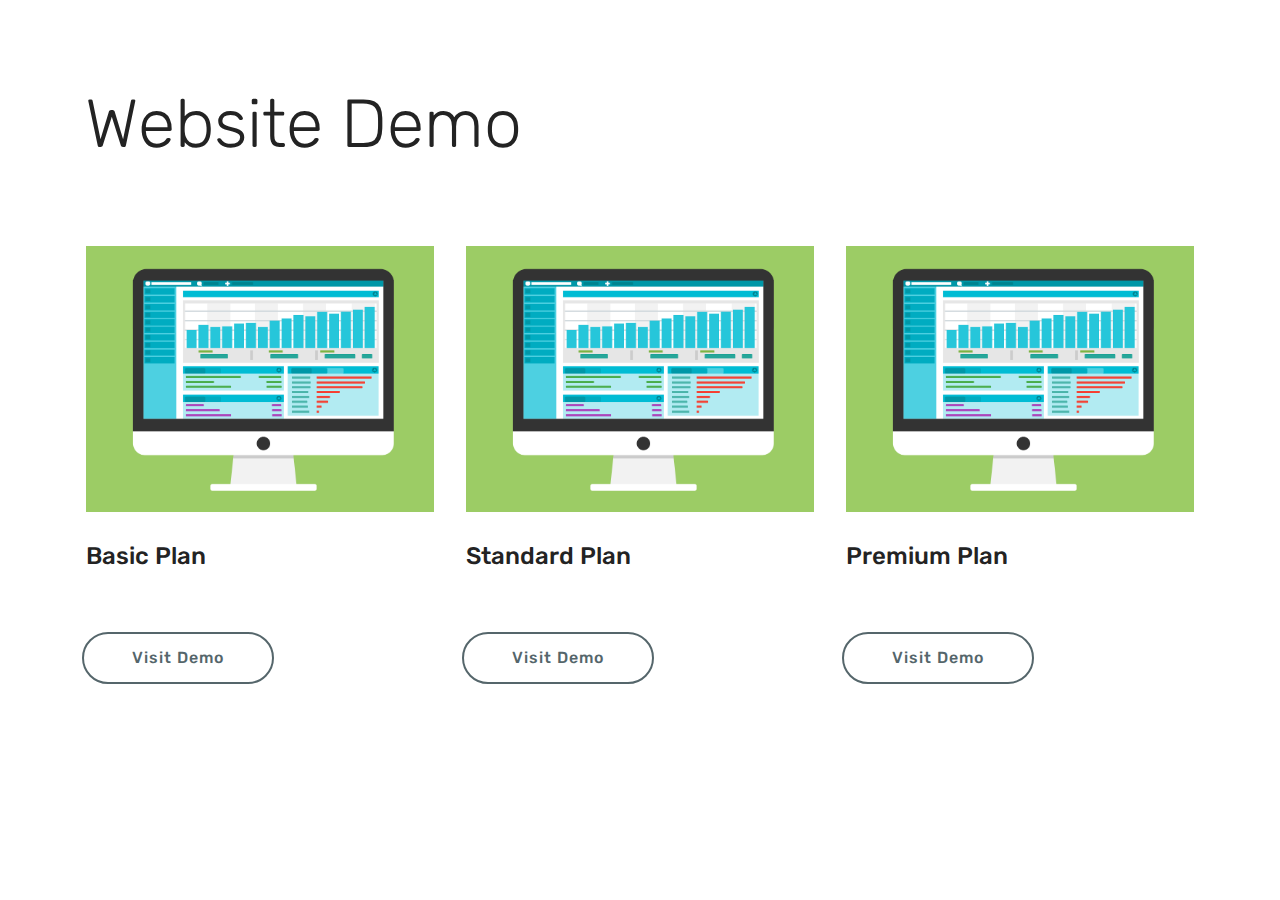
<file: index.html>
<!DOCTYPE html>
<html  >
<head>
  <!-- Site made with Mobirise Website Builder v4.12.4, https://mobirise.com -->
  <meta charset="UTF-8">
  <meta http-equiv="X-UA-Compatible" content="IE=edge">
  <meta name="generator" content="Mobirise v4.12.4, mobirise.com">
  <meta name="viewport" content="width=device-width, initial-scale=1, minimum-scale=1">
  <link rel="shortcut icon" href="Logo.png" type="image/x-icon">
  <meta name="description" content="">
  
  
  <title>Website Demo</title>
  <link rel="stylesheet" href="assets/bootstrap/css/bootstrap.min.css">
  <link rel="stylesheet" href="assets/bootstrap/css/bootstrap-grid.min.css">
  <link rel="stylesheet" href="assets/bootstrap/css/bootstrap-reboot.min.css">
  <link rel="stylesheet" href="assets/tether/tether.min.css">
  <link rel="stylesheet" href="assets/theme/css/style.css">
  <link rel="preload" as="style" href="assets/mobirise/css/mbr-additional.css"><link rel="stylesheet" href="assets/mobirise/css/mbr-additional.css" type="text/css">
  
  
  
</head>
<body>
  <section class="services1 cid-s7nbpSJ697" id="services1-0">
    <!---->
    
    <!---->
    <!--Overlay-->
    
    <!--Container-->
    <div class="container">
        <div class="row justify-content-center">
            <!--Titles-->
            <div class="title pb-5 col-12">
                <h2 class="align-left pb-3 mbr-fonts-style display-1">Website Demo</h2>
                
            </div>
            <!--Card-1-->
            <div class="card col-12 col-md-6 p-3 col-lg-4">
                <div class="card-wrapper">
                    <div class="card-img">
                        <img src="assets/images/mbr.png" alt="Mobirise" title="">
                    </div>
                    <div class="card-box">
                        <h4 class="card-title mbr-fonts-style display-5">
                            Basic Plan</h4>
                        <p class="mbr-text mbr-fonts-style display-7"></p>
                        <!--Btn-->
                        <div class="mbr-section-btn align-left"><a href="Basic/index.html" class="btn btn-warning-outline display-4" target="_blank">
                                Visit Demo</a></div>
                    </div>
                </div>
            </div>
            <!--Card-2-->
            <div class="card col-12 col-md-6 p-3 col-lg-4">
                <div class="card-wrapper">
                    <div class="card-img">
                        <img src="assets/images/mbr-1.png" alt="Mobirise" title="">
                    </div>
                    <div class="card-box">
                        <h4 class="card-title mbr-fonts-style display-5">
                            Standard Plan</h4>
                        <p class="mbr-text mbr-fonts-style display-7"></p>
                        <!--Btn-->
                        <div class="mbr-section-btn align-left"><a href="Standard/index.html" class="btn btn-warning-outline display-4" target="_blank">
                                Visit Demo</a></div>
                    </div>
                </div>
            </div>
            <!--Card-3-->
            <div class="card col-12 col-md-6 p-3 col-lg-4 last-child">
                <div class="card-wrapper">
                    <div class="card-img">
                        <img src="assets/images/mbr-1.png" alt="Mobirise" title="">
                    </div>
                    <div class="card-box">
                        <h4 class="card-title mbr-fonts-style display-5">Premium Plan</h4>
                        <p class="mbr-text mbr-fonts-style display-7"></p>
                        <!--Btn-->
                        <div class="mbr-section-btn align-left"><a href="Premium/index.html" class="btn btn-warning-outline display-4" target="_blank">
                                Visit Demo</a></div>
                    </div>
                </div>
            </div>
            <!--Card-4-->
            
        </div>
    </div>
</section>


  <section class="engine"><a href="https://mobirise.info/q">free responsive site templates</a></section><script src="assets/web/assets/jquery/jquery.min.js"></script>
  <script src="assets/popper/popper.min.js"></script>
  <script src="assets/bootstrap/js/bootstrap.min.js"></script>
  <script src="assets/tether/tether.min.js"></script>
  <script src="assets/smoothscroll/smooth-scroll.js"></script>
  <script src="assets/theme/js/script.js"></script>
  
  
</body>
</html>
</file>
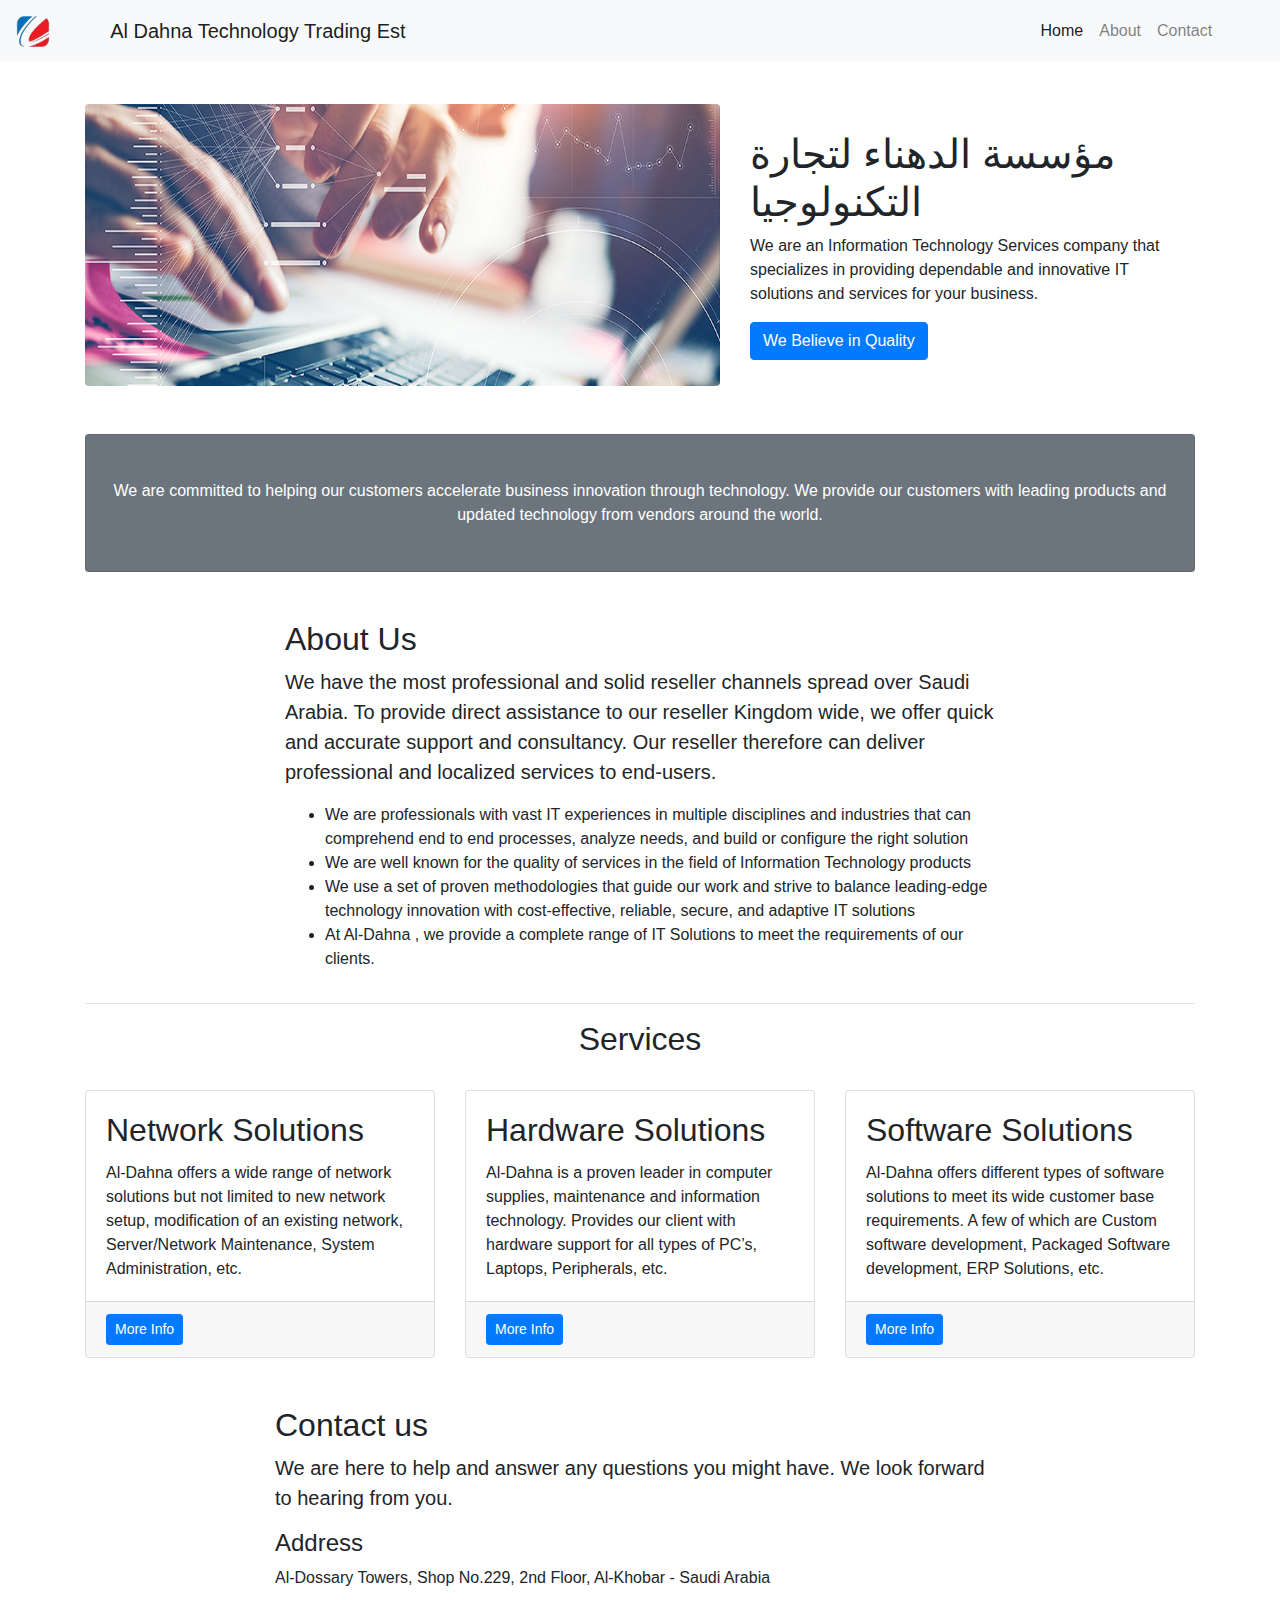
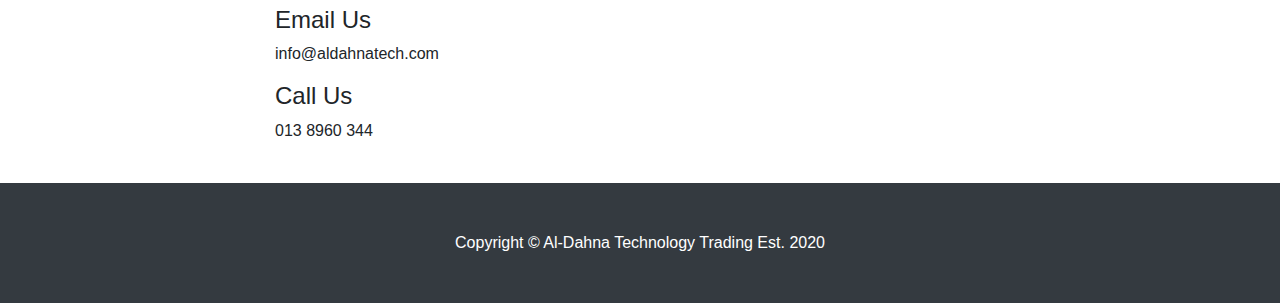
<file: Basic/index.html>
<!DOCTYPE html>
<html lang="en">

<head>

  <meta charset="utf-8">
  <meta name="viewport" content="width=device-width, initial-scale=1, shrink-to-fit=no">
  <meta name="description" content="">
  <meta name="author" content="">
  <link href="logo.png" rel="icon">
  <link href="logo.png" rel="apple-touch-icon">

  <title>Al Dahna Technology Trading Est</title>

  <!-- Bootstrap core CSS -->
  <link href="vendor/bootstrap/css/bootstrap.min.css" rel="stylesheet">

  <!-- Custom styles for this template -->
  <link href="css/small-business.css" rel="stylesheet">

</head>

<body>

  <!-- Navigation -->
  <nav class="navbar navbar-expand-lg navbar-light bg-light fixed-top">
    <a href="#" class="navbar-brand">
      <img src="logo.png" height="35" alt="Al-Dahna">
  </a>
    <div class="container">
      <a class="navbar-brand" href="#">Al Dahna Technology Trading Est</a>
      <button class="navbar-toggler" type="button" data-toggle="collapse" data-target="#navbarResponsive" aria-controls="navbarResponsive" aria-expanded="false" aria-label="Toggle navigation">
        <span class="navbar-toggler-icon"></span>
      </button>
      <div class="collapse navbar-collapse" id="navbarResponsive">
        <ul class="navbar-nav ml-auto">
          <li class="nav-item active">
            <a class="nav-link" href="#">Home
              <span class="sr-only">(current)</span>
            </a>
          </li>
          <li class="nav-item">
            <a class="nav-link" href="#about">About</a>
          </li>
          <li class="nav-item">
            <a class="nav-link" href="#contact">Contact</a>
          </li>
        </ul>
      </div>
    </div>
  </nav>

  <!-- Page Content -->
  <div class="container">

    <!-- Heading Row -->
    <div class="row align-items-center my-5">
      <div class="col-lg-7">
        <img class="img-fluid rounded mb-4 mb-lg-0" src="banner.png" alt="">
      </div>
      <!-- /.col-lg-8 -->
      <div class="col-lg-5">
        <h1 class="font-weight-light">مؤسسة الدهناء لتجارة التكنولوجيا</h1>
        <p>We are an Information Technology Services company that specializes in providing dependable and innovative IT solutions and services for your business.</p>
        <a class="btn btn-primary" href="#">We Believe in Quality</a>
      </div>
      <!-- /.col-md-4 -->
    </div>
    <!-- /.row -->

    <!-- Call to Action Well -->
    <div class="card text-white bg-secondary my-5 py-4 text-center">
      <div class="card-body">
        <p class="text-white m-0">We are committed to helping our customers accelerate business innovation through technology.
          We provide our customers with leading products and updated technology from vendors around the world.</p>
      </div>
    </div>

    <section id="about">
      <div class="container">
        <div class="row">
          <div class="col-lg-8 mx-auto">
            <h2>About Us</h2>
            <p class="lead">We have the most professional and solid reseller channels spread over Saudi Arabia. To provide direct assistance to our reseller Kingdom wide, we offer quick and accurate support and consultancy. Our reseller therefore can deliver professional and localized services to end-users.
            </p>
            <ul>
              <li>We are professionals with vast IT experiences in multiple disciplines and industries that can comprehend end to end processes, analyze needs, and build or configure the right solution</li>
              <li>We are well known for the quality of services in the field of Information Technology products</li>
              <li>We use a set of proven methodologies that guide our work and strive to balance leading-edge technology innovation with cost-effective, reliable, secure, and adaptive IT solutions</li>
              <li>At Al-Dahna , we provide a complete range of IT Solutions to meet the requirements of our clients.</li>
            </ul>
          </div>
        </div>
      </div>
    </section>
    <hr>
    <div class="text-center">
      <h2>Services</h2>
      <br>
    </div>
    <!-- Content Row -->
    <div class="row">
      <div class="col-md-4 mb-5">
        <div class="card h-100">
          <div class="card-body">
            <h2 class="card-title">Network Solutions</h2>
            <p class="card-text">Al-Dahna offers a wide range of network solutions but not limited to new network setup, modification of an existing network, Server/Network Maintenance, System Administration, etc.</p>
          </div>
          <div class="card-footer">
            <a href="#" class="btn btn-primary btn-sm">More Info</a>
          </div>
        </div>
      </div>
      <!-- /.col-md-4 -->
      <div class="col-md-4 mb-5">
        <div class="card h-100">
          <div class="card-body">
            <h2 class="card-title">Hardware Solutions</h2>
            <p class="card-text">Al-Dahna is a proven leader in computer supplies, maintenance and information technology. Provides our client with hardware support for all types of PC’s, Laptops, Peripherals, etc.</p>
          </div>
          <div class="card-footer">
            <a href="#" class="btn btn-primary btn-sm">More Info</a>
          </div>
        </div>
      </div>
      <!-- /.col-md-4 -->
      <div class="col-md-4 mb-5">
        <div class="card h-100">
          <div class="card-body">
            <h2 class="card-title">Software Solutions</h2>
            <p class="card-text">Al-Dahna offers different types of software solutions to meet its wide customer base requirements. A few of which are Custom software development, Packaged Software development, ERP Solutions, etc.</p>
          </div>
          <div class="card-footer">
            <a href="#" class="btn btn-primary btn-sm">More Info</a>
          </div>
        </div>
      </div>
      <!-- /.col-md-4 -->

    </div>
    <!-- /.row -->

  </div>
  <!-- /.container -->
  <section id="contact">
    <div class="container">
      <div class="row">
        <div class="col-lg-8 mx-auto">
          <h2>Contact us</h2>
          <p class="lead">We are here to help and answer any questions you might have. We look forward to hearing from you.</p>
          <h4><span class="glyphicon glyphicon-map-marker"></span>Address</h4>
          <p>Al-Dossary Towers, Shop No.229, 2nd Floor, Al-Khobar - Saudi Arabia</p>
          <h4>Email Us</h4>
          <p>info@aldahnatech.com</p>
          <h4>Call Us</h4>
          <p>013 8960 344</p>
        </div>
      </div>
    </div>
  </section>
  <br>
  <!-- Footer -->
  <footer class="py-5 bg-dark">
    <div class="container">
      <p class="m-0 text-center text-white">Copyright &copy; Al-Dahna Technology Trading Est. 2020</p>
    </div>
    <!-- /.container -->
  </footer>

  <!-- Bootstrap core JavaScript -->
  <script src="vendor/jquery/jquery.min.js"></script>
  <script src="vendor/bootstrap/js/bootstrap.bundle.min.js"></script>

</body>

</html>
</file>
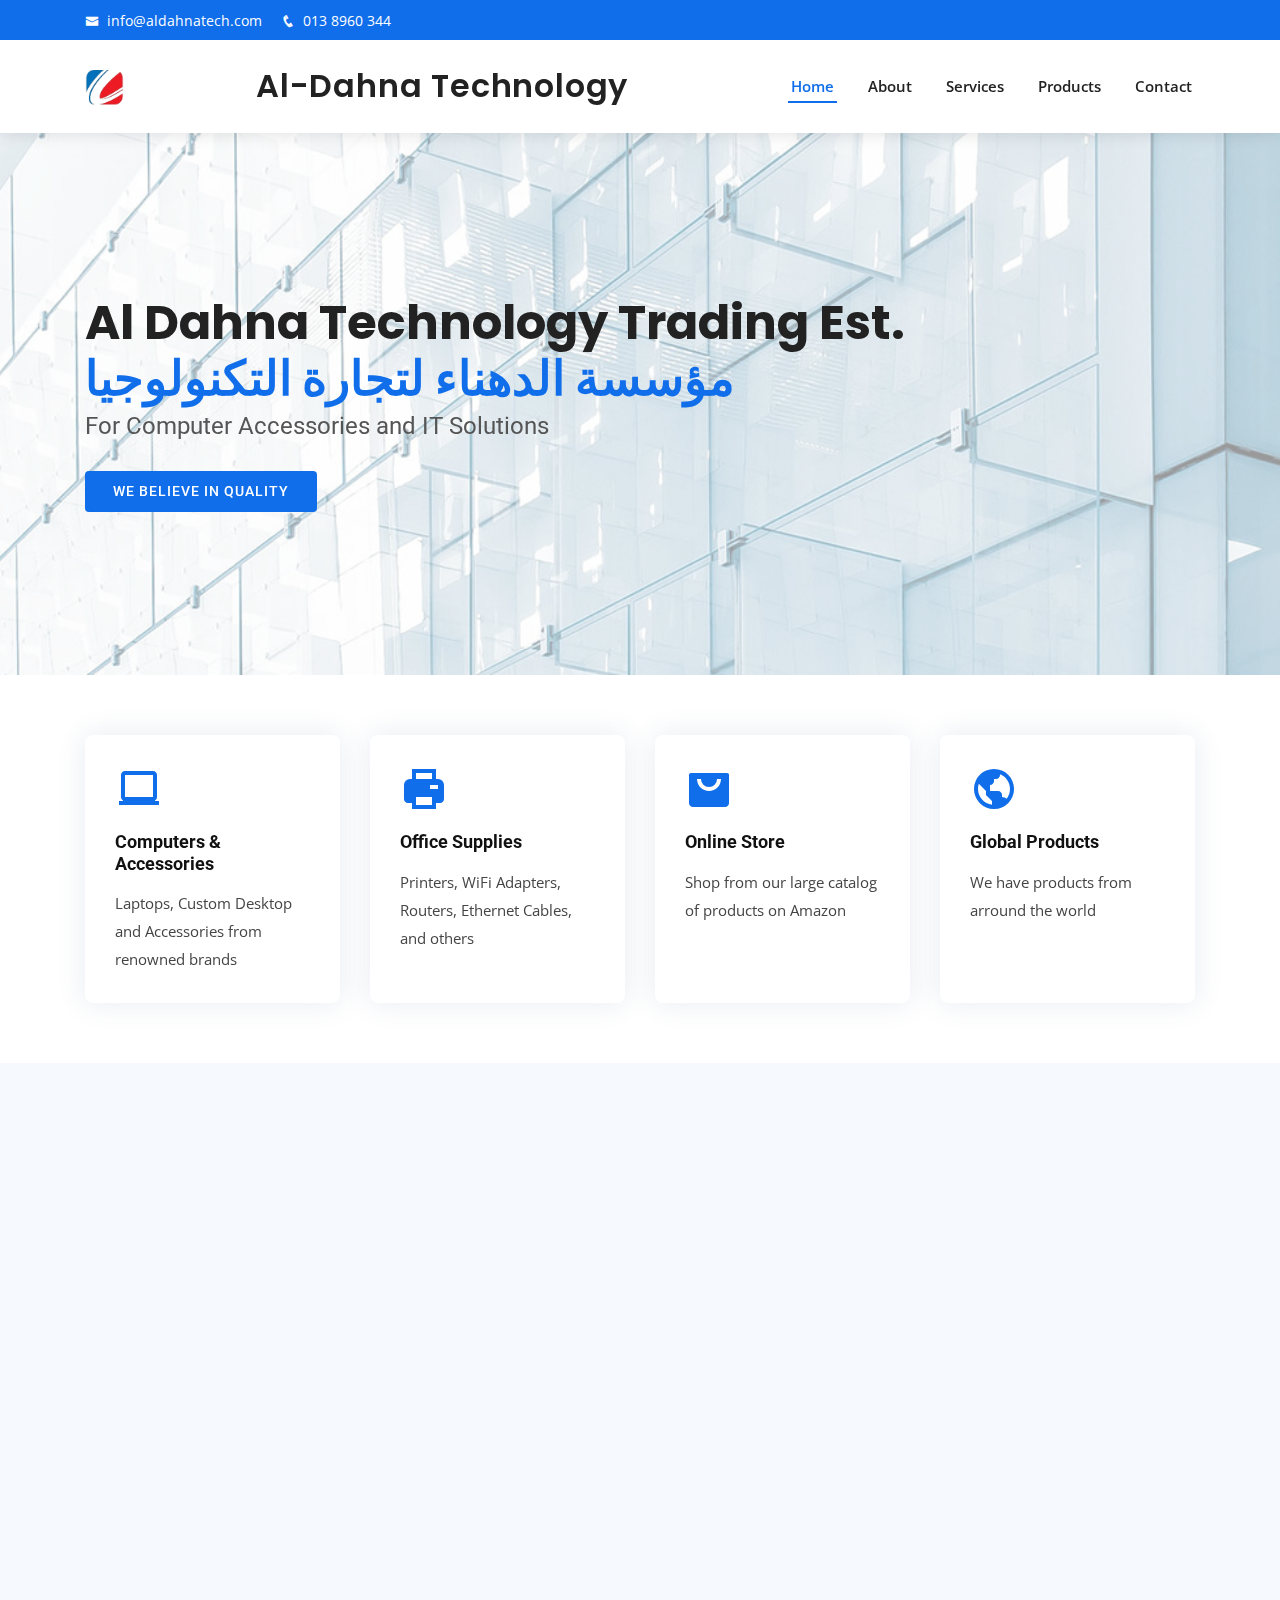
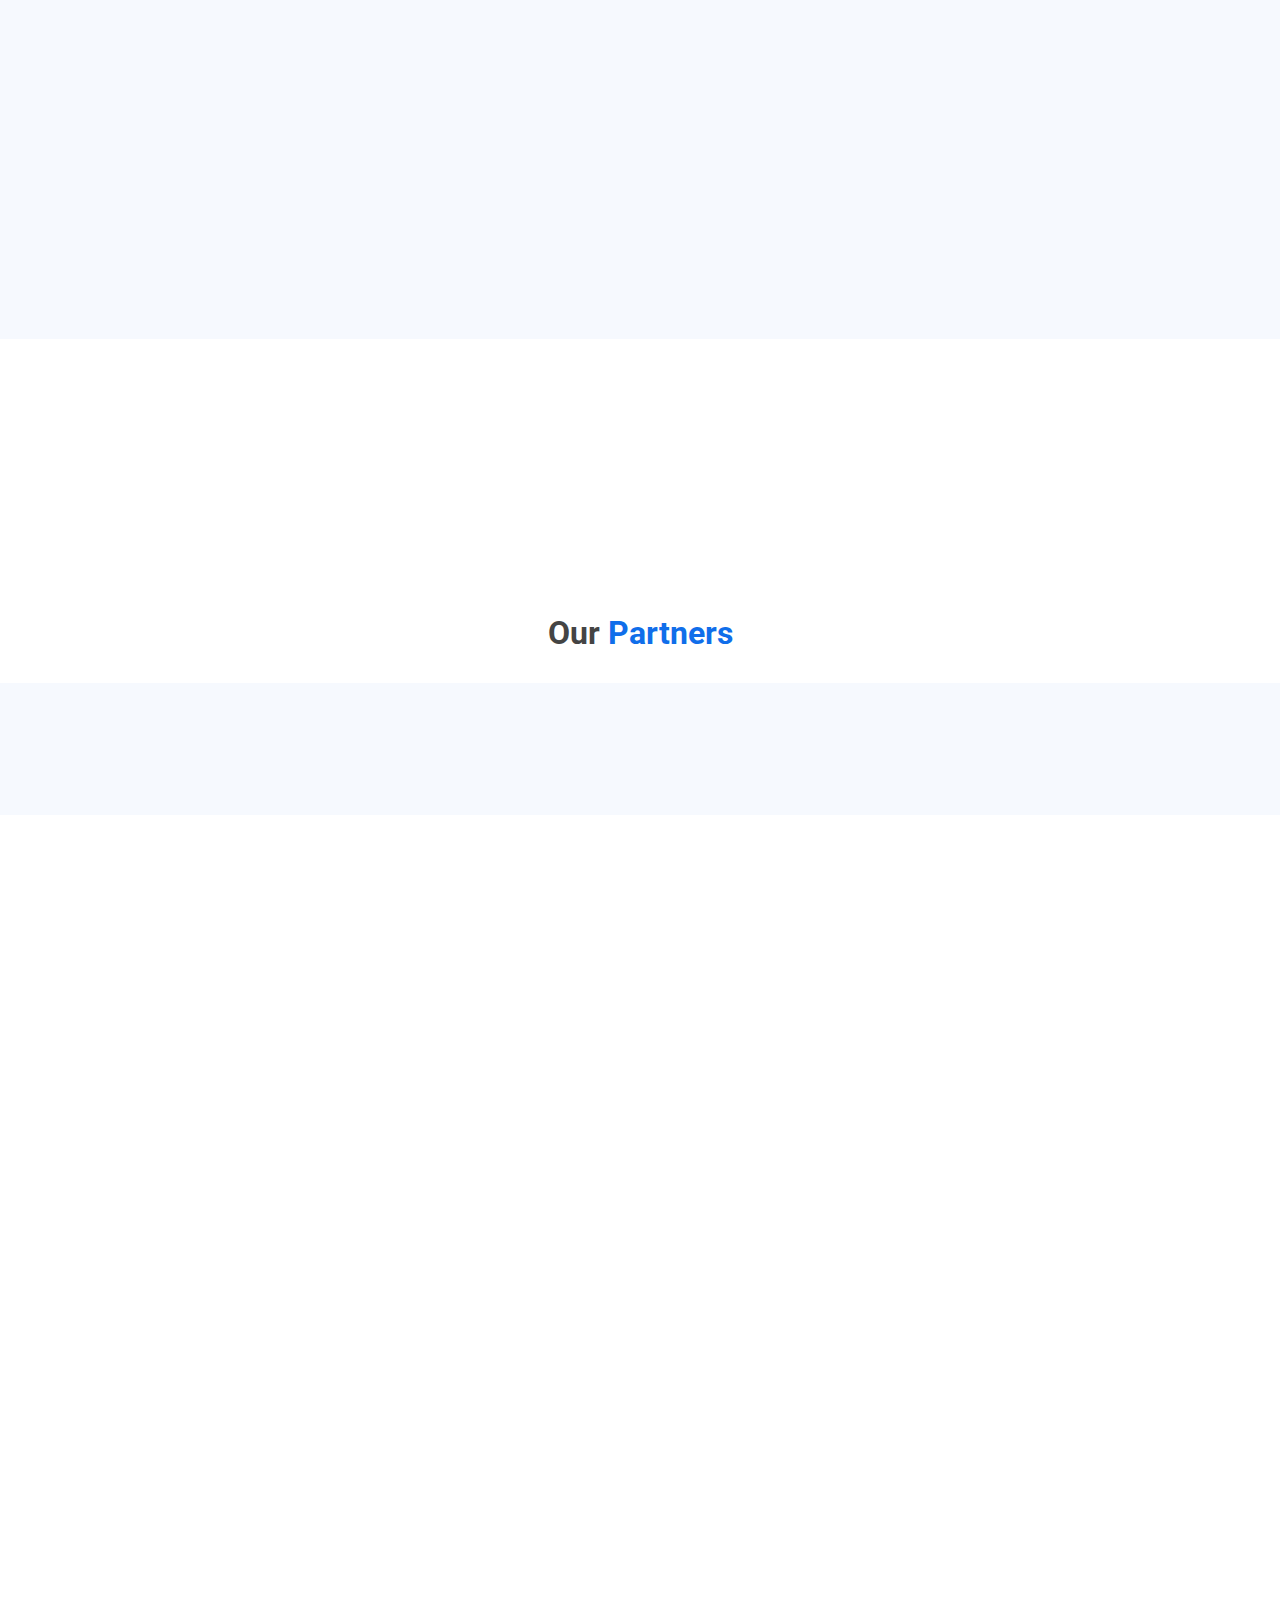
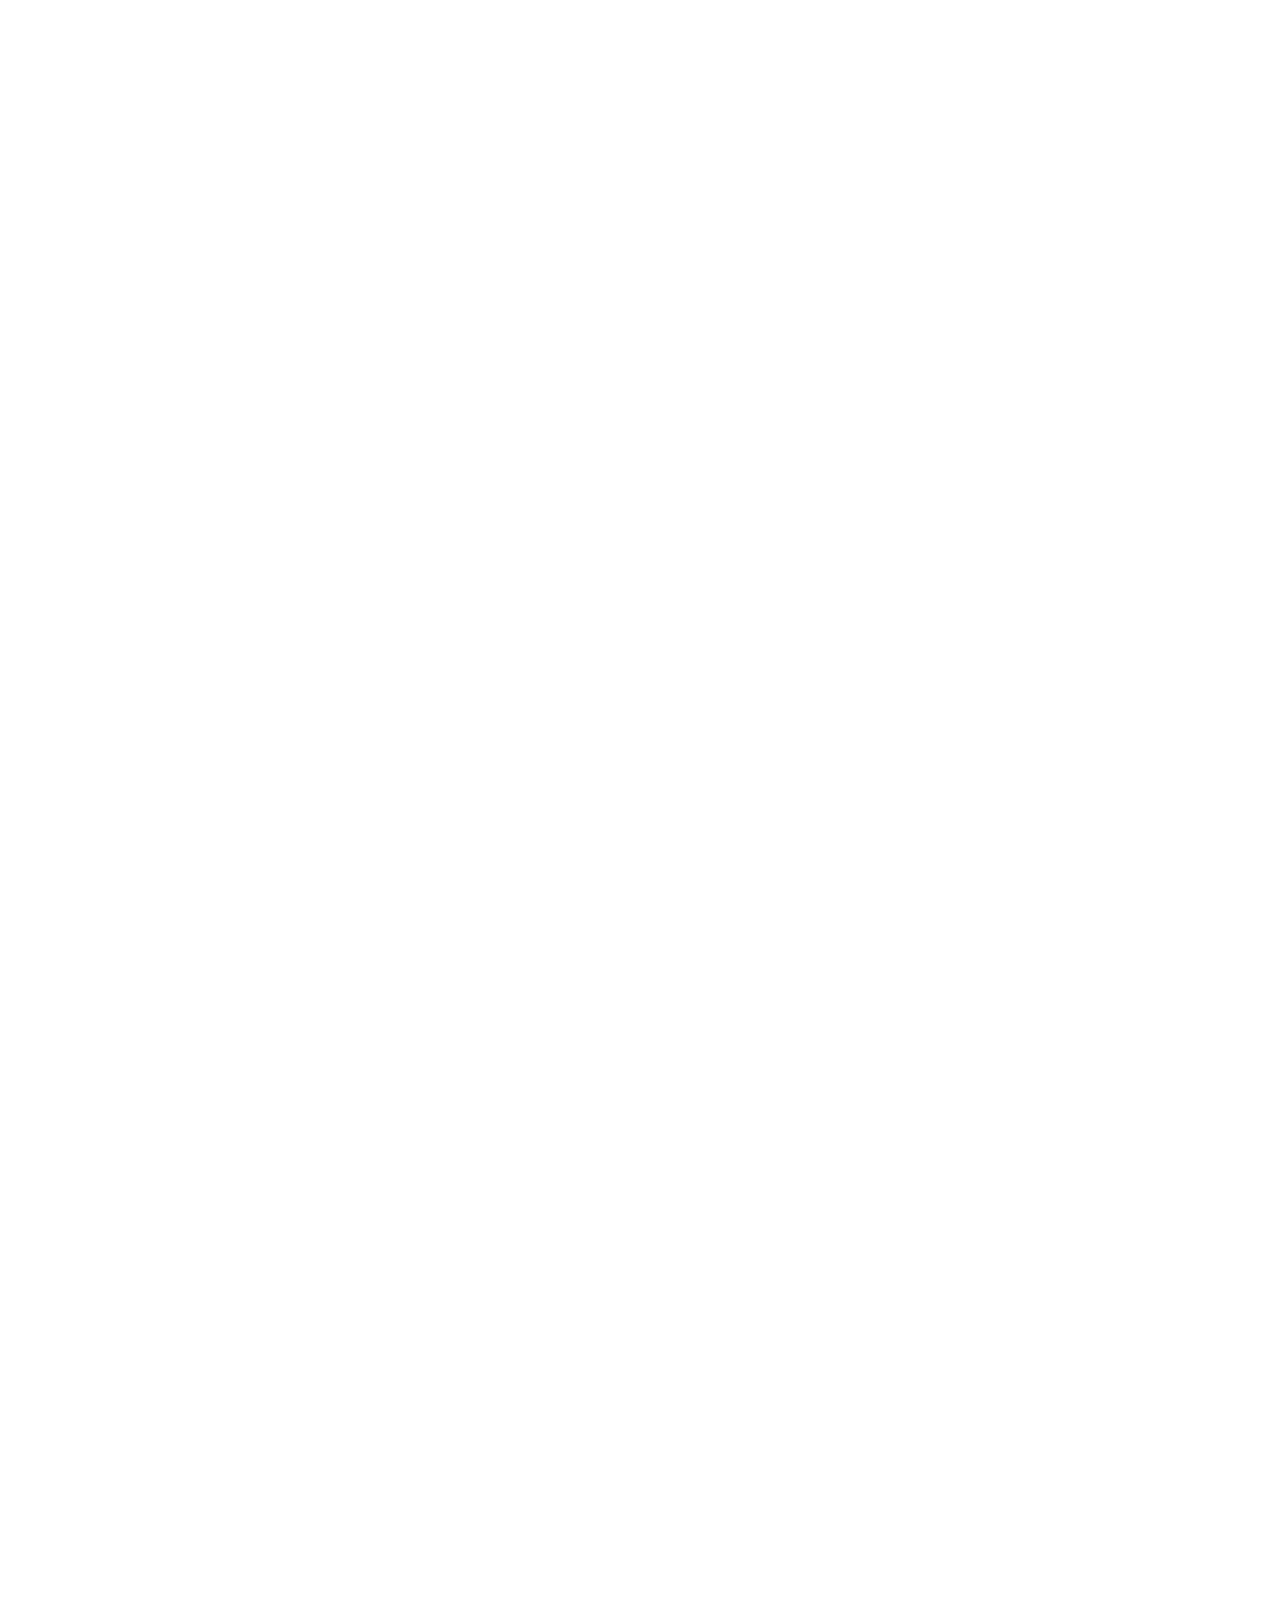
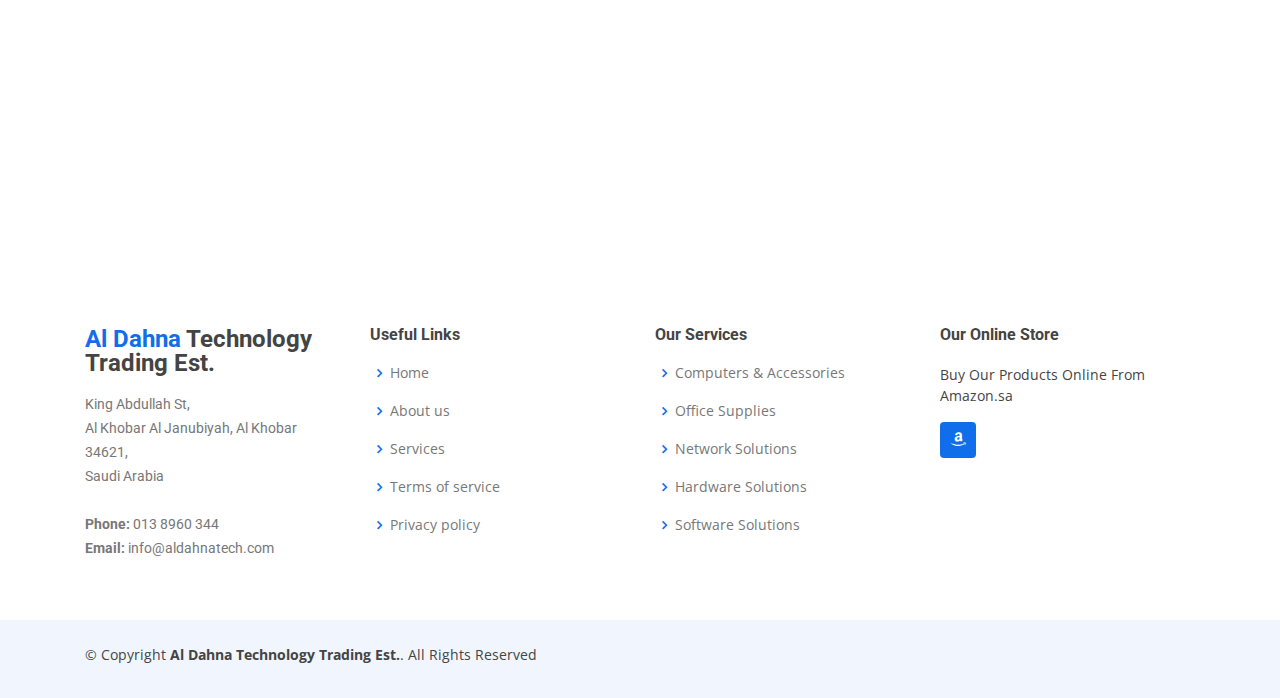
<file: Premium/index.html>
<!DOCTYPE html>
<html lang="en">

<head>
  <meta charset="utf-8">
  <meta content="width=device-width, initial-scale=1.0" name="viewport">

  <title>Al Dahna Technology Trading Est</title>
  <meta content="" name="description">
  <meta content="" name="keywords">

  <!-- Favicons -->
  <link href="assets/img/logo.png" rel="icon">
  <link href="assets/img/logo.png" rel="apple-touch-icon">

  <!-- Google Fonts -->
  <link href="https://fonts.googleapis.com/css?family=Open+Sans:300,300i,400,400i,600,600i,700,700i|Roboto:300,300i,400,400i,500,500i,600,600i,700,700i|Poppins:300,300i,400,400i,500,500i,600,600i,700,700i" rel="stylesheet">

  <!-- Vendor CSS Files -->
  <link href="assets/vendor/bootstrap/css/bootstrap.min.css" rel="stylesheet">
  <link href="assets/vendor/icofont/icofont.min.css" rel="stylesheet">
  <link href="assets/vendor/boxicons/css/boxicons.min.css" rel="stylesheet">
  <link href="assets/vendor/owl.carousel/assets/owl.carousel.min.css" rel="stylesheet">
  <link href="assets/vendor/venobox/venobox.css" rel="stylesheet">
  <link href="assets/vendor/aos/aos.css" rel="stylesheet">

  <!-- Template Main CSS File -->
  <link href="assets/css/style.css" rel="stylesheet">

  <!-- =======================================================
  * Template Name: BizLand - v1.1.0
  * Template URL: https://bootstrapmade.com/bizland-bootstrap-business-template/
  * Author: BootstrapMade.com
  * License: https://bootstrapmade.com/license/
  ======================================================== -->
</head>

<body>

  <!-- ======= Top Bar ======= -->
  <div id="topbar" class="d-none d-lg-flex align-items-center fixed-top">
    <div class="container d-flex">
      <div class="contact-info mr-auto">
        <i class="icofont-envelope"></i> <a href="mailto:contact@example.com">info@aldahnatech.com</a>
        <i class="icofont-phone"></i> 013 8960 344
      </div>
    </div>
  </div>

  <!-- ======= Header ======= -->
  <header id="header" class="fixed-top">
    <div class="container d-flex align-items-center">

      <a href="index.html" class="logo mr-auto"><img src="assets/img/logo.png" alt="">
      <h1 class="logo mr-auto"><a href="index.html">Al-Dahna Technology</a></h1>
      <!-- Uncomment below if you prefer to use an image logo -->
      <!-- <a href="index.html" class="logo mr-auto"><img src="assets/img/logo.png" alt=""></a>-->

      <nav class="nav-menu d-none d-lg-block">
        <ul>
          <li class="active"><a href="index.html">Home</a></li>
          <li><a href="#about">About</a></li>
          <li><a href="#services">Services</a></li>
          <li><a href="#products">Products</a></li>
          <li><a href="#contact">Contact</a></li>

        </ul>
      </nav><!-- .nav-menu -->

    </div>
  </header><!-- End Header -->

  <!-- ======= Hero Section ======= -->
  <section id="hero" class="d-flex align-items-center">
    <div class="container" data-aos="zoom-out" data-aos-delay="100">
      <h1>Al Dahna Technology Trading Est.<br/><span>مؤسسة الدهناء لتجارة التكنولوجيا</spa>
      </h1>
      <h2>For Computer Accessories and IT Solutions</h2>
      <div class="d-flex">
        <a href="#featured-services" class="btn-get-started scrollto">We Believe in Quality</a>
      </div>
    </div>
  </section><!-- End Hero -->

  <main id="main">

    <!-- ======= Featured Services Section ======= -->
    <section id="featured-services" class="featured-services">
      <div class="container" data-aos="fade-up">

        <div class="row">
          <div class="col-md-6 col-lg-3 d-flex align-items-stretch mb-5 mb-lg-0">
            <div class="icon-box" data-aos="fade-up" data-aos-delay="100">
              <div class="icon"><i class="bx bx-laptop"></i></div>
              <h4 class="title"><a href="">Computers & Accessories</a></h4>
              <p class="description">Laptops, Custom Desktop and Accessories from renowned brands</p>
            </div>
          </div>

          <div class="col-md-6 col-lg-3 d-flex align-items-stretch mb-5 mb-lg-0">
            <div class="icon-box" data-aos="fade-up" data-aos-delay="200">
              <div class="icon"><i class="bx bxs-printer"></i></div>
              <h4 class="title"><a href="">Office Supplies</a></h4>
              <p class="description">Printers, WiFi Adapters, Routers, Ethernet Cables, and others</p>
            </div>
          </div>

          <div class="col-md-6 col-lg-3 d-flex align-items-stretch mb-5 mb-lg-0">
            <div class="icon-box" data-aos="fade-up" data-aos-delay="300">
              <div class="icon"><i class='bx bxs-shopping-bag-alt'></i></div>
              <h4 class="title"><a href="">Online Store</a></h4>
              <p class="description">Shop from our large catalog of products on Amazon</p>
            </div>
          </div>

          <div class="col-md-6 col-lg-3 d-flex align-items-stretch mb-5 mb-lg-0">
            <div class="icon-box" data-aos="fade-up" data-aos-delay="400">
              <div class="icon"><i class="bx bx-world"></i></div>
              <h4 class="title"><a href="">Global Products</a></h4>
              <p class="description">We have products from arround the world</p>
            </div>
          </div>

        </div>

      </div>
    </section><!-- End Featured Services Section -->

    <!-- ======= About Section ======= -->
    <section id="about" class="about section-bg">
      <div class="container" data-aos="fade-up">

        <div class="section-title">
          <h2>About</h2>
          <h3>Find Out More <span>About Us</span></h3>
          <p>Al-Dahna is an Information Technology Services company that specializes in providing dependable and innovative IT solutions and services for your business.</p>
        </div>

        <div class="row">
          <div class="col-lg-6" data-aos="zoom-out" data-aos-delay="100">
            <img src="assets/img/about.jpg" class="img-fluid" alt="">
          </div>
          <div class="col-lg-6 pt-4 pt-lg-0 content d-flex flex-column justify-content-center" data-aos="fade-up" data-aos-delay="100">
            <h3>We are committed to helping our customers accelerate business innovation through technology.</h3>
            <p class="font-italic">
              Al-Dahna provides its customers with leading products and updated technology from vendors around the world.
            </p>
            <ul>
              <li>
                <i class="bx bx-store-alt"></i>
                <div>
                  <h5>Buy our Products Online from Amazon</h5>
                  <p>Check out our large variety of products which ship to all over Saudi Arabia<a href="https://www.amazon.sa/s?me=A3BPBS8DGV1LEK&marketplaceID=A17E79C6D8DWNP" target="_blank" title="Amazon Link"> here.</a></p>
                </div>
              </li>
              <li>
                <i class="bx bx-user-check"></i>
                <div>
                  <h5>Quality of Services</h5>
                  <p>We are professionals with vast IT experiences in multiple disciplines and industries that can comprehend end to end processes, analyze needs, and build or configure the right solution.</p>
                </div>
              </li>
            </ul>
            <p>
              We have the most professional and solid reseller channels spread over the country. 
              To provide direct assistance to our reseller Kingdom wide, we offer quick and accurate support and consultancy. 
              Our reseller therefore can deliver professional and localized services to end-users.
            </p>
          </div>
        </div>

      </div>
    </section><!-- End About Section -->

    <!-- ======= Counts Section ======= -->
    <section id="counts" class="counts">
      <div class="container" data-aos="fade-up">

        <div class="row">

          <div class="col-lg-3 col-md-6">
            <div class="count-box">
              <i class="icofont-simple-smile"></i>
              <span data-toggle="counter-up">10000</span>
              <p>Happy Customers</p>
            </div>
          </div>

          <div class="col-lg-3 col-md-6 mt-5 mt-md-0">
            <div class="count-box">
              <i class="icofont-document-folder"></i>
              <span data-toggle="counter-up">1000</span>
              <p>Products</p>
            </div>
          </div>

          <div class="col-lg-3 col-md-6 mt-5 mt-lg-0">
            <div class="count-box">
              <i class="icofont-live-support"></i>
              <span data-toggle="counter-up">1,500</span>
              <p>Hours Of Support</p>
            </div>
          </div>

          <div class="col-lg-3 col-md-6 mt-5 mt-lg-0">
            <div class="count-box">
              <i class="icofont-users-alt-5"></i>
              <span data-toggle="counter-up">15</span>
              <p>Clients</p>
            </div>
          </div>

        </div>

      </div>
    </section><!-- End Counts Section -->

    <div class="section-title">
          <h3>Our <span>Partners</span></h3>
    </div>

    <!-- ======= Clients Section ======= -->
    <section id="clients" class="clients section-bg">
      <div class="container" data-aos="zoom-in">

        <div class="row">

          <div class="col-lg-2 col-md-4 col-6 d-flex align-items-center justify-content-center">
            <img src="assets/img/clients/client-1.png" class="img-fluid" alt="">
          </div>

          <div class="col-lg-2 col-md-4 col-6 d-flex align-items-center justify-content-center">
            <img src="assets/img/clients/client-2.png" class="img-fluid" alt="">
          </div>

          <div class="col-lg-2 col-md-4 col-6 d-flex align-items-center justify-content-center">
            <img src="assets/img/clients/client-3.png" class="img-fluid" alt="">
          </div>

          <div class="col-lg-2 col-md-4 col-6 d-flex align-items-center justify-content-center">
            <img src="assets/img/clients/client-4.png" class="img-fluid" alt="">
          </div>

          <div class="col-lg-2 col-md-4 col-6 d-flex align-items-center justify-content-center">
            <img src="assets/img/clients/client-5.png" class="img-fluid" alt="">
          </div>

          <div class="col-lg-2 col-md-4 col-6 d-flex align-items-center justify-content-center">
            <img src="assets/img/clients/client-6.png" class="img-fluid" alt="">
          </div>

        </div>

      </div>
    </section><!-- End Clients Section -->

    <!-- ======= Services Section ======= -->
    <section id="services" class="services">
      <div class="container" data-aos="fade-up">

        <div class="section-title">
          <h2>Services</h2>
          <h3>Check our <span>Services</span></h3>
          <p>In order to constantly achieve your preferred results, projects handled by Al-Dahna are always conducted in complete collaboration between our skilled team and consultants. Our scope of services ranges from preliminary requirements analysis to post-go-live assistance.</p>
        </div>

        <div class="row">
          <div class="col-lg-4 col-md-6 d-flex align-items-stretch" data-aos="zoom-in" data-aos-delay="100">
            <div class="icon-box">
              <div class="icon"><i class='bx bx-broadcast'></i></div>
              <h4><a href="#services">Network Solutions</a></h4>
              <p>Al-Dahna offers a wide range of network solutions but not limited to new network setup, modification of an existing network, Server/Network Maintenance, System Administration, Anti-Spam Setup, Firewall setup, Installation of Application servers, Mail Servers etc.</p>
            </div>
          </div>

          <div class="col-lg-4 col-md-6 d-flex align-items-stretch mt-4 mt-md-0" data-aos="zoom-in" data-aos-delay="200">
            <div class="icon-box">
              <div class="icon"><i class='bx bx-data'></i></div>
              <h4><a href="#services">Hardware Solutions</a></h4>
              <p>Al-Dahna is a proven leader in computer supplies, maintenance and information technology. Provides our client with hardware support for all types of PC’s, Printers, Peripherals equipment, scanners, plotters, projectors, copy machine, laptops, UPS system, IT security solutions and more.</p>
            </div>
          </div>

          <div class="col-lg-4 col-md-6 d-flex align-items-stretch mt-4 mt-lg-0" data-aos="zoom-in" data-aos-delay="300">
            <div class="icon-box">
              <div class="icon"><i class='bx bx-code-block' ></i></div>
              <h4><a href="#services">Software Solutions</a></h4>
              <p>Al-Dahna offers different types of software solutions to meet its wide customer base requirements. A few of which are Custom software development, Packaged Software development, ERP Solutions, Dynamic website Design & Development Solutions etc.</p>
            </div>
          </div>

        </div>

      </div>
    </section><!-- End Services Section -->

    

    <!-- ======= Portfolio Section ======= -->
    <section id="products" class="portfolio">
      <div class="container" data-aos="fade-up">

        <div class="section-title">
          <h2>Products</h2>
          <h3>Check out our <span>Best Selling Products</span></h3>
          <p>Our Most Popular Products based on Sales</p>
        </div>

        <div class="row portfolio-container" data-aos="fade-up" data-aos-delay="200">

          <div class="col-lg-4 col-md-6 portfolio-item filter-app">
            <img src="assets/img/portfolio/portfolio-1.jpg" class="img-fluid" alt="">
            <div class="portfolio-info">
              <h4>Wireless TouchPad & Keyboard</h4>
              <p>Arabic/English Rii i8 Mini 2.4GHz</p>
              <p>Wireless Touchpad Keyboard</p>
              <p>with Mouse</p>
              <a href="https://www.amazon.sa/dp/B07N77H441?ref=myi_title_dp" class="details-link" target="_blank" title="Amazon Link"><h4>Buy Now</h4><i class="bx bxs-cart-download"></i></a>
            </div>
          </div>

          <div class="col-lg-4 col-md-6 portfolio-item filter-web">
            <img src="assets/img/portfolio/portfolio-2.png" class="img-fluid" alt="">
            <div class="portfolio-info">
              <h4>Jabra Speak 510</h4>
              <p>Wireless Bluetooth Speaker</p> 
              <p>for Meetings and Conferences</p>
              <a href="https://www.amazon.sa/dp/B07NF6ZXDC?ref=myi_title_dp" class="details-link" title="Amazon Link" target="_blank"><h4>Buy Now</h4><i class="bx bxs-cart-download"></i></a>
            </div>
          </div>

          <div class="col-lg-4 col-md-6 portfolio-item filter-app">
            <img src="assets/img/portfolio/portfolio-3.png" class="img-fluid" alt="">
            <div class="portfolio-info">
              <h4>Google Nest Mini</h4>
              <p>Smart Speaker</p>
              <p>with Google Assistant</p>
              <a href="https://www.amazon.sa/dp/B084P145L4?ref=myi_title_dp" class="details-link" target="_blank" title="More Details"><h4>Buy Now</h4><i class="bx bxs-cart-download"></i></a>
            </div>
          </div>

          <div class="col-lg-4 col-md-6 portfolio-item filter-card">
            <img src="assets/img/portfolio/portfolio-4.jpg" class="img-fluid" alt="">
            <div class="portfolio-info">
              <h4>HP 200 Wireless Mouse</h4>
              <p>Compact Mouse</p>
              <a href="https://www.amazon.sa/dp/B01MXGQI1F?ref=myi_title_dp" class="details-link" target="_blank" title="More Details"><h4>Buy Now</h4><i class="bx bxs-cart-download"></i></a>
            </div>
          </div>

          <div class="col-lg-4 col-md-6 portfolio-item filter-web">
            <img src="assets/img/portfolio/portfolio-5.jpg" class="img-fluid" alt="">
            <div class="portfolio-info">
              <h4>Jabra Boost</h4>
              <p>Bluetooth Headset with Car</p>
              <p>Charger</p>
              <a href="https://www.amazon.sa/dp/B081V1LHQP?ref=myi_title_dp" class="details-link" target="_blank" title="More Details"><h4>Buy Now</h4><i class="bx bxs-cart-download"></i></a>
            </div>
          </div>

          <div class="col-lg-4 col-md-6 portfolio-item filter-app">
            <img src="assets/img/portfolio/portfolio-6.jpg" class="img-fluid" alt="">
            <div class="portfolio-info">
              <h4>Sony MDRXb650BTR</h4>
              <p>Extra Bass Wireless</p>
              <p>Over-Ear Headphones</p>
              <a href="https://www.amazon.sa/dp/B01BY7ZTRG?ref=myi_title_dp" class="details-link" target="_blank" title="More Details"><h4>Buy Now</h4><i class="bx bxs-cart-download"></i></a>
            </div>
          </div>

          <div class="col-lg-4 col-md-6 portfolio-item filter-card">
            <img src="assets/img/portfolio/portfolio-7.jpg" class="img-fluid" alt="">
            <div class="portfolio-info">
              <h4>X96mini Android TV Box</h4>
              <p>4 GB RAM, 16GB ROM</p>
              <p>Android 7.1.2</p>
              <a href="https://www.amazon.sa/dp/B0839NQSLB?ref=myi_title_dp" class="details-link" target="_blank" title="More Details"><h4>Buy Now</h4><i class="bx bxs-cart-download"></i></a>
            </div>
          </div>

          <div class="col-lg-4 col-md-6 portfolio-item filter-card">
            <img src="assets/img/portfolio/portfolio-8.jpg" class="img-fluid" alt="">
            <div class="portfolio-info">
              <h4>Bluetooth 4.0 Dongle</h4>
              <p>Mini USB Bluetooth</p>
              <p>Adapter</p>
              <a href="portfolio-details.html" class="details-link" title="More Details"><h4>Buy Now</h4><i class="bx bxs-cart-download"></i></a>
            </div>
          </div>

          <div class="col-lg-4 col-md-6 portfolio-item filter-web">
            <img src="assets/img/portfolio/portfolio-9.jpg" class="img-fluid" alt="">
            <div class="portfolio-info">
              <h4>Crucial 8GB Laptop RAM</h4>
              <p>8GB Single DDR4 2666 MT/s </p>
              <p>SR X8 SODIMM 260-Pin Memory - CT8G4SFS8266</p>
              <a href="https://www.amazon.sa/dp/B071KNKBQ1?ref=myi_title_dp" class="details-link" title="More Details"><h4>Buy Now</h4><i class="bx bxs-cart-download"></i></a>
            </div>
          </div>

        </div>

      </div>
    </section><!-- End Portfolio Section -->


    <!-- ======= Contact Section ======= -->
    <section id="contact" class="contact">
      <div class="container" data-aos="fade-up">

        <div class="section-title">
          <h2>Contact</h2>
          <h3><span>Contact Us</span></h3>
          <p>We are here to help and answer any questions you might have. We look forward to hearing from you.</p>
        </div>

        <div class="row" data-aos="fade-up" data-aos-delay="100">
          <div class="col-lg-6">
            <div class="info-box mb-4">
              <i class="bx bx-map"></i>
              <h3>Our Address</h3>
              <p>Al-Dossary Towers, Shop No.229, 2nd Floor, Al-Khobar - Saudi Arabia</p>
            </div>
          </div>

          <div class="col-lg-3 col-md-6">
            <div class="info-box  mb-4">
              <i class="bx bx-envelope"></i>
              <h3>Email Us</h3>
              <p>info@aldahnatech.com</p>
            </div>
          </div>

          <div class="col-lg-3 col-md-6">
            <div class="info-box  mb-4">
              <i class="bx bx-phone-call"></i>
              <h3>Call Us</h3>
              <p>013 8960 344</p>
            </div>
          </div>

        </div>

        </div>

      </div>
    </section><!-- End Contact Section -->

  </main><!-- End #main -->

  <!-- ======= Footer ======= -->
  <footer id="footer">

    <div class="footer-top">
      <div class="container">
        <div class="row">

          <div class="col-lg-3 col-md-6 footer-contact">
            <h3><span>Al Dahna </span>Technology Trading Est.</h3>
              
            <p>
              King Abdullah St, <br>
              Al Khobar Al Janubiyah, Al Khobar 34621,<br>
              Saudi Arabia <br><br>
              <strong>Phone:</strong> 013 8960 344<br>
              <strong>Email:</strong> info@aldahnatech.com<br>
            </p>
          </div>

          <div class="col-lg-3 col-md-6 footer-links">
            <h4>Useful Links</h4>
            <ul>
              <li><i class="bx bx-chevron-right"></i> <a href="#">Home</a></li>
              <li><i class="bx bx-chevron-right"></i> <a href="#">About us</a></li>
              <li><i class="bx bx-chevron-right"></i> <a href="#">Services</a></li>
              <li><i class="bx bx-chevron-right"></i> <a href="#">Terms of service</a></li>
              <li><i class="bx bx-chevron-right"></i> <a href="#">Privacy policy</a></li>
            </ul>
          </div>

          <div class="col-lg-3 col-md-6 footer-links">
            <h4>Our Services</h4>
            <ul>
              <li><i class="bx bx-chevron-right"></i> <a href="#">Computers & Accessories</a></li>
              <li><i class="bx bx-chevron-right"></i> <a href="#">Office Supplies</a></li>
              <li><i class="bx bx-chevron-right"></i> <a href="#">Network Solutions</a></li>
              <li><i class="bx bx-chevron-right"></i> <a href="#">Hardware Solutions</a></li>
              <li><i class="bx bx-chevron-right"></i> <a href="#">Software Solutions</a></li>
            </ul>
          </div>

          <div class="col-lg-3 col-md-6 footer-links">
            <h4>Our Online Store</h4>
            <p>Buy Our Products Online From Amazon.sa</p>
            <div class="social-links mt-3">
              <a href="#" class="twitter"><i class='bx bxl-amazon'></i></a>
            </div>
          </div>

        </div>
      </div>
    </div>

    <div class="container py-4">
      <div class="copyright">
        &copy; Copyright <strong><span>Al Dahna Technology Trading Est.</span></strong>. All Rights Reserved
      </div>
      <div class="credits">
      </div>
    </div>
  </footer><!-- End Footer -->

  <div id="preloader"></div>
  <a href="#" class="back-to-top"><i class="icofont-simple-up"></i></a>

  <!-- Vendor JS Files -->
  <script src="assets/vendor/jquery/jquery.min.js"></script>
  <script src="assets/vendor/bootstrap/js/bootstrap.bundle.min.js"></script>
  <script src="assets/vendor/jquery.easing/jquery.easing.min.js"></script>
  <script src="assets/vendor/php-email-form/validate.js"></script>
  <script src="assets/vendor/waypoints/jquery.waypoints.min.js"></script>
  <script src="assets/vendor/counterup/counterup.min.js"></script>
  <script src="assets/vendor/owl.carousel/owl.carousel.min.js"></script>
  <script src="assets/vendor/isotope-layout/isotope.pkgd.min.js"></script>
  <script src="assets/vendor/venobox/venobox.min.js"></script>
  <script src="assets/vendor/aos/aos.js"></script>

  <!-- Template Main JS File -->
  <script src="assets/js/main.js"></script>

</body>

</html>
</file>
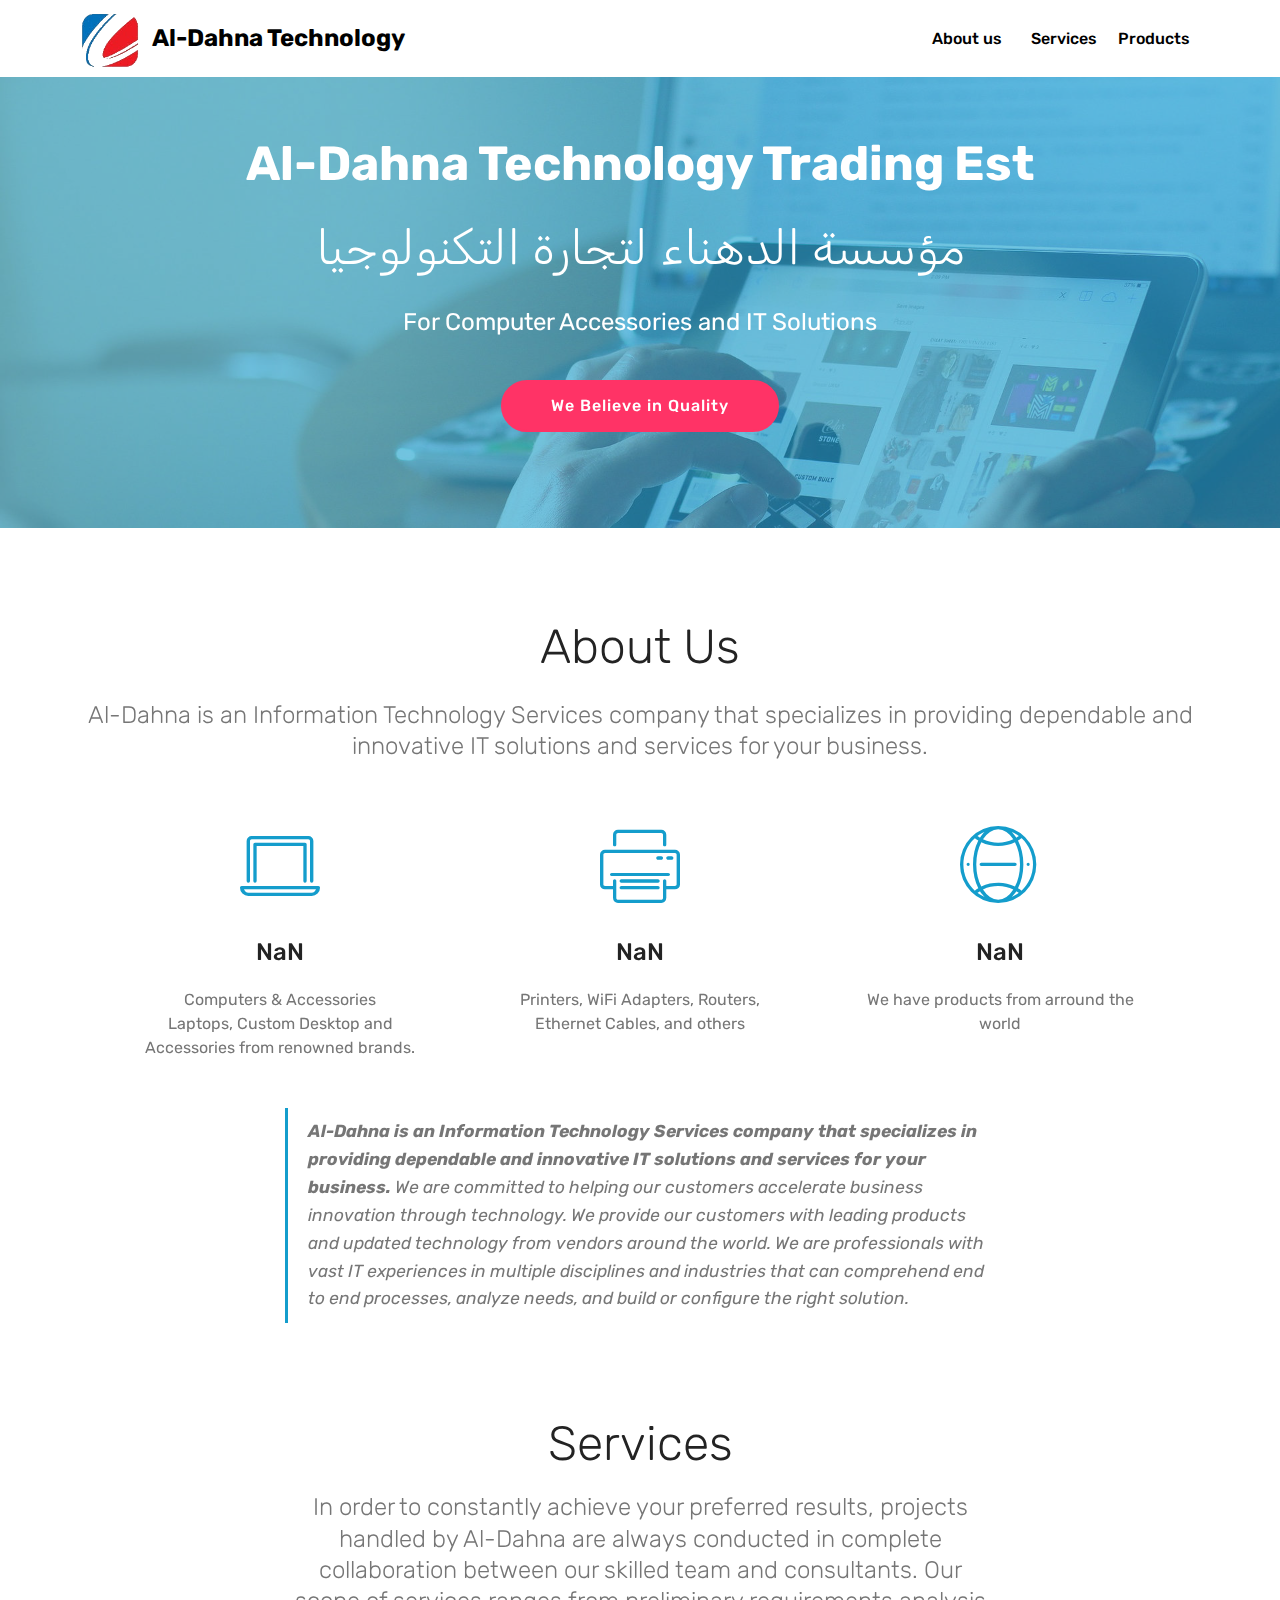
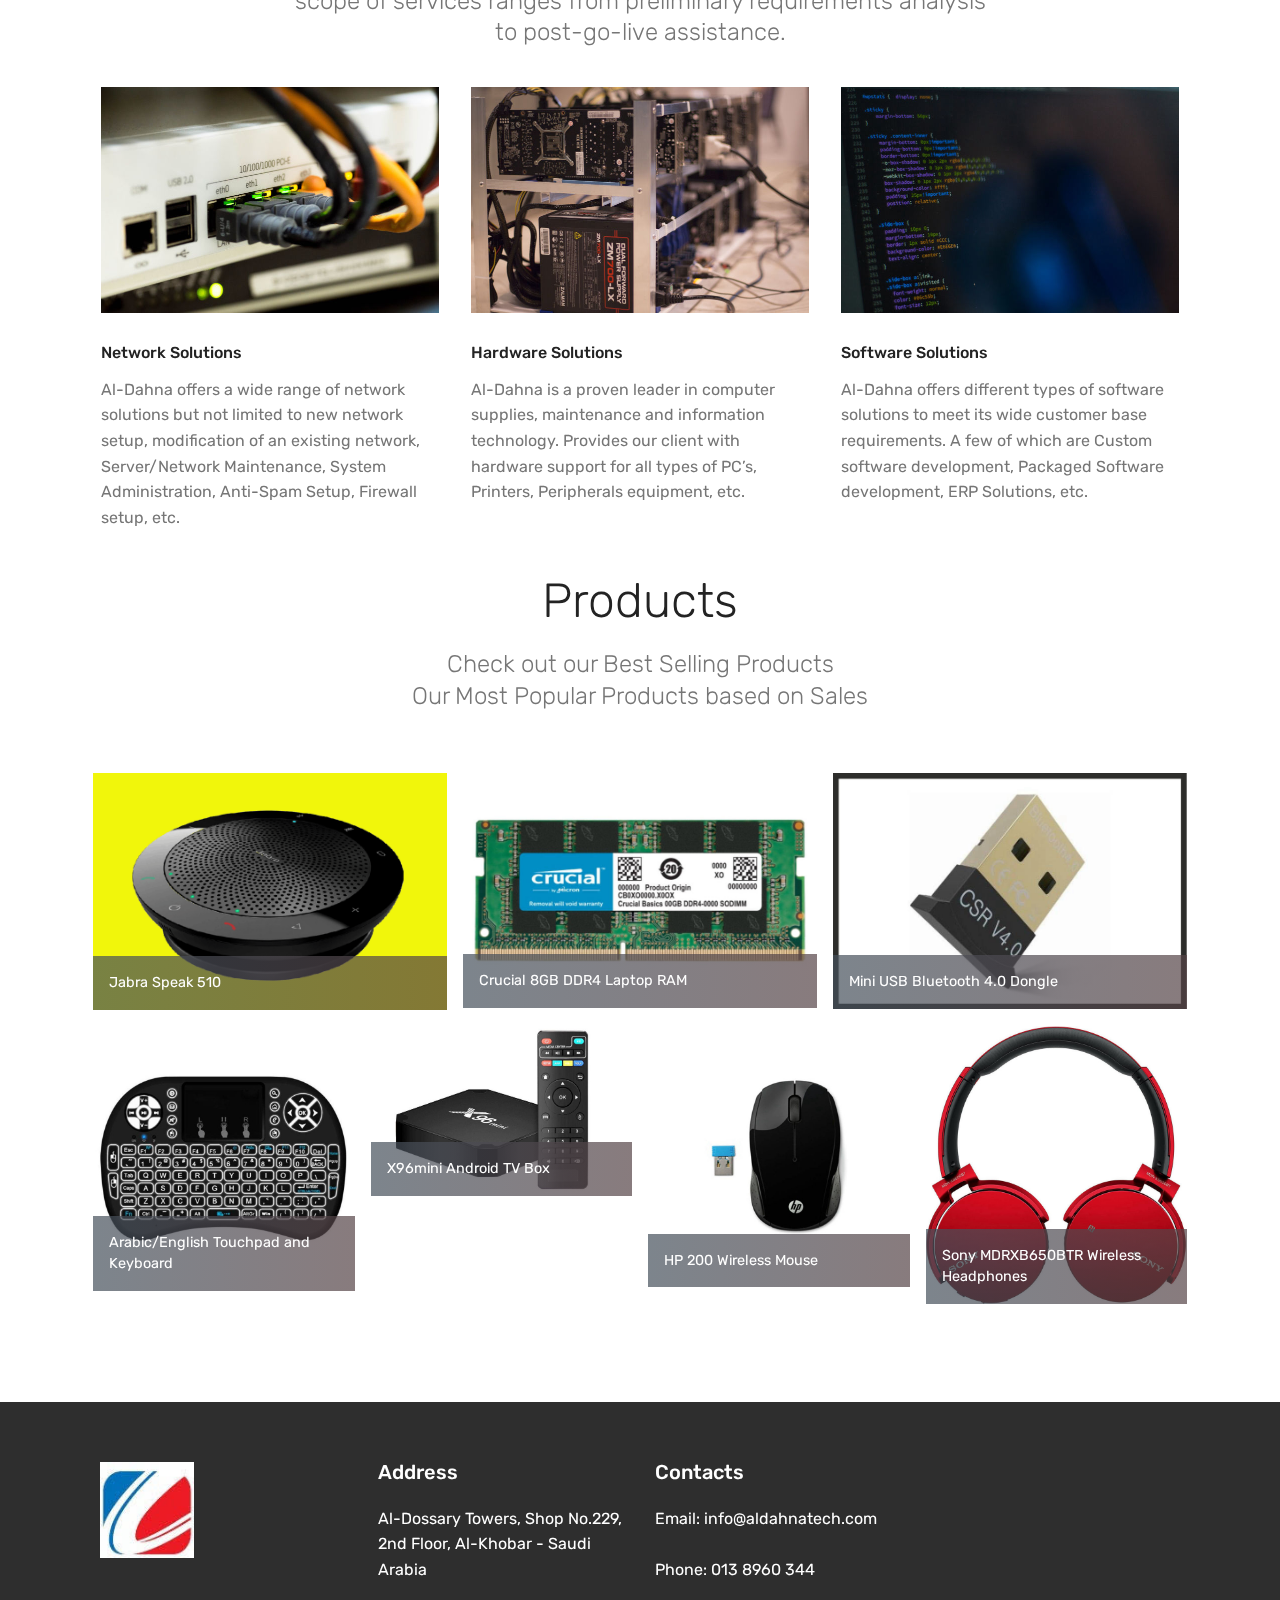
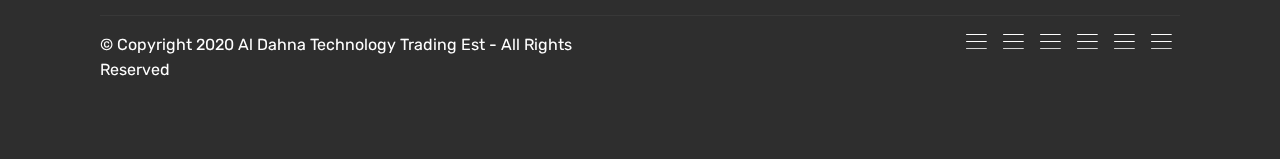
<file: Standard/index.html>
<!DOCTYPE html>
<html  >
<head>
  <!-- Site made with Mobirise Website Builder v4.12.4, https://mobirise.com -->
  <meta charset="UTF-8">
  <meta http-equiv="X-UA-Compatible" content="IE=edge">
  <meta name="generator" content="Mobirise v4.12.4, mobirise.com">
  <meta name="viewport" content="width=device-width, initial-scale=1, minimum-scale=1">
  <link rel="shortcut icon" href="assets/images/logo-102x104.png" type="image/x-icon">
  <meta name="description" content="">
  
  
  <title>Al Dahna Technology Trading Est</title>
  <link rel="stylesheet" href="assets/web/assets/mobirise-icons/mobirise-icons.css">
  <link rel="stylesheet" href="assets/bootstrap/css/bootstrap.min.css">
  <link rel="stylesheet" href="assets/bootstrap/css/bootstrap-grid.min.css">
  <link rel="stylesheet" href="assets/bootstrap/css/bootstrap-reboot.min.css">
  <link rel="stylesheet" href="assets/dropdown/css/style.css">
  <link rel="stylesheet" href="assets/tether/tether.min.css">
  <link rel="stylesheet" href="assets/theme/css/style.css">
  <link rel="stylesheet" href="assets/gallery/style.css">
  <link rel="preload" as="style" href="assets/mobirise/css/mbr-additional.css"><link rel="stylesheet" href="assets/mobirise/css/mbr-additional.css" type="text/css">
  
  
  
</head>
<body>
  <section class="menu cid-s7mY9AZSQM" once="menu" id="menu1-c">

    

    <nav class="navbar navbar-expand beta-menu navbar-dropdown align-items-center navbar-fixed-top navbar-toggleable-sm">
        <button class="navbar-toggler navbar-toggler-right" type="button" data-toggle="collapse" data-target="#navbarSupportedContent" aria-controls="navbarSupportedContent" aria-expanded="false" aria-label="Toggle navigation">
            <div class="hamburger">
                <span></span>
                <span></span>
                <span></span>
                <span></span>
            </div>
        </button>
        <div class="menu-logo">
            <div class="navbar-brand">
                <span class="navbar-logo">
                    <a href="#top">
                         <img src="assets/images/logo-102x104.png" alt="Mobirise" title="" style="height: 3.8rem;">
                    </a>
                </span>
                <span class="navbar-caption-wrap"><a class="navbar-caption text-black display-5" href="#top">Al-Dahna Technology</a></span>
            </div>
        </div>
        <div class="collapse navbar-collapse" id="navbarSupportedContent">
            <ul class="navbar-nav nav-dropdown nav-right" data-app-modern-menu="true"><li class="nav-item">
                    <a class="nav-link link text-black display-4" href="index.html#counters1-e">About us &nbsp;</a>
                </li><li class="nav-item"><a class="nav-link link text-black display-4" href="index.html#content4-k">Services</a></li>
                <li class="nav-item">
                    <a class="nav-link link text-black display-4" href="index.html#content4-j">Products</a>
                </li></ul>
            
        </div>
    </nav>
</section>

<section class="engine"><a href="https://mobirise.info/f">simple website creator</a></section><section class="header1 cid-s7mYfEoME1 mbr-parallax-background" id="header1-d">

    

    <div class="mbr-overlay" style="opacity: 0.6; background-color: rgb(20, 157, 204);">
    </div>

    <div class="container">
        <div class="row justify-content-md-center">
            <div class="mbr-white col-md-10">
                <h1 class="mbr-section-title align-center mbr-bold pb-3 mbr-fonts-style display-2">Al-Dahna Technology Trading Est</h1>
                <h3 class="mbr-section-subtitle align-center mbr-light pb-3 mbr-fonts-style display-2">مؤسسة الدهناء لتجارة التكنولوجيا</h3>
                <p class="mbr-text align-center pb-3 mbr-fonts-style display-5">
                    For Computer Accessories and IT Solutions
                </p>
                <div class="mbr-section-btn align-center"><a class="btn btn-md btn-secondary display-4" href="index.html#counters1-e">
                        We Believe in Quality</a></div>
            </div>
        </div>
    </div>

</section>

<section class="counters1 counters cid-s7mYldlXkl" id="counters1-e">

    

    

    <div class="container">
        <h2 class="mbr-section-title pb-3 align-center mbr-fonts-style display-2">
            About Us</h2>
        <h3 class="mbr-section-subtitle mbr-fonts-style display-5">Al-Dahna is an Information Technology Services company that specializes in providing dependable and innovative IT solutions and services for your business.</h3>

        <div class="container pt-4 mt-2">
            <div class="media-container-row">
                <div class="card p-3 align-center col-12 col-md-6 col-lg-4">
                    <div class="panel-item p-3">
                        <div class="card-img pb-3">
                            <span class="mbr-iconfont mbri-laptop"></span>
                        </div>

                        <div class="card-text">
                            <h3 class="count pt-3 pb-3 mbr-fonts-style display-5"><div>Computers &amp; Accessories</div></h3>
                            <h4 class="mbr-content-title mbr-bold mbr-fonts-style display-4"></h4>
                            <p class="mbr-content-text mbr-fonts-style display-7">Computers &amp; Accessories
<br>Laptops, Custom Desktop and Accessories from renowned brands.
                            </p>
                        </div>
                    </div>
                </div>


                <div class="card p-3 align-center col-12 col-md-6 col-lg-4">
                    <div class="panel-item p-3">
                        <div class="card-img pb-3">
                            <span class="mbr-iconfont mbri-print"></span>
                        </div>
                        <div class="card-text">
                            <h3 class="count pt-3 pb-3 mbr-fonts-style display-5"><div>Office Supplies</div></h3>
                            <h4 class="mbr-content-title mbr-bold mbr-fonts-style display-7"></h4>
                            <p class="mbr-content-text mbr-fonts-style display-7">Printers, WiFi Adapters, Routers, Ethernet Cables, and others</p>
                        </div>
                    </div>
                </div>

                <div class="card p-3 align-center col-12 col-md-6 col-lg-4">
                    <div class="panel-item p-3">
                        <div class="card-img pb-3">
                            <span class="mbr-iconfont mbri-globe-2"></span>
                        </div>
                        <div class="card-text">
                            <h3 class="count pt-3 pb-3 mbr-fonts-style display-5"><div>Global Products</div></h3>
                            <h4 class="mbr-content-title mbr-bold mbr-fonts-style display-7"></h4>
                            <p class="mbr-content-text mbr-fonts-style display-7">We have products from arround the world</p>
                        </div>
                    </div>
                </div>


                
            </div>
        </div>
   </div>
</section>

<section class="mbr-section article content1 cid-s7mYyCKXjw" id="content2-f">

     

    <div class="container">
        <div class="media-container-row">
            <div class="mbr-text col-12 col-md-8 mbr-fonts-style display-7">
                <blockquote><strong>Al-Dahna is an Information Technology Services company that specializes in providing dependable and innovative IT solutions and services for your business. </strong>We are committed to helping our customers accelerate business innovation through technology. We provide our customers with leading products and updated technology from vendors around the world. We are professionals with vast IT experiences in multiple disciplines and industries that can comprehend end to end processes, analyze needs, and build or configure the right solution.</blockquote>
            </div>
        </div>
    </div>
</section>

<section class="mbr-section content4 cid-s7mZI7eEKB" id="content4-k">

    

    <div class="container">
        <div class="media-container-row">
            <div class="title col-12 col-md-8">
                <h2 class="align-center pb-3 mbr-fonts-style display-2">Services</h2>
                <h3 class="mbr-section-subtitle align-center mbr-light mbr-fonts-style display-5">In order to constantly achieve your preferred results, projects handled by Al-Dahna are always conducted in complete collaboration between our skilled team and consultants. Our scope of services ranges from preliminary requirements analysis to post-go-live assistance.</h3>
                
            </div>
        </div>
    </div>
</section>

<section class="features2 cid-s7mYWy3PeR" id="features2-g">

    

    
    
    <div class="container">
        <div class="media-container-row">
            <div class="card p-3 col-12 col-md-6 col-lg-4">
                <div class="card-wrapper">
                    <div class="card-img">
                        <img src="assets/images/mbr-2-676x451.jpg" alt="Mobirise" title="">
                    </div>
                    <div class="card-box">
                        <h4 class="card-title pb-3 mbr-fonts-style display-7">Network Solutions</h4>
                        <p class="mbr-text mbr-fonts-style display-7">Al-Dahna offers a wide range of network solutions but not limited to new network setup, modification of an existing network, Server/Network Maintenance, System Administration, Anti-Spam Setup, Firewall setup, etc.</p>
                    </div>
                </div>
            </div>

            <div class="card p-3 col-12 col-md-6 col-lg-4">
                <div class="card-wrapper">
                    <div class="card-img">
                        <img src="assets/images/mbr-676x451.jpg" alt="Mobirise" title="">
                    </div>
                    <div class="card-box ">
                        <h4 class="card-title pb-3 mbr-fonts-style display-7">Hardware Solutions</h4>
                        <p class="mbr-text mbr-fonts-style display-7">Al-Dahna is a proven leader in computer supplies, maintenance and information technology. Provides our client with hardware support for all types of PC’s, Printers, Peripherals equipment, etc.</p>
                    </div>
                </div>
            </div>

            <div class="card p-3 col-12 col-md-6 col-lg-4">
                <div class="card-wrapper">
                    <div class="card-img">
                        <img src="assets/images/mbr-1-676x451.jpg" alt="Mobirise" title="">
                    </div>
                    <div class="card-box">
                        <h4 class="card-title pb-3 mbr-fonts-style display-7">Software Solutions</h4>
                        <p class="mbr-text mbr-fonts-style display-7">Al-Dahna offers different types of software solutions to meet its wide customer base requirements. A few of which are Custom software development, Packaged Software development, ERP Solutions, etc.</p>
                    </div>
                </div>
            </div>

            
        </div>
    </div>
</section>

<section class="mbr-section content4 cid-s7mZGkphno" id="content4-j">

    

    <div class="container">
        <div class="media-container-row">
            <div class="title col-12 col-md-8">
                <h2 class="align-center pb-3 mbr-fonts-style display-2">
                    Products</h2>
                <h3 class="mbr-section-subtitle align-center mbr-light mbr-fonts-style display-5">Check out our Best Selling Products
<div>Our Most Popular Products based on Sales</div></h3>
                
            </div>
        </div>
    </div>
</section>

<section class="mbr-gallery mbr-slider-carousel cid-s7mZE6qQBD" id="gallery4-i">

    

    <div class="container">
        <div><!-- Gallery --><div class="gallery-row"><div class="mbr-gallery-layout-default"><div><div class="row-first row justify-content-center m-0"><div class="mbr-gallery-item col-lg-4 col-md-4 col-sm-12 p-2" data-video-url="false"><div href="#lb-gallery4-i" data-slide-to="0" data-toggle="modal"><img src="assets/images/speak-510-1302x872-800x536.png" alt="" title=""><span class="icon-focus"></span><span class="mbr-gallery-title mbr-fonts-style display-7">Jabra Speak 510</span></div></div><div class="mbr-gallery-item col-lg-4 col-md-4 col-sm-12 p-2" data-video-url="false"><div href="#lb-gallery4-i" data-slide-to="1" data-toggle="modal"><img src="assets/images/ram-1269x843-800x531.jpg" alt="" title=""><span class="icon-focus"></span><span class="mbr-gallery-title mbr-fonts-style display-7">Crucial 8GB DDR4 Laptop RAM</span></div></div><div class="mbr-gallery-item col-lg-4 col-md-4 col-sm-12 p-2" data-video-url="false"><div href="#lb-gallery4-i" data-slide-to="2" data-toggle="modal"><img src="assets/images/bt-dongle-800x533-800x533.jpg" alt="" title=""><span class="icon-focus"></span><span class="mbr-gallery-title mbr-fonts-style display-7">Mini USB Bluetooth 4.0 Dongle</span></div></div></div><div class="row-second row justify-content-center m-0"><div class="mbr-gallery-item col-lg-3 col-md-6 col-sm-12 p-2" data-video-url="false"><div href="#lb-gallery4-i" data-slide-to="3" data-toggle="modal"><img src="assets/images/touchpad-873x885-800x811.jpg" alt="" title=""><span class="icon-focus"></span><span class="mbr-gallery-title mbr-fonts-style display-7">Arabic/English Touchpad and Keyboard</span></div></div><div class="mbr-gallery-item col-lg-3 col-md-6 col-sm-12 p-2" data-video-url="false"><div href="#lb-gallery4-i" data-slide-to="4" data-toggle="modal"><img src="assets/images/x96-1197x777-800x519.jpg" alt="" title=""><span class="icon-focus"></span><span class="mbr-gallery-title mbr-fonts-style display-7">X96mini Android TV Box</span></div></div><div class="mbr-gallery-item col-lg-3 col-md-6 col-sm-12 p-2" data-video-url="false"><div href="#lb-gallery4-i" data-slide-to="5" data-toggle="modal"><img src="assets/images/3fv66aa-1-960x960-800x800.jpg" alt="" title=""><span class="icon-focus"></span><span class="mbr-gallery-title mbr-fonts-style display-7">HP 200 Wireless Mouse</span></div></div><div class="mbr-gallery-item col-lg-3 col-md-6 col-sm-12 p-2" data-video-url="false"><div href="#lb-gallery4-i" data-slide-to="6" data-toggle="modal"><img src="assets/images/sony-mdr-2-1412x1500-800x850.jpg" alt="" title=""><span class="icon-focus"></span><span class="mbr-gallery-title mbr-fonts-style display-7">Sony MDRXB650BTR Wireless Headphones</span></div></div></div></div><div class="clearfix"></div></div></div><!-- Lightbox --><div data-app-prevent-settings="" class="mbr-slider modal fade carousel slide" tabindex="-1" data-keyboard="true" data-interval="false" id="lb-gallery4-i"><div class="modal-dialog"><div class="modal-content"><div class="modal-body"><div class="carousel-inner"><div class="carousel-item active"><img src="assets/images/speak-510-1302x872.png" alt="" title=""></div><div class="carousel-item"><img src="assets/images/ram-1269x843.jpg" alt="" title=""></div><div class="carousel-item"><img src="assets/images/bt-dongle-800x533.jpg" alt="" title=""></div><div class="carousel-item"><img src="assets/images/touchpad-873x885.jpg" alt="" title=""></div><div class="carousel-item"><img src="assets/images/x96-1197x777.jpg" alt="" title=""></div><div class="carousel-item"><img src="assets/images/3fv66aa-1-960x960.jpg" alt="" title=""></div><div class="carousel-item"><img src="assets/images/sony-mdr-2-1412x1500.jpg" alt="" title=""></div><div class="carousel-item"><img src="assets/images/background8.jpg" alt="" title=""></div></div><a class="carousel-control carousel-control-prev" role="button" data-slide="prev" href="#lb-gallery4-i"><span class="mbri-left mbr-iconfont" aria-hidden="true"></span><span class="sr-only">Previous</span></a><a class="carousel-control carousel-control-next" role="button" data-slide="next" href="#lb-gallery4-i"><span class="mbri-right mbr-iconfont" aria-hidden="true"></span><span class="sr-only">Next</span></a><a class="close" href="#" role="button" data-dismiss="modal"><span class="sr-only">Close</span></a></div></div></div></div></div>
    </div>

</section>

<section class="cid-s7mZ7NWvhS" id="footer1-h">

    

    

    <div class="container">
        <div class="media-container-row content text-white">
            <div class="col-12 col-md-3">
                <div class="media-wrap">
                    
                        <img src="assets/images/dahna-logo-102x104.jpg" alt="Mobirise" title="">
                    
                </div>
            </div>
            <div class="col-12 col-md-3 mbr-fonts-style display-7">
                <h5 class="pb-3">
                    Address
                </h5>
                <p class="mbr-text">Al-Dossary Towers, Shop No.229, 2nd Floor, Al-Khobar - Saudi Arabia</p>
            </div>
            <div class="col-12 col-md-3 mbr-fonts-style display-7">
                <h5 class="pb-3">
                    Contacts
                </h5>
                <p class="mbr-text">
                    Email: info@aldahnatech.com &nbsp; &nbsp; &nbsp;&nbsp;<br>Phone: 013 8960 344<br></p>
            </div>
            <div class="col-12 col-md-3 mbr-fonts-style display-7">
                <h5 class="pb-3"></h5>
                <p class="mbr-text"></p>
            </div>
        </div>
        <div class="footer-lower">
            <div class="media-container-row">
                <div class="col-sm-12">
                    <hr>
                </div>
            </div>
            <div class="media-container-row mbr-white">
                <div class="col-sm-6 copyright">
                    <p class="mbr-text mbr-fonts-style display-7">
                        © Copyright 2020 Al Dahna Technology Trading Est - All Rights Reserved
                    </p>
                </div>
                <div class="col-md-6">
                    <div class="social-list align-right">
                        <div class="soc-item">
                            
                                <span class="mbr-iconfont mbr-iconfont-social mbri-menu"></span>
                            
                        </div>
                        <div class="soc-item">
                            
                                <span class="mbr-iconfont mbr-iconfont-social mbri-menu"></span>
                            
                        </div>
                        <div class="soc-item">
                            
                                <span class="mbr-iconfont mbr-iconfont-social mbri-menu"></span>
                            
                        </div>
                        <div class="soc-item">
                            
                                <span class="mbr-iconfont mbr-iconfont-social mbri-menu"></span>
                            
                        </div>
                        <div class="soc-item">
                            
                                <span class="mbr-iconfont mbr-iconfont-social mbri-menu"></span>
                            
                        </div>
                        <div class="soc-item">
                            
                                <span class="mbr-iconfont mbr-iconfont-social mbri-menu"></span>
                            
                        </div>
                    </div>
                </div>
            </div>
        </div>
    </div>
</section>


  <script src="assets/web/assets/jquery/jquery.min.js"></script>
  <script src="assets/popper/popper.min.js"></script>
  <script src="assets/bootstrap/js/bootstrap.min.js"></script>
  <script src="assets/viewportchecker/jquery.viewportchecker.js"></script>
  <script src="assets/smoothscroll/smooth-scroll.js"></script>
  <script src="assets/dropdown/js/nav-dropdown.js"></script>
  <script src="assets/dropdown/js/navbar-dropdown.js"></script>
  <script src="assets/touchswipe/jquery.touch-swipe.min.js"></script>
  <script src="assets/tether/tether.min.js"></script>
  <script src="assets/vimeoplayer/jquery.mb.vimeo_player.js"></script>
  <script src="assets/masonry/masonry.pkgd.min.js"></script>
  <script src="assets/imagesloaded/imagesloaded.pkgd.min.js"></script>
  <script src="assets/bootstrapcarouselswipe/bootstrap-carousel-swipe.js"></script>
  <script src="assets/parallax/jarallax.min.js"></script>
  <script src="assets/theme/js/script.js"></script>
  <script src="assets/gallery/player.min.js"></script>
  <script src="assets/gallery/script.js"></script>
  <script src="assets/slidervideo/script.js"></script>
  
  
</body>
</html>
</file>
<file: assets/theme/css/style.css>
/*!
 * Mobirise v4 theme (https://mobirise.com/)
 * Copyright 2017 Mobirise
 */
section {
  background-color: #eeeeee;
}

.form-control:focus {
  box-shadow: none;
}

:focus {
  outline: none;
}

body {
  font-style: normal;
  line-height: 1.5;
}

section,
.container,
.container-fluid {
  position: relative;
  word-wrap: break-word;
}

a.mbr-iconfont:hover {
  text-decoration: none;
}

.article .lead p,
.article .lead ul,
.article .lead ol,
.article .lead pre,
.article .lead blockquote {
  margin-bottom: 0;
}

ul,
ol,
pre,
blockquote {
  margin-bottom: 2.3125rem;
}

pre {
  background: #f4f4f4;
  padding: 10px 24px;
  white-space: pre-wrap;
}

.inactive {
  -webkit-user-select: none;
  -moz-user-select: none;
  -ms-user-select: none;
  user-select: none;
  pointer-events: none;
  -webkit-user-drag: none;
  user-drag: none;
}

.mbr-section__comments .row {
  justify-content: center;
  -webkit-justify-content: center;
}

a {
  font-style: normal;
  font-weight: 400;
  cursor: pointer;
}

a, a:hover {
  text-decoration: none;
}

figure {
  margin-bottom: 0;
}

body {
  color: #232323;
}

h1,
h2,
h3,
h4,
h5,
h6,
.h1,
.h2,
.h3,
.h4,
.h5,
.h6,
.display-1,
.display-2,
.display-3,
.display-4 {
  line-height: 1;
  word-break: break-word;
  word-wrap: break-word;
}

.mbr-section-title {
  font-style: normal;
  line-height: 1.2;
}

.mbr-section-subtitle {
  line-height: 1.3;
}

.mbr-text {
  font-style: normal;
  line-height: 1.6;
}

b,
strong {
  font-weight: bold;
}

blockquote {
  padding: 10px 0 10px 20px;
  position: relative;
  border-left: 2px solid;
  border-color: #ff3366;
}

input:-webkit-autofill, input:-webkit-autofill:hover, input:-webkit-autofill:focus, input:-webkit-autofill:active {
  transition-delay: 9999s;
  transition-property: background-color, color;
}

textarea[type='hidden'] {
  display: none;
}

body {
  position: relative;
}

section {
  background-position: 50% 50%;
  background-repeat: no-repeat;
  background-size: cover;
}

section .mbr-background-video,
section .mbr-background-video-preview {
  position: absolute;
  bottom: 0;
  left: 0;
  right: 0;
  top: 0;
}

.hidden {
  visibility: hidden;
}

.mbr-z-index20 {
  z-index: 20;
}

/*! Base colors */
.mbr-white {
  color: #ffffff;
}

.mbr-black {
  color: #000000;
}

.mbr-bg-white {
  background-color: #ffffff;
}

.mbr-bg-black {
  background-color: #000000;
}

/*! Text-aligns */
.align-left {
  text-align: left;
}

.align-center {
  text-align: center;
}

.align-right {
  text-align: right;
}

@media (max-width: 767px) {
  .align-left,
  .align-center,
  .align-right,
  .mbr-section-btn,
  .mbr-section-title {
    text-align: center;
  }
}

/*! Font-weight  */
.mbr-light {
  font-weight: 300;
}

.mbr-regular {
  font-weight: 400;
}

.mbr-semibold {
  font-weight: 500;
}

.mbr-bold {
  font-weight: 700;
}

/*! Media  */
.media-size-item {
  -moz-flex: 1 1 auto;
  -o-flex: 1 1 auto;
  flex: 1 1 auto;
}

.media-content {
  flex-basis: 100%;
}

.media-container-row {
  display: flex;
  flex-direction: row;
  flex-wrap: wrap;
  justify-content: center;
  align-content: center;
  align-items: start;
}

.media-container-row .media-size-item {
  width: 400px;
}

.media-container-column {
  display: flex;
  flex-direction: column;
  flex-wrap: wrap;
  justify-content: center;
  align-content: center;
  align-items: stretch;
}

.media-container-column > * {
  width: 100%;
}

@media (min-width: 992px) {
  .media-container-row {
    flex-wrap: nowrap;
  }
}

figure {
  overflow: hidden;
}

figure[mbr-media-size] {
  transition: width 0.1s;
}

.mbr-figure img,
.mbr-figure iframe {
  display: block;
  width: 100%;
}

.card {
  background-color: transparent;
  border: none;
}

.card-box {
  width: 100%;
}

.card-img {
  text-align: center;
  flex-shrink: 0;
  -webkit-flex-shrink: 0;
}

.media {
  max-width: 100%;
  margin: 0 auto;
}

.mbr-figure {
  -ms-grid-row-align: center;
  align-self: center;
}

.media-container > div {
  max-width: 100%;
}

.mbr-figure img,
.card-img img {
  width: 100%;
}

@media (max-width: 991px) {
  .media-size-item {
    width: auto !important;
  }
  .media {
    width: auto;
  }
  .mbr-figure {
    width: 100% !important;
  }
}

/*! Buttons */
.btn {
  font-weight: 500;
  border-width: 2px;
  font-style: normal;
  letter-spacing: 1px;
  margin: .4rem .8rem;
  white-space: normal;
  transition: all .3s ease-in-out;
  display: inline-flex;
  align-items: center;
  justify-content: center;
  word-break: break-word;
  -webkit-align-items: center;
  -webkit-justify-content: center;
  display: -webkit-inline-flex;
}

.btn-sm {
  font-weight: 500;
  letter-spacing: 1px;
  transition: all .3s ease-in-out;
}

.btn-md {
  font-weight: 500;
  letter-spacing: 1px;
  margin: .4rem .8rem !important;
  transition: all .3s ease-in-out;
}

.btn-lg {
  font-weight: 500;
  letter-spacing: 1px;
  margin: .4rem .8rem !important;
  transition: all .3s ease-in-out;
}

.mbr-section-btn {
  margin-left: -0.25rem;
  margin-right: -0.25rem;
  font-size: 0;
}

nav .mbr-section-btn {
  margin-left: 0rem;
  margin-right: 0rem;
}

.btn-form {
  border-radius: 0;
}

.btn-form:hover {
  cursor: pointer;
}

/*! Btn icon margin */
.btn .mbr-iconfont,
.btn.btn-sm .mbr-iconfont {
  cursor: pointer;
  margin-right: 0.5rem;
}

.btn.btn-md .mbr-iconfont,
.btn.btn-md .mbr-iconfont {
  margin-right: 0.8rem;
}

.mbr-regular {
  font-weight: 400;
}

.mbr-semibold {
  font-weight: 500;
}

.mbr-bold {
  font-weight: 700;
}

[type='submit'] {
  -webkit-appearance: none;
}

/*! Full-screen */
.mbr-fullscreen .mbr-overlay {
  min-height: 100vh;
}

.mbr-fullscreen {
  display: flex;
  display: -moz-flex;
  display: -ms-flex;
  display: -o-flex;
  align-items: center;
  -webkit-align-items: center;
  min-height: 100vh;
  padding-top: 3rem;
  padding-bottom: 3rem;
}

/*! Map */
.map {
  height: 25rem;
  position: relative;
}

.map iframe {
  width: 100%;
  height: 100%;
}

.mbr-overlay {
  background-color: #000;
  bottom: 0;
  left: 0;
  opacity: .5;
  position: absolute;
  right: 0;
  top: 0;
  z-index: 0;
  pointer-events: none;
}

/* Form */
blockquote {
  font-style: italic;
  padding: 10px 0 10px 20px;
  font-size: 1.09rem;
  position: relative;
  border-width: 3px;
}

.form-control {
  background-color: #f5f5f5;
  box-shadow: none;
  color: #565656;
  line-height: 1.43;
  min-height: 3.5em;
  padding: 1.07em .5em;
}

.form-control, .form-control:focus {
  border: 1px solid #e8e8e8;
}

.form-active .form-control:invalid {
  border-color: red;
}

.form-control-label {
  position: relative;
  cursor: pointer;
  margin-bottom: .357em;
  padding: 0;
}

.alert {
  color: #ffffff;
  border-radius: 0;
  border: 0;
  font-size: .875rem;
  line-height: 1.5;
  margin-bottom: 1.875rem;
  padding: 1.25rem;
  position: relative;
}

.alert.alert-form::after {
  background-color: inherit;
  bottom: -7px;
  content: "";
  display: block;
  height: 14px;
  left: 50%;
  margin-left: -7px;
  position: absolute;
  transform: rotate(45deg);
  width: 14px;
  -webkit-transform: rotate(45deg);
}

.form-asterisk {
  font-family: initial;
  position: absolute;
  top: -2px;
  font-weight: normal;
}

/*! Scroll to top arrow */
#scrollToTop a i:before {
  content: '';
  position: absolute;
  height: 40%;
  top: 25%;
  background: #fff;
  width: 2px;
  left: calc(50% - 1px);
}

#scrollToTop a i:after {
  content: '';
  position: absolute;
  display: block;
  border-top: 2px solid #fff;
  border-right: 2px solid #fff;
  width: 40%;
  height: 40%;
  left: 30%;
  bottom: 30%;
  transform: rotate(135deg);
  -webkit-transform: rotate(135deg);
}

.mbr-arrow-up {
  bottom: 25px;
  right: 90px;
  position: fixed;
  text-align: right;
  z-index: 5000;
  color: #ffffff;
  font-size: 32px;
  transform: rotate(180deg);
  -webkit-transform: rotate(180deg);
}

.mbr-arrow-up a {
  background: rgba(0, 0, 0, 0.2);
  border-radius: 3px;
  color: #fff;
  display: inline-block;
  height: 60px;
  width: 60px;
  outline-style: none !important;
  position: relative;
  text-decoration: none;
  transition: all 0.3s ease-in-out;
  cursor: pointer;
  text-align: center;
}

.mbr-arrow-up a:hover {
  background-color: rgba(0, 0, 0, 0.4);
}

.mbr-arrow-up a i {
  line-height: 60px;
}

.mbr-arrow-up-icon {
  display: block;
  color: #fff;
}

.mbr-arrow-up-icon::before {
  content: '\203a';
  display: inline-block;
  font-family: serif;
  font-size: 32px;
  line-height: 1;
  font-style: normal;
  position: relative;
  top: 6px;
  left: -4px;
  -webkit-transform: rotate(-90deg);
  transform: rotate(-90deg);
}

/*! Arrow Down */
.mbr-arrow {
  position: absolute;
  bottom: 45px;
  left: 50%;
  width: 60px;
  height: 60px;
  cursor: pointer;
  background-color: rgba(80, 80, 80, 0.5);
  border-radius: 50%;
  -webkit-transform: translateX(-50%);
  transform: translateX(-50%);
}

.mbr-arrow > a {
  display: inline-block;
  text-decoration: none;
  outline-style: none;
  -webkit-animation: arrowdown 1.7s ease-in-out infinite;
  animation: arrowdown 1.7s ease-in-out infinite;
}

.mbr-arrow > a > i {
  position: absolute;
  top: -2px;
  left: 15px;
  font-size: 2rem;
}

@keyframes arrowdown {
  0% {
    transform: translateY(0px);
    -webkit-transform: translateY(0px);
  }
  50% {
    transform: translateY(-5px);
    -webkit-transform: translateY(-5px);
  }
  100% {
    transform: translateY(0px);
    -webkit-transform: translateY(0px);
  }
}

@-webkit-keyframes arrowdown {
  0% {
    transform: translateY(0px);
    -webkit-transform: translateY(0px);
  }
  50% {
    transform: translateY(-5px);
    -webkit-transform: translateY(-5px);
  }
  100% {
    transform: translateY(0px);
    -webkit-transform: translateY(0px);
  }
}

@media (max-width: 500px) {
  .mbr-arrow-up {
    left: 50%;
    right: auto;
    transform: translateX(-50%) rotate(180deg);
    -webkit-transform: translateX(-50%) rotate(180deg);
  }
}

/*Gradients animation*/
@keyframes gradient-animation {
  from {
    background-position: 0% 100%;
    -webkit-animation-timing-function: ease-in-out;
            animation-timing-function: ease-in-out;
  }
  to {
    background-position: 100% 0%;
    -webkit-animation-timing-function: ease-in-out;
            animation-timing-function: ease-in-out;
  }
}

@-webkit-keyframes gradient-animation {
  from {
    background-position: 0% 100%;
    -webkit-animation-timing-function: ease-in-out;
            animation-timing-function: ease-in-out;
  }
  to {
    background-position: 100% 0%;
    -webkit-animation-timing-function: ease-in-out;
            animation-timing-function: ease-in-out;
  }
}

.bg-gradient {
  background-size: 200% 200%;
  animation: gradient-animation 5s infinite alternate;
  -webkit-animation: gradient-animation 5s infinite alternate;
}

.menu .navbar-brand {
  display: -webkit-flex;
}

.menu .navbar-brand span {
  display: flex;
  display: -webkit-flex;
}

.menu .navbar-brand .navbar-caption-wrap {
  display: -webkit-flex;
}

.menu .navbar-brand .navbar-logo img {
  display: -webkit-flex;
}

@media (min-width: 768px) and (max-width: 1023px) {
  .menu .navbar-toggleable-sm .navbar-nav {
    display: -ms-flexbox;
  }
}

@media (max-width: 1023px) {
  .menu .navbar-collapse {
    max-height: 93.5vh;
  }
  .menu .navbar-collapse.show {
    overflow: auto;
  }
}

@media (min-width: 1024px) {
  .menu .navbar-nav.nav-dropdown {
    display: -webkit-flex;
  }
  .menu .navbar-toggleable-sm .navbar-collapse {
    display: -webkit-flex !important;
  }
  .menu .collapsed .navbar-collapse {
    max-height: 93.5vh;
  }
  .menu .collapsed .navbar-collapse.show {
    overflow: auto;
  }
}

@media (max-width: 767px) {
  .menu .navbar-collapse {
    max-height: 80vh;
  }
}

/* Others*/
.note-check a[data-value=Rubik] {
  font-style: normal;
}

.mbr-arrow a {
  color: #ffffff;
}

@media (max-width: 767px) {
  .mbr-arrow {
    display: none;
  }
}

.navbar {
  display: -webkit-flex;
  -webkit-flex-wrap: wrap;
  -webkit-align-items: center;
  -webkit-justify-content: space-between;
}

.navbar-collapse {
  -webkit-flex-basis: 100%;
  -webkit-flex-grow: 1;
  -webkit-align-items: center;
}

.nav-dropdown .link {
  padding: 0.667em 1.667em !important;
  margin: 0 !important;
}

.nav {
  display: -webkit-flex;
  -webkit-flex-wrap: wrap;
}

.row {
  display: -webkit-flex;
  -webkit-flex-wrap: wrap;
}

.justify-content-center {
  -webkit-justify-content: center;
}

.form-inline {
  display: -webkit-flex;
  -webkit-align-items: center;
}

.card-wrapper {
  -webkit-flex: 1;
}

.carousel-control {
  z-index: 10;
  display: -webkit-flex;
  -webkit-align-items: center;
  -webkit-justify-content: center;
}

.carousel-controls {
  display: -webkit-flex;
}

.media {
  display: -webkit-flex;
}

.form-group:focus {
  outline: none;
}

.jq-selectbox__select {
  padding: 1.07em 0.5em;
  position: absolute;
  top: 0;
  left: 0;
  width: 100%;
}

.jq-selectbox__dropdown {
  position: absolute;
  top: 100%;
  left: 0 !important;
  width: 100% !important;
}

.jq-selectbox__trigger-arrow {
  -webkit-transform: translateY(-50%);
          transform: translateY(-50%);
}

.jq-selectbox li {
  padding: 1.07em 0.5em;
}

input[type='range'] {
  padding-left: 0 !important;
  padding-right: 0 !important;
}

.modal-dialog,
.modal-content {
  height: 100%;
}

.modal-dialog .carousel-inner {
  height: calc(100vh - 1.75rem);
}

@media (max-width: 575px) {
  .modal-dialog .carousel-inner {
    height: calc(100vh - 1rem);
  }
}

.carousel-item {
  text-align: center;
}

.carousel-item img {
  margin: auto;
}

.navbar-toggler {
  align-self: flex-start;
  padding: 0.25rem 0.75rem;
  font-size: 1.25rem;
  line-height: 1;
  background: transparent;
  border: 1px solid transparent;
  border-radius: 0.25rem;
}

.navbar-toggler:focus,
.navbar-toggler:hover {
  text-decoration: none;
}

.navbar-toggler-icon {
  display: inline-block;
  width: 1.5em;
  height: 1.5em;
  vertical-align: middle;
  content: '';
  background: no-repeat center center;
  background-size: 100% 100%;
}

.navbar-toggler-left {
  position: absolute;
  left: 1rem;
}

.navbar-toggler-right {
  position: absolute;
  right: 1rem;
}

@media (max-width: 575px) {
  .navbar-toggleable .navbar-nav .dropdown-menu {
    position: static;
    float: none;
  }
  .navbar-toggleable > .container {
    padding-right: 0;
    padding-left: 0;
  }
}

@media (min-width: 576px) {
  .navbar-toggleable {
    flex-direction: row;
    flex-wrap: nowrap;
    align-items: center;
  }
  .navbar-toggleable .navbar-nav {
    flex-direction: row;
  }
  .navbar-toggleable .navbar-nav .nav-link {
    padding-right: 0.5rem;
    padding-left: 0.5rem;
  }
  .navbar-toggleable > .container {
    display: flex;
    flex-wrap: nowrap;
    align-items: center;
  }
  .navbar-toggleable .navbar-collapse {
    display: flex !important;
    width: 100%;
  }
  .navbar-toggleable .navbar-toggler {
    display: none;
  }
}

@media (max-width: 767px) {
  .navbar-toggleable-sm .navbar-nav .dropdown-menu {
    position: static;
    float: none;
  }
  .navbar-toggleable-sm > .container {
    padding-right: 0;
    padding-left: 0;
  }
}

@media (min-width: 768px) {
  .navbar-toggleable-sm {
    flex-direction: row;
    flex-wrap: nowrap;
    align-items: center;
  }
  .navbar-toggleable-sm .navbar-nav {
    flex-direction: row;
  }
  .navbar-toggleable-sm .navbar-nav .nav-link {
    padding-right: 0.5rem;
    padding-left: 0.5rem;
  }
  .navbar-toggleable-sm > .container {
    display: flex;
    flex-wrap: nowrap;
    align-items: center;
  }
  .navbar-toggleable-sm .navbar-collapse {
    display: none;
    width: 100%;
  }
  .navbar-toggleable-sm .navbar-toggler {
    display: none;
  }
}

@media (max-width: 1023px) {
  .navbar-toggleable-md .navbar-nav .dropdown-menu {
    position: static;
    float: none;
  }
  .navbar-toggleable-md > .container {
    padding-right: 0;
    padding-left: 0;
  }
}

@media (min-width: 1024px) {
  .navbar-toggleable-md {
    flex-direction: row;
    flex-wrap: nowrap;
    align-items: center;
  }
  .navbar-toggleable-md .navbar-nav {
    flex-direction: row;
  }
  .navbar-toggleable-md .navbar-nav .nav-link {
    padding-right: 0.5rem;
    padding-left: 0.5rem;
  }
  .navbar-toggleable-md > .container {
    display: flex;
    flex-wrap: nowrap;
    align-items: center;
  }
  .navbar-toggleable-md .navbar-collapse {
    display: flex !important;
    width: 100%;
  }
  .navbar-toggleable-md .navbar-toggler {
    display: none;
  }
}

@media (max-width: 1199px) {
  .navbar-toggleable-lg .navbar-nav .dropdown-menu {
    position: static;
    float: none;
  }
  .navbar-toggleable-lg > .container {
    padding-right: 0;
    padding-left: 0;
  }
}

@media (min-width: 1200px) {
  .navbar-toggleable-lg {
    flex-direction: row;
    flex-wrap: nowrap;
    align-items: center;
  }
  .navbar-toggleable-lg .navbar-nav {
    flex-direction: row;
  }
  .navbar-toggleable-lg .navbar-nav .nav-link {
    padding-right: 0.5rem;
    padding-left: 0.5rem;
  }
  .navbar-toggleable-lg > .container {
    display: flex;
    flex-wrap: nowrap;
    align-items: center;
  }
  .navbar-toggleable-lg .navbar-collapse {
    display: flex !important;
    width: 100%;
  }
  .navbar-toggleable-lg .navbar-toggler {
    display: none;
  }
}

.navbar-toggleable-xl {
  flex-direction: row;
  flex-wrap: nowrap;
  align-items: center;
}

.navbar-toggleable-xl .navbar-nav .dropdown-menu {
  position: static;
  float: none;
}

.navbar-toggleable-xl > .container {
  padding-right: 0;
  padding-left: 0;
}

.navbar-toggleable-xl .navbar-nav {
  flex-direction: row;
}

.navbar-toggleable-xl .navbar-nav .nav-link {
  padding-right: 0.5rem;
  padding-left: 0.5rem;
}

.navbar-toggleable-xl > .container {
  display: flex;
  flex-wrap: nowrap;
  align-items: center;
}

.navbar-toggleable-xl .navbar-collapse {
  display: flex !important;
  width: 100%;
}

.navbar-toggleable-xl .navbar-toggler {
  display: none;
}

.card-img {
  width: auto;
}

.menu .navbar.collapsed:not(.beta-menu) {
  flex-direction: column;
}

.carousel-item.active,
.carousel-item-next,
.carousel-item-prev {
  display: flex;
}

.note-air-layout .dropup .dropdown-menu,
.note-air-layout .navbar-fixed-bottom .dropdown .dropdown-menu {
  bottom: initial !important;
}

html,
body {
  height: auto;
  min-height: 100vh;
}

.dropup .dropdown-toggle::after {
  display: none;
}
.engine {
	position: absolute;
	text-indent: -2400px;
	text-align: center;
	padding: 0;
	top: 0;
	left: -2400px;
}
</file>
<file: assets/mobirise/css/mbr-additional.css>
@import url(https://fonts.googleapis.com/css?family=Rubik:300,300i,400,400i,500,500i,700,700i,900,900i&display=swap);





body {
  font-family: Rubik;
}
.display-1 {
  font-family: 'Rubik', sans-serif;
  font-size: 4.25rem;
  font-display: swap;
}
.display-1 > .mbr-iconfont {
  font-size: 6.8rem;
}
.display-2 {
  font-family: 'Rubik', sans-serif;
  font-size: 3rem;
  font-display: swap;
}
.display-2 > .mbr-iconfont {
  font-size: 4.8rem;
}
.display-4 {
  font-family: 'Rubik', sans-serif;
  font-size: 1rem;
  font-display: swap;
}
.display-4 > .mbr-iconfont {
  font-size: 1.6rem;
}
.display-5 {
  font-family: 'Rubik', sans-serif;
  font-size: 1.5rem;
  font-display: swap;
}
.display-5 > .mbr-iconfont {
  font-size: 2.4rem;
}
.display-7 {
  font-family: 'Rubik', sans-serif;
  font-size: 1rem;
  font-display: swap;
}
.display-7 > .mbr-iconfont {
  font-size: 1.6rem;
}
/* ---- Fluid typography for mobile devices ---- */
/* 1.4 - font scale ratio ( bootstrap == 1.42857 ) */
/* 100vw - current viewport width */
/* (48 - 20)  48 == 48rem == 768px, 20 == 20rem == 320px(minimal supported viewport) */
/* 0.65 - min scale variable, may vary */
@media (max-width: 768px) {
  .display-1 {
    font-size: 3.4rem;
    font-size: calc( 2.1374999999999997rem + (4.25 - 2.1374999999999997) * ((100vw - 20rem) / (48 - 20)));
    line-height: calc( 1.4 * (2.1374999999999997rem + (4.25 - 2.1374999999999997) * ((100vw - 20rem) / (48 - 20))));
  }
  .display-2 {
    font-size: 2.4rem;
    font-size: calc( 1.7rem + (3 - 1.7) * ((100vw - 20rem) / (48 - 20)));
    line-height: calc( 1.4 * (1.7rem + (3 - 1.7) * ((100vw - 20rem) / (48 - 20))));
  }
  .display-4 {
    font-size: 0.8rem;
    font-size: calc( 1rem + (1 - 1) * ((100vw - 20rem) / (48 - 20)));
    line-height: calc( 1.4 * (1rem + (1 - 1) * ((100vw - 20rem) / (48 - 20))));
  }
  .display-5 {
    font-size: 1.2rem;
    font-size: calc( 1.175rem + (1.5 - 1.175) * ((100vw - 20rem) / (48 - 20)));
    line-height: calc( 1.4 * (1.175rem + (1.5 - 1.175) * ((100vw - 20rem) / (48 - 20))));
  }
}
/* Buttons */
.btn {
  padding: 1rem 3rem;
  border-radius: 3px;
}
.btn-sm {
  padding: 0.6rem 1.5rem;
  border-radius: 3px;
}
.btn-md {
  padding: 1rem 3rem;
  border-radius: 3px;
}
.btn-lg {
  padding: 1.2rem 3.2rem;
  border-radius: 3px;
}
.bg-primary {
  background-color: #149dcc !important;
}
.bg-success {
  background-color: #f7ed4a !important;
}
.bg-info {
  background-color: #82786e !important;
}
.bg-warning {
  background-color: #879a9f !important;
}
.bg-danger {
  background-color: #b1a374 !important;
}
.btn-primary,
.btn-primary:active {
  background-color: #149dcc !important;
  border-color: #149dcc !important;
  color: #ffffff !important;
}
.btn-primary:hover,
.btn-primary:focus,
.btn-primary.focus,
.btn-primary.active {
  color: #ffffff !important;
  background-color: #0d6786 !important;
  border-color: #0d6786 !important;
}
.btn-primary.disabled,
.btn-primary:disabled {
  color: #ffffff !important;
  background-color: #0d6786 !important;
  border-color: #0d6786 !important;
}
.btn-secondary,
.btn-secondary:active {
  background-color: #ff3366 !important;
  border-color: #ff3366 !important;
  color: #ffffff !important;
}
.btn-secondary:hover,
.btn-secondary:focus,
.btn-secondary.focus,
.btn-secondary.active {
  color: #ffffff !important;
  background-color: #e50039 !important;
  border-color: #e50039 !important;
}
.btn-secondary.disabled,
.btn-secondary:disabled {
  color: #ffffff !important;
  background-color: #e50039 !important;
  border-color: #e50039 !important;
}
.btn-info,
.btn-info:active {
  background-color: #82786e !important;
  border-color: #82786e !important;
  color: #ffffff !important;
}
.btn-info:hover,
.btn-info:focus,
.btn-info.focus,
.btn-info.active {
  color: #ffffff !important;
  background-color: #59524b !important;
  border-color: #59524b !important;
}
.btn-info.disabled,
.btn-info:disabled {
  color: #ffffff !important;
  background-color: #59524b !important;
  border-color: #59524b !important;
}
.btn-success,
.btn-success:active {
  background-color: #f7ed4a !important;
  border-color: #f7ed4a !important;
  color: #3f3c03 !important;
}
.btn-success:hover,
.btn-success:focus,
.btn-success.focus,
.btn-success.active {
  color: #3f3c03 !important;
  background-color: #eadd0a !important;
  border-color: #eadd0a !important;
}
.btn-success.disabled,
.btn-success:disabled {
  color: #3f3c03 !important;
  background-color: #eadd0a !important;
  border-color: #eadd0a !important;
}
.btn-warning,
.btn-warning:active {
  background-color: #879a9f !important;
  border-color: #879a9f !important;
  color: #ffffff !important;
}
.btn-warning:hover,
.btn-warning:focus,
.btn-warning.focus,
.btn-warning.active {
  color: #ffffff !important;
  background-color: #617479 !important;
  border-color: #617479 !important;
}
.btn-warning.disabled,
.btn-warning:disabled {
  color: #ffffff !important;
  background-color: #617479 !important;
  border-color: #617479 !important;
}
.btn-danger,
.btn-danger:active {
  background-color: #b1a374 !important;
  border-color: #b1a374 !important;
  color: #ffffff !important;
}
.btn-danger:hover,
.btn-danger:focus,
.btn-danger.focus,
.btn-danger.active {
  color: #ffffff !important;
  background-color: #8b7d4e !important;
  border-color: #8b7d4e !important;
}
.btn-danger.disabled,
.btn-danger:disabled {
  color: #ffffff !important;
  background-color: #8b7d4e !important;
  border-color: #8b7d4e !important;
}
.btn-white {
  color: #333333 !important;
}
.btn-white,
.btn-white:active {
  background-color: #ffffff !important;
  border-color: #ffffff !important;
  color: #808080 !important;
}
.btn-white:hover,
.btn-white:focus,
.btn-white.focus,
.btn-white.active {
  color: #808080 !important;
  background-color: #d9d9d9 !important;
  border-color: #d9d9d9 !important;
}
.btn-white.disabled,
.btn-white:disabled {
  color: #808080 !important;
  background-color: #d9d9d9 !important;
  border-color: #d9d9d9 !important;
}
.btn-black,
.btn-black:active {
  background-color: #333333 !important;
  border-color: #333333 !important;
  color: #ffffff !important;
}
.btn-black:hover,
.btn-black:focus,
.btn-black.focus,
.btn-black.active {
  color: #ffffff !important;
  background-color: #0d0d0d !important;
  border-color: #0d0d0d !important;
}
.btn-black.disabled,
.btn-black:disabled {
  color: #ffffff !important;
  background-color: #0d0d0d !important;
  border-color: #0d0d0d !important;
}
.btn-primary-outline,
.btn-primary-outline:active {
  background: none;
  border-color: #0b566f;
  color: #0b566f;
}
.btn-primary-outline:hover,
.btn-primary-outline:focus,
.btn-primary-outline.focus,
.btn-primary-outline.active {
  color: #ffffff;
  background-color: #149dcc;
  border-color: #149dcc;
}
.btn-primary-outline.disabled,
.btn-primary-outline:disabled {
  color: #ffffff !important;
  background-color: #149dcc !important;
  border-color: #149dcc !important;
}
.btn-secondary-outline,
.btn-secondary-outline:active {
  background: none;
  border-color: #cc0033;
  color: #cc0033;
}
.btn-secondary-outline:hover,
.btn-secondary-outline:focus,
.btn-secondary-outline.focus,
.btn-secondary-outline.active {
  color: #ffffff;
  background-color: #ff3366;
  border-color: #ff3366;
}
.btn-secondary-outline.disabled,
.btn-secondary-outline:disabled {
  color: #ffffff !important;
  background-color: #ff3366 !important;
  border-color: #ff3366 !important;
}
.btn-info-outline,
.btn-info-outline:active {
  background: none;
  border-color: #4b453f;
  color: #4b453f;
}
.btn-info-outline:hover,
.btn-info-outline:focus,
.btn-info-outline.focus,
.btn-info-outline.active {
  color: #ffffff;
  background-color: #82786e;
  border-color: #82786e;
}
.btn-info-outline.disabled,
.btn-info-outline:disabled {
  color: #ffffff !important;
  background-color: #82786e !important;
  border-color: #82786e !important;
}
.btn-success-outline,
.btn-success-outline:active {
  background: none;
  border-color: #d2c609;
  color: #d2c609;
}
.btn-success-outline:hover,
.btn-success-outline:focus,
.btn-success-outline.focus,
.btn-success-outline.active {
  color: #3f3c03;
  background-color: #f7ed4a;
  border-color: #f7ed4a;
}
.btn-success-outline.disabled,
.btn-success-outline:disabled {
  color: #3f3c03 !important;
  background-color: #f7ed4a !important;
  border-color: #f7ed4a !important;
}
.btn-warning-outline,
.btn-warning-outline:active {
  background: none;
  border-color: #55666b;
  color: #55666b;
}
.btn-warning-outline:hover,
.btn-warning-outline:focus,
.btn-warning-outline.focus,
.btn-warning-outline.active {
  color: #ffffff;
  background-color: #879a9f;
  border-color: #879a9f;
}
.btn-warning-outline.disabled,
.btn-warning-outline:disabled {
  color: #ffffff !important;
  background-color: #879a9f !important;
  border-color: #879a9f !important;
}
.btn-danger-outline,
.btn-danger-outline:active {
  background: none;
  border-color: #7a6e45;
  color: #7a6e45;
}
.btn-danger-outline:hover,
.btn-danger-outline:focus,
.btn-danger-outline.focus,
.btn-danger-outline.active {
  color: #ffffff;
  background-color: #b1a374;
  border-color: #b1a374;
}
.btn-danger-outline.disabled,
.btn-danger-outline:disabled {
  color: #ffffff !important;
  background-color: #b1a374 !important;
  border-color: #b1a374 !important;
}
.btn-black-outline,
.btn-black-outline:active {
  background: none;
  border-color: #000000;
  color: #000000;
}
.btn-black-outline:hover,
.btn-black-outline:focus,
.btn-black-outline.focus,
.btn-black-outline.active {
  color: #ffffff;
  background-color: #333333;
  border-color: #333333;
}
.btn-black-outline.disabled,
.btn-black-outline:disabled {
  color: #ffffff !important;
  background-color: #333333 !important;
  border-color: #333333 !important;
}
.btn-white-outline,
.btn-white-outline:active,
.btn-white-outline.active {
  background: none;
  border-color: #ffffff;
  color: #ffffff;
}
.btn-white-outline:hover,
.btn-white-outline:focus,
.btn-white-outline.focus {
  color: #333333;
  background-color: #ffffff;
  border-color: #ffffff;
}
.text-primary {
  color: #149dcc !important;
}
.text-secondary {
  color: #ff3366 !important;
}
.text-success {
  color: #f7ed4a !important;
}
.text-info {
  color: #82786e !important;
}
.text-warning {
  color: #879a9f !important;
}
.text-danger {
  color: #b1a374 !important;
}
.text-white {
  color: #ffffff !important;
}
.text-black {
  color: #000000 !important;
}
a.text-primary:hover,
a.text-primary:focus {
  color: #0b566f !important;
}
a.text-secondary:hover,
a.text-secondary:focus {
  color: #cc0033 !important;
}
a.text-success:hover,
a.text-success:focus {
  color: #d2c609 !important;
}
a.text-info:hover,
a.text-info:focus {
  color: #4b453f !important;
}
a.text-warning:hover,
a.text-warning:focus {
  color: #55666b !important;
}
a.text-danger:hover,
a.text-danger:focus {
  color: #7a6e45 !important;
}
a.text-white:hover,
a.text-white:focus {
  color: #b3b3b3 !important;
}
a.text-black:hover,
a.text-black:focus {
  color: #4d4d4d !important;
}
.alert-success {
  background-color: #70c770;
}
.alert-info {
  background-color: #82786e;
}
.alert-warning {
  background-color: #879a9f;
}
.alert-danger {
  background-color: #b1a374;
}
.mbr-section-btn a.btn:not(.btn-form) {
  border-radius: 100px;
}
.mbr-section-btn a.btn:not(.btn-form):hover,
.mbr-section-btn a.btn:not(.btn-form):focus {
  box-shadow: none !important;
}
.mbr-section-btn a.btn:not(.btn-form):hover,
.mbr-section-btn a.btn:not(.btn-form):focus {
  box-shadow: 0 10px 40px 0 rgba(0, 0, 0, 0.2) !important;
  -webkit-box-shadow: 0 10px 40px 0 rgba(0, 0, 0, 0.2) !important;
}
.mbr-gallery-filter li a {
  border-radius: 100px !important;
}
.mbr-gallery-filter li.active .btn {
  background-color: #149dcc;
  border-color: #149dcc;
  color: #ffffff;
}
.mbr-gallery-filter li.active .btn:focus {
  box-shadow: none;
}
.nav-tabs .nav-link {
  border-radius: 100px !important;
}
a,
a:hover {
  color: #149dcc;
}
.mbr-plan-header.bg-primary .mbr-plan-subtitle,
.mbr-plan-header.bg-primary .mbr-plan-price-desc {
  color: #b4e6f8;
}
.mbr-plan-header.bg-success .mbr-plan-subtitle,
.mbr-plan-header.bg-success .mbr-plan-price-desc {
  color: #ffffff;
}
.mbr-plan-header.bg-info .mbr-plan-subtitle,
.mbr-plan-header.bg-info .mbr-plan-price-desc {
  color: #beb8b2;
}
.mbr-plan-header.bg-warning .mbr-plan-subtitle,
.mbr-plan-header.bg-warning .mbr-plan-price-desc {
  color: #ced6d8;
}
.mbr-plan-header.bg-danger .mbr-plan-subtitle,
.mbr-plan-header.bg-danger .mbr-plan-price-desc {
  color: #dfd9c6;
}
/* Scroll to top button*/
.scrollToTop_wraper {
  display: none;
}
.form-control {
  font-family: 'Rubik', sans-serif;
  font-size: 1rem;
  font-display: swap;
}
.form-control > .mbr-iconfont {
  font-size: 1.6rem;
}
blockquote {
  border-color: #149dcc;
}
/* Forms */
.mbr-form .btn {
  margin: .4rem 0;
}
.mbr-form .input-group-btn a.btn {
  border-radius: 100px !important;
}
.mbr-form .input-group-btn a.btn:hover {
  box-shadow: 0 10px 40px 0 rgba(0, 0, 0, 0.2);
}
.mbr-form .input-group-btn button[type="submit"] {
  border-radius: 100px !important;
  padding: 1rem 3rem;
}
.mbr-form .input-group-btn button[type="submit"]:hover {
  box-shadow: 0 10px 40px 0 rgba(0, 0, 0, 0.2);
}
.form2 .form-control {
  border-top-left-radius: 100px;
  border-bottom-left-radius: 100px;
}
.form2 .input-group-btn a.btn {
  border-top-left-radius: 0 !important;
  border-bottom-left-radius: 0 !important;
}
.form2 .input-group-btn button[type="submit"] {
  border-top-left-radius: 0 !important;
  border-bottom-left-radius: 0 !important;
}
.form3 input[type="email"] {
  border-radius: 100px !important;
}
@media (max-width: 349px) {
  .form2 input[type="email"] {
    border-radius: 100px !important;
  }
  .form2 .input-group-btn a.btn {
    border-radius: 100px !important;
  }
  .form2 .input-group-btn button[type="submit"] {
    border-radius: 100px !important;
  }
}
@media (max-width: 767px) {
  .btn {
    font-size: .75rem !important;
  }
  .btn .mbr-iconfont {
    font-size: 1rem !important;
  }
}
/* Footer */
.mbr-footer-content li::before,
.mbr-footer .mbr-contacts li::before {
  background: #149dcc;
}
.mbr-footer-content li a:hover,
.mbr-footer .mbr-contacts li a:hover {
  color: #149dcc;
}
.footer3 input[type="email"],
.footer4 input[type="email"] {
  border-radius: 100px !important;
}
.footer3 .input-group-btn a.btn,
.footer4 .input-group-btn a.btn {
  border-radius: 100px !important;
}
.footer3 .input-group-btn button[type="submit"],
.footer4 .input-group-btn button[type="submit"] {
  border-radius: 100px !important;
}
/* Headers*/
.header13 .form-inline input[type="email"],
.header14 .form-inline input[type="email"] {
  border-radius: 100px;
}
.header13 .form-inline input[type="text"],
.header14 .form-inline input[type="text"] {
  border-radius: 100px;
}
.header13 .form-inline input[type="tel"],
.header14 .form-inline input[type="tel"] {
  border-radius: 100px;
}
.header13 .form-inline a.btn,
.header14 .form-inline a.btn {
  border-radius: 100px;
}
.header13 .form-inline button,
.header14 .form-inline button {
  border-radius: 100px !important;
}
@media screen and (-ms-high-contrast: active), (-ms-high-contrast: none) {
  .card-wrapper {
    flex: auto !important;
  }
}
.jq-selectbox li:hover,
.jq-selectbox li.selected {
  background-color: #149dcc;
  color: #ffffff;
}
.jq-selectbox .jq-selectbox__trigger-arrow,
.jq-number__spin.minus:after,
.jq-number__spin.plus:after {
  transition: 0.4s;
  border-top-color: currentColor;
  border-bottom-color: currentColor;
}
.jq-selectbox:hover .jq-selectbox__trigger-arrow,
.jq-number__spin.minus:hover:after,
.jq-number__spin.plus:hover:after {
  border-top-color: #149dcc;
  border-bottom-color: #149dcc;
}
.xdsoft_datetimepicker .xdsoft_calendar td.xdsoft_default,
.xdsoft_datetimepicker .xdsoft_calendar td.xdsoft_current,
.xdsoft_datetimepicker .xdsoft_timepicker .xdsoft_time_box > div > div.xdsoft_current {
  color: #ffffff !important;
  background-color: #149dcc !important;
  box-shadow: none !important;
}
.xdsoft_datetimepicker .xdsoft_calendar td:hover,
.xdsoft_datetimepicker .xdsoft_timepicker .xdsoft_time_box > div > div:hover {
  color: #ffffff !important;
  background: #ff3366 !important;
  box-shadow: none !important;
}
.lazy-bg {
  background-image: none !important;
}
.lazy-placeholder:not(section),
.lazy-none {
  display: block;
  position: relative;
  padding-bottom: 56.25%;
}
iframe.lazy-placeholder,
.lazy-placeholder:after {
  content: '';
  position: absolute;
  width: 100px;
  height: 100px;
  background: transparent no-repeat center;
  background-size: contain;
  top: 50%;
  left: 50%;
  transform: translateX(-50%) translateY(-50%);
  background-image: url("data:image/svg+xml;charset=UTF-8,%3csvg width='32' height='32' viewBox='0 0 64 64' xmlns='http://www.w3.org/2000/svg' stroke='%23149dcc' %3e%3cg fill='none' fill-rule='evenodd'%3e%3cg transform='translate(16 16)' stroke-width='2'%3e%3ccircle stroke-opacity='.5' cx='16' cy='16' r='16'/%3e%3cpath d='M32 16c0-9.94-8.06-16-16-16'%3e%3canimateTransform attributeName='transform' type='rotate' from='0 16 16' to='360 16 16' dur='1s' repeatCount='indefinite'/%3e%3c/path%3e%3c/g%3e%3c/g%3e%3c/svg%3e");
}
section.lazy-placeholder:after {
  opacity: 0.3;
}
.cid-s7nbpSJ697 {
  padding-top: 90px;
  padding-bottom: 90px;
  background-color: #ffffff;
}
.cid-s7nbpSJ697 h4 {
  font-weight: 500;
  margin-bottom: 0;
  text-align: left;
  padding-top: 2rem;
}
.cid-s7nbpSJ697 p {
  margin-bottom: 0;
  text-align: left;
  padding-top: 1.5rem;
}
.cid-s7nbpSJ697 .mbr-section-btn {
  padding-top: 2.5rem;
}
.cid-s7nbpSJ697 .mbr-section-btn a {
  margin: 0;
}
.cid-s7nbpSJ697 .mbr-text {
  color: #767676;
}
.cid-s7nbpSJ697 .card-wrapper {
  height: 100%;
}
@media (max-width: 767px) {
  .cid-s7nbpSJ697 .card:not(.last-child) {
    padding-bottom: 2rem;
  }
}
</file>
<file: Premium/assets/vendor/venobox/venobox.css>
/* ------ venobox.css --------*/
.vbox-overlay *, .vbox-overlay *:before, .vbox-overlay *:after{
    -webkit-backface-visibility: hidden;
    -webkit-box-sizing:border-box;
    -moz-box-sizing:border-box;
    box-sizing:border-box;
}
.vbox-overlay * { 
    -webkit-backface-visibility: visible;
    backface-visibility: visible;
}
.vbox-overlay{
    display: -webkit-flex;
    display: flex;
    -webkit-flex-direction: column;
    flex-direction: column;
    -webkit-justify-content: center;
    justify-content: center;
    -webkit-align-items: center;
    align-items: center;
    position: fixed;
    left: 0;
    top: 0;
    bottom: 0;
    right: 0;
    z-index: 999999;
}

/* ----- navigation ----- */
.vbox-title{
    width: 100%;
    height: 40px;
    float: left;
    text-align: center;
    line-height: 28px;
    font-size: 12px;
    padding: 6px 50px;
    overflow: hidden;
    position: fixed;
    display: none;
    left: 0;
    z-index: 89;
}
.vbox-close{
    cursor: pointer;
    position: fixed;
    top: -1px;
    right: 0;
    width: 50px;
    height: 40px;
    padding: 6px;
    display: block;
    background-position:10px center;
    overflow: hidden;
    font-size: 24px;
    line-height: 1;
    text-align: center;
    z-index: 99;
}
.vbox-left{
    cursor: pointer;
    position: fixed;
    left: 0;
    height: 40px;
    overflow: hidden;
    line-height: 28px;
    font-size: 12px;
    z-index: 99;
    display: flex;
    align-items:center;
}
.vbox-num{
    display: inline-block;
    margin: 6px 0 6px 15px;
}
/* ----- Social share ----- */
.vbox-share{
    line-height: 28px;
    font-size: 12px;
    overflow: hidden;
    position: fixed;
    left: 0;
    z-index: 98;
    display: flex;
    align-items:center;
    justify-content: center;
    width: 100%;
    text-align: center;
}
.vbox-share svg{
    max-height: 28px;
    width: 28px;
    z-index: 10;
    margin-left: 12px;
    margin-top: 6px;
    margin-bottom: 6px;
    vertical-align: middle;
}


/* ----- navigation ARROWS ----- */
.vbox-next, .vbox-prev{
    position: fixed;
    top: 50%;
    margin-top: -15px;
    overflow: hidden;
    cursor: pointer;
    display: block;
    width: 45px;
    height: 45px;
    z-index: 99;
}
.vbox-next span, .vbox-prev span{
    position: relative;
    width: 20px;
    height: 20px;
    border: 2px solid transparent;
    border-top-color: #B6B6B6;
    border-right-color: #B6B6B6;
    text-indent: -100px;
    position: absolute;
    top: 8px;
    display: block;
}
.vbox-prev{
    left: 15px;
}
.vbox-next{
    right: 15px;
}
.vbox-prev span{
    left: 10px;
    -ms-transform: rotate(-135deg);
    -webkit-transform: rotate(-135deg);
    transform: rotate(-135deg);
}
.vbox-next span{
    -ms-transform: rotate(45deg);
    -webkit-transform: rotate(45deg);
    transform: rotate(45deg);
    right: 10px;
}
/* ------- inline window ------ */
.vbox-inline{
    width: 420px;
    height: 315px;
    height: 70vh;
    padding: 10px;
    background: #fff;
    margin: 0 auto;
    overflow: auto;
    text-align: left;
}
/* ------- Video & iFrames window ------ */
.venoframe{
    max-width: 100%;
    width: 100%;
    border: none;
    width: 100%;
    height: 260px;
    height: 70vh;
}
.venoframe.vbvid{
    height: 260px;
}
@media (min-width: 768px) {
    .venoframe, .vbox-inline{
        width: 90%;
        height: 360px;
        height: 70vh;
    }
    .venoframe.vbvid{
        width: 640px;
        height: 360px;
    }
}
@media (min-width: 992px) {
    .venoframe, .vbox-inline{
        max-width: 1200px;
        width: 80%;
        height: 540px;
        height: 70vh;
    }
    .venoframe.vbvid{
        width: 960px;
        height: 540px;
    }
}
/* 
Please do NOT edit this part! 
or at least read this note: http://i.imgur.com/7C0ws9e.gif
*/
.vbox-open{
    overflow: hidden;
}
.vbox-container{
    position: absolute;
    left: 0;
    right: 0;
    top: 0;
    bottom: 0;
    overflow-x: hidden;
    overflow-y: scroll;
    overflow-scrolling: touch;
    -webkit-overflow-scrolling: touch;
    z-index: 20;
    max-height: 100%;

}

.vbox-content{
    text-align: center;
    float: left;
    width: 100%;
    position: relative;
    overflow: hidden;
    padding: 20px 4%;
}
.vbox-container img{
    max-width: 100%;
    height: auto;
}
.vbox-figlio{
    box-shadow: 0 0 12px rgba(0,0,0,0.19), 0 6px 6px rgba(0,0,0,0.23);
    max-width: 100%;
    text-align: initial;
}
img.vbox-figlio{
    -webkit-user-select: none;
-khtml-user-select: none;
-moz-user-select: none;
-o-user-select: none;
user-select: none;
}
.vbox-content.swipe-left{
    margin-left: -200px !important;
}
.vbox-content.swipe-right{
    margin-left: 200px !important;
}
.vbox-animated{
    webkit-transition: margin 300ms ease-out;
    transition: margin 300ms ease-out;
}

/* ---------- preloader ----------
 * SPINKIT 
 * http://tobiasahlin.com/spinkit/
-------------------------------- */
.sk-double-bounce,.sk-rotating-plane{width:40px;height:40px;margin:40px auto}.sk-rotating-plane{background-color:#333;-webkit-animation:sk-rotatePlane 1.2s infinite ease-in-out;animation:sk-rotatePlane 1.2s infinite ease-in-out}@-webkit-keyframes sk-rotatePlane{0%{-webkit-transform:perspective(120px) rotateX(0) rotateY(0);transform:perspective(120px) rotateX(0) rotateY(0)}50%{-webkit-transform:perspective(120px) rotateX(-180.1deg) rotateY(0);transform:perspective(120px) rotateX(-180.1deg) rotateY(0)}100%{-webkit-transform:perspective(120px) rotateX(-180deg) rotateY(-179.9deg);transform:perspective(120px) rotateX(-180deg) rotateY(-179.9deg)}}@keyframes sk-rotatePlane{0%{-webkit-transform:perspective(120px) rotateX(0) rotateY(0);transform:perspective(120px) rotateX(0) rotateY(0)}50%{-webkit-transform:perspective(120px) rotateX(-180.1deg) rotateY(0);transform:perspective(120px) rotateX(-180.1deg) rotateY(0)}100%{-webkit-transform:perspective(120px) rotateX(-180deg) rotateY(-179.9deg);transform:perspective(120px) rotateX(-180deg) rotateY(-179.9deg)}}.sk-double-bounce{position:relative}.sk-double-bounce .sk-child{width:100%;height:100%;border-radius:50%;background-color:#333;opacity:.6;position:absolute;top:0;left:0;-webkit-animation:sk-doubleBounce 2s infinite ease-in-out;animation:sk-doubleBounce 2s infinite ease-in-out}.sk-chasing-dots .sk-child,.sk-spinner-pulse,.sk-three-bounce .sk-child{background-color:#333;border-radius:100%}.sk-double-bounce .sk-double-bounce2{-webkit-animation-delay:-1s;animation-delay:-1s}@-webkit-keyframes sk-doubleBounce{0%,100%{-webkit-transform:scale(0);transform:scale(0)}50%{-webkit-transform:scale(1);transform:scale(1)}}@keyframes sk-doubleBounce{0%,100%{-webkit-transform:scale(0);transform:scale(0)}50%{-webkit-transform:scale(1);transform:scale(1)}}.sk-wave{margin:40px auto;width:50px;height:40px;text-align:center;font-size:10px}.sk-wave .sk-rect{background-color:#333;height:100%;width:6px;display:inline-block;-webkit-animation:sk-waveStretchDelay 1.2s infinite ease-in-out;animation:sk-waveStretchDelay 1.2s infinite ease-in-out}.sk-wave .sk-rect1{-webkit-animation-delay:-1.2s;animation-delay:-1.2s}.sk-wave .sk-rect2{-webkit-animation-delay:-1.1s;animation-delay:-1.1s}.sk-wave .sk-rect3{-webkit-animation-delay:-1s;animation-delay:-1s}.sk-wave .sk-rect4{-webkit-animation-delay:-.9s;animation-delay:-.9s}.sk-wave .sk-rect5{-webkit-animation-delay:-.8s;animation-delay:-.8s}@-webkit-keyframes sk-waveStretchDelay{0%,100%,40%{-webkit-transform:scaleY(.4);transform:scaleY(.4)}20%{-webkit-transform:scaleY(1);transform:scaleY(1)}}@keyframes sk-waveStretchDelay{0%,100%,40%{-webkit-transform:scaleY(.4);transform:scaleY(.4)}20%{-webkit-transform:scaleY(1);transform:scaleY(1)}}.sk-wandering-cubes{margin:40px auto;width:40px;height:40px;position:relative}.sk-wandering-cubes .sk-cube{background-color:#333;width:10px;height:10px;position:absolute;top:0;left:0;-webkit-animation:sk-wanderingCube 1.8s ease-in-out -1.8s infinite both;animation:sk-wanderingCube 1.8s ease-in-out -1.8s infinite both}.sk-chasing-dots,.sk-spinner-pulse{width:40px;height:40px;margin:40px auto}.sk-wandering-cubes .sk-cube2{-webkit-animation-delay:-.9s;animation-delay:-.9s}@-webkit-keyframes sk-wanderingCube{0%{-webkit-transform:rotate(0);transform:rotate(0)}25%{-webkit-transform:translateX(30px) rotate(-90deg) scale(.5);transform:translateX(30px) rotate(-90deg) scale(.5)}50%{-webkit-transform:translateX(30px) translateY(30px) rotate(-179deg);transform:translateX(30px) translateY(30px) rotate(-179deg)}50.1%{-webkit-transform:translateX(30px) translateY(30px) rotate(-180deg);transform:translateX(30px) translateY(30px) rotate(-180deg)}75%{-webkit-transform:translateX(0) translateY(30px) rotate(-270deg) scale(.5);transform:translateX(0) translateY(30px) rotate(-270deg) scale(.5)}100%{-webkit-transform:rotate(-360deg);transform:rotate(-360deg)}}@keyframes sk-wanderingCube{0%{-webkit-transform:rotate(0);transform:rotate(0)}25%{-webkit-transform:translateX(30px) rotate(-90deg) scale(.5);transform:translateX(30px) rotate(-90deg) scale(.5)}50%{-webkit-transform:translateX(30px) translateY(30px) rotate(-179deg);transform:translateX(30px) translateY(30px) rotate(-179deg)}50.1%{-webkit-transform:translateX(30px) translateY(30px) rotate(-180deg);transform:translateX(30px) translateY(30px) rotate(-180deg)}75%{-webkit-transform:translateX(0) translateY(30px) rotate(-270deg) scale(.5);transform:translateX(0) translateY(30px) rotate(-270deg) scale(.5)}100%{-webkit-transform:rotate(-360deg);transform:rotate(-360deg)}}.sk-spinner-pulse{-webkit-animation:sk-pulseScaleOut 1s infinite ease-in-out;animation:sk-pulseScaleOut 1s infinite ease-in-out}@-webkit-keyframes sk-pulseScaleOut{0%{-webkit-transform:scale(0);transform:scale(0)}100%{-webkit-transform:scale(1);transform:scale(1);opacity:0}}@keyframes sk-pulseScaleOut{0%{-webkit-transform:scale(0);transform:scale(0)}100%{-webkit-transform:scale(1);transform:scale(1);opacity:0}}.sk-chasing-dots{position:relative;text-align:center;-webkit-animation:sk-chasingDotsRotate 2s infinite linear;animation:sk-chasingDotsRotate 2s infinite linear}.sk-chasing-dots .sk-child{width:60%;height:60%;display:inline-block;position:absolute;top:0;-webkit-animation:sk-chasingDotsBounce 2s infinite ease-in-out;animation:sk-chasingDotsBounce 2s infinite ease-in-out}.sk-chasing-dots .sk-dot2{top:auto;bottom:0;-webkit-animation-delay:-1s;animation-delay:-1s}@-webkit-keyframes sk-chasingDotsRotate{100%{-webkit-transform:rotate(360deg);transform:rotate(360deg)}}@keyframes sk-chasingDotsRotate{100%{-webkit-transform:rotate(360deg);transform:rotate(360deg)}}@-webkit-keyframes sk-chasingDotsBounce{0%,100%{-webkit-transform:scale(0);transform:scale(0)}50%{-webkit-transform:scale(1);transform:scale(1)}}@keyframes sk-chasingDotsBounce{0%,100%{-webkit-transform:scale(0);transform:scale(0)}50%{-webkit-transform:scale(1);transform:scale(1)}}.sk-three-bounce{margin:40px auto;width:80px;text-align:center}.sk-three-bounce .sk-child{width:20px;height:20px;display:inline-block;-webkit-animation:sk-three-bounce 1.4s ease-in-out 0s infinite both;animation:sk-three-bounce 1.4s ease-in-out 0s infinite both}.sk-circle .sk-child:before,.sk-fading-circle .sk-circle:before{display:block;border-radius:100%;content:'';background-color:#333}.sk-three-bounce .sk-bounce1{-webkit-animation-delay:-.32s;animation-delay:-.32s}.sk-three-bounce .sk-bounce2{-webkit-animation-delay:-.16s;animation-delay:-.16s}@-webkit-keyframes sk-three-bounce{0%,100%,80%{-webkit-transform:scale(0);transform:scale(0)}40%{-webkit-transform:scale(1);transform:scale(1)}}@keyframes sk-three-bounce{0%,100%,80%{-webkit-transform:scale(0);transform:scale(0)}40%{-webkit-transform:scale(1);transform:scale(1)}}.sk-circle{margin:40px auto;width:40px;height:40px;position:relative}.sk-circle .sk-child{width:100%;height:100%;position:absolute;left:0;top:0}.sk-circle .sk-child:before{margin:0 auto;width:15%;height:15%;-webkit-animation:sk-circleBounceDelay 1.2s infinite ease-in-out both;animation:sk-circleBounceDelay 1.2s infinite ease-in-out both}.sk-circle .sk-circle2{-webkit-transform:rotate(30deg);-ms-transform:rotate(30deg);transform:rotate(30deg)}.sk-circle .sk-circle3{-webkit-transform:rotate(60deg);-ms-transform:rotate(60deg);transform:rotate(60deg)}.sk-circle .sk-circle4{-webkit-transform:rotate(90deg);-ms-transform:rotate(90deg);transform:rotate(90deg)}.sk-circle .sk-circle5{-webkit-transform:rotate(120deg);-ms-transform:rotate(120deg);transform:rotate(120deg)}.sk-circle .sk-circle6{-webkit-transform:rotate(150deg);-ms-transform:rotate(150deg);transform:rotate(150deg)}.sk-circle .sk-circle7{-webkit-transform:rotate(180deg);-ms-transform:rotate(180deg);transform:rotate(180deg)}.sk-circle .sk-circle8{-webkit-transform:rotate(210deg);-ms-transform:rotate(210deg);transform:rotate(210deg)}.sk-circle .sk-circle9{-webkit-transform:rotate(240deg);-ms-transform:rotate(240deg);transform:rotate(240deg)}.sk-circle .sk-circle10{-webkit-transform:rotate(270deg);-ms-transform:rotate(270deg);transform:rotate(270deg)}.sk-circle .sk-circle11{-webkit-transform:rotate(300deg);-ms-transform:rotate(300deg);transform:rotate(300deg)}.sk-circle .sk-circle12{-webkit-transform:rotate(330deg);-ms-transform:rotate(330deg);transform:rotate(330deg)}.sk-circle .sk-circle2:before{-webkit-animation-delay:-1.1s;animation-delay:-1.1s}.sk-circle .sk-circle3:before{-webkit-animation-delay:-1s;animation-delay:-1s}.sk-circle .sk-circle4:before{-webkit-animation-delay:-.9s;animation-delay:-.9s}.sk-circle .sk-circle5:before{-webkit-animation-delay:-.8s;animation-delay:-.8s}.sk-circle .sk-circle6:before{-webkit-animation-delay:-.7s;animation-delay:-.7s}.sk-circle .sk-circle7:before{-webkit-animation-delay:-.6s;animation-delay:-.6s}.sk-circle .sk-circle8:before{-webkit-animation-delay:-.5s;animation-delay:-.5s}.sk-circle .sk-circle9:before{-webkit-animation-delay:-.4s;animation-delay:-.4s}.sk-circle .sk-circle10:before{-webkit-animation-delay:-.3s;animation-delay:-.3s}.sk-circle .sk-circle11:before{-webkit-animation-delay:-.2s;animation-delay:-.2s}.sk-circle .sk-circle12:before{-webkit-animation-delay:-.1s;animation-delay:-.1s}@-webkit-keyframes sk-circleBounceDelay{0%,100%,80%{-webkit-transform:scale(0);transform:scale(0)}40%{-webkit-transform:scale(1);transform:scale(1)}}@keyframes sk-circleBounceDelay{0%,100%,80%{-webkit-transform:scale(0);transform:scale(0)}40%{-webkit-transform:scale(1);transform:scale(1)}}.sk-cube-grid{width:40px;height:40px;margin:40px auto}.sk-cube-grid .sk-cube{width:33.33%;height:33.33%;background-color:#333;float:left;-webkit-animation:sk-cubeGridScaleDelay 1.3s infinite ease-in-out;animation:sk-cubeGridScaleDelay 1.3s infinite ease-in-out}.sk-cube-grid .sk-cube1{-webkit-animation-delay:.2s;animation-delay:.2s}.sk-cube-grid .sk-cube2{-webkit-animation-delay:.3s;animation-delay:.3s}.sk-cube-grid .sk-cube3{-webkit-animation-delay:.4s;animation-delay:.4s}.sk-cube-grid .sk-cube4{-webkit-animation-delay:.1s;animation-delay:.1s}.sk-cube-grid .sk-cube5{-webkit-animation-delay:.2s;animation-delay:.2s}.sk-cube-grid .sk-cube6{-webkit-animation-delay:.3s;animation-delay:.3s}.sk-cube-grid .sk-cube7{-webkit-animation-delay:0ms;animation-delay:0ms}.sk-cube-grid .sk-cube8{-webkit-animation-delay:.1s;animation-delay:.1s}.sk-cube-grid .sk-cube9{-webkit-animation-delay:.2s;animation-delay:.2s}@-webkit-keyframes sk-cubeGridScaleDelay{0%,100%,70%{-webkit-transform:scale3D(1,1,1);transform:scale3D(1,1,1)}35%{-webkit-transform:scale3D(0,0,1);transform:scale3D(0,0,1)}}@keyframes sk-cubeGridScaleDelay{0%,100%,70%{-webkit-transform:scale3D(1,1,1);transform:scale3D(1,1,1)}35%{-webkit-transform:scale3D(0,0,1);transform:scale3D(0,0,1)}}.sk-fading-circle{margin:40px auto;width:40px;height:40px;position:relative}.sk-fading-circle .sk-circle{width:100%;height:100%;position:absolute;left:0;top:0}.sk-fading-circle .sk-circle:before{margin:0 auto;width:15%;height:15%;-webkit-animation:sk-circleFadeDelay 1.2s infinite ease-in-out both;animation:sk-circleFadeDelay 1.2s infinite ease-in-out both}.sk-fading-circle .sk-circle2{-webkit-transform:rotate(30deg);-ms-transform:rotate(30deg);transform:rotate(30deg)}.sk-fading-circle .sk-circle3{-webkit-transform:rotate(60deg);-ms-transform:rotate(60deg);transform:rotate(60deg)}.sk-fading-circle .sk-circle4{-webkit-transform:rotate(90deg);-ms-transform:rotate(90deg);transform:rotate(90deg)}.sk-fading-circle .sk-circle5{-webkit-transform:rotate(120deg);-ms-transform:rotate(120deg);transform:rotate(120deg)}.sk-fading-circle .sk-circle6{-webkit-transform:rotate(150deg);-ms-transform:rotate(150deg);transform:rotate(150deg)}.sk-fading-circle .sk-circle7{-webkit-transform:rotate(180deg);-ms-transform:rotate(180deg);transform:rotate(180deg)}.sk-fading-circle .sk-circle8{-webkit-transform:rotate(210deg);-ms-transform:rotate(210deg);transform:rotate(210deg)}.sk-fading-circle .sk-circle9{-webkit-transform:rotate(240deg);-ms-transform:rotate(240deg);transform:rotate(240deg)}.sk-fading-circle .sk-circle10{-webkit-transform:rotate(270deg);-ms-transform:rotate(270deg);transform:rotate(270deg)}.sk-fading-circle .sk-circle11{-webkit-transform:rotate(300deg);-ms-transform:rotate(300deg);transform:rotate(300deg)}.sk-fading-circle .sk-circle12{-webkit-transform:rotate(330deg);-ms-transform:rotate(330deg);transform:rotate(330deg)}.sk-fading-circle .sk-circle2:before{-webkit-animation-delay:-1.1s;animation-delay:-1.1s}.sk-fading-circle .sk-circle3:before{-webkit-animation-delay:-1s;animation-delay:-1s}.sk-fading-circle .sk-circle4:before{-webkit-animation-delay:-.9s;animation-delay:-.9s}.sk-fading-circle .sk-circle5:before{-webkit-animation-delay:-.8s;animation-delay:-.8s}.sk-fading-circle .sk-circle6:before{-webkit-animation-delay:-.7s;animation-delay:-.7s}.sk-fading-circle .sk-circle7:before{-webkit-animation-delay:-.6s;animation-delay:-.6s}.sk-fading-circle .sk-circle8:before{-webkit-animation-delay:-.5s;animation-delay:-.5s}.sk-fading-circle .sk-circle9:before{-webkit-animation-delay:-.4s;animation-delay:-.4s}.sk-fading-circle .sk-circle10:before{-webkit-animation-delay:-.3s;animation-delay:-.3s}.sk-fading-circle .sk-circle11:before{-webkit-animation-delay:-.2s;animation-delay:-.2s}.sk-fading-circle .sk-circle12:before{-webkit-animation-delay:-.1s;animation-delay:-.1s}@-webkit-keyframes sk-circleFadeDelay{0%,100%,39%{opacity:0}40%{opacity:1}}@keyframes sk-circleFadeDelay{0%,100%,39%{opacity:0}40%{opacity:1}}.sk-folding-cube{margin:40px auto;width:40px;height:40px;position:relative;-webkit-transform:rotateZ(45deg);transform:rotateZ(45deg)}.sk-folding-cube .sk-cube{float:left;width:50%;height:50%;position:relative;-webkit-transform:scale(1.1);-ms-transform:scale(1.1);transform:scale(1.1)}.sk-folding-cube .sk-cube:before{content:'';position:absolute;top:0;left:0;width:100%;height:100%;background-color:#333;-webkit-animation:sk-foldCubeAngle 2.4s infinite linear both;animation:sk-foldCubeAngle 2.4s infinite linear both;-webkit-transform-origin:100% 100%;-ms-transform-origin:100% 100%;transform-origin:100% 100%}.sk-folding-cube .sk-cube2{-webkit-transform:scale(1.1) rotateZ(90deg);transform:scale(1.1) rotateZ(90deg)}.sk-folding-cube .sk-cube3{-webkit-transform:scale(1.1) rotateZ(180deg);transform:scale(1.1) rotateZ(180deg)}.sk-folding-cube .sk-cube4{-webkit-transform:scale(1.1) rotateZ(270deg);transform:scale(1.1) rotateZ(270deg)}.sk-folding-cube .sk-cube2:before{-webkit-animation-delay:.3s;animation-delay:.3s}.sk-folding-cube .sk-cube3:before{-webkit-animation-delay:.6s;animation-delay:.6s}.sk-folding-cube .sk-cube4:before{-webkit-animation-delay:.9s;animation-delay:.9s}@-webkit-keyframes sk-foldCubeAngle{0%,10%{-webkit-transform:perspective(140px) rotateX(-180deg);transform:perspective(140px) rotateX(-180deg);opacity:0}25%,75%{-webkit-transform:perspective(140px) rotateX(0);transform:perspective(140px) rotateX(0);opacity:1}100%,90%{-webkit-transform:perspective(140px) rotateY(180deg);transform:perspective(140px) rotateY(180deg);opacity:0}}@keyframes sk-foldCubeAngle{0%,10%{-webkit-transform:perspective(140px) rotateX(-180deg);transform:perspective(140px) rotateX(-180deg);opacity:0}25%,75%{-webkit-transform:perspective(140px) rotateX(0);transform:perspective(140px) rotateX(0);opacity:1}100%,90%{-webkit-transform:perspective(140px) rotateY(180deg);transform:perspective(140px) rotateY(180deg);opacity:0}}
</file>
<file: Standard/assets/web/assets/mobirise-icons/mobirise-icons.css>
@font-face {
  font-family: 'MobiriseIcons';
  src:  url('mobirise-icons.eot?spat4u');
  src:  url('mobirise-icons.eot?spat4u#iefix') format('embedded-opentype'),
    url('mobirise-icons.ttf?spat4u') format('truetype'),
    url('mobirise-icons.woff?spat4u') format('woff'),
    url('mobirise-icons.svg?spat4u#MobiriseIcons') format('svg');
  font-weight: normal;
  font-style: normal;
  font-display: swap;
}

[class^="mbri-"], [class*=" mbri-"] {
  /* use !important to prevent issues with browser extensions that change fonts */
  font-family: MobiriseIcons !important;
  speak: none;
  font-style: normal;
  font-weight: normal;
  font-variant: normal;
  text-transform: none;
  line-height: 1;

  /* Better Font Rendering =========== */
  -webkit-font-smoothing: antialiased;
  -moz-osx-font-smoothing: grayscale;
}

.mbri-add-submenu:before {
  content: "\e900";
}
.mbri-alert:before {
  content: "\e901";
}
.mbri-align-center:before {
  content: "\e902";
}
.mbri-align-justify:before {
  content: "\e903";
}
.mbri-align-left:before {
  content: "\e904";
}
.mbri-align-right:before {
  content: "\e905";
}
.mbri-android:before {
  content: "\e906";
}
.mbri-apple:before {
  content: "\e907";
}
.mbri-arrow-down:before {
  content: "\e908";
}
.mbri-arrow-next:before {
  content: "\e909";
}
.mbri-arrow-prev:before {
  content: "\e90a";
}
.mbri-arrow-up:before {
  content: "\e90b";
}
.mbri-bold:before {
  content: "\e90c";
}
.mbri-bookmark:before {
  content: "\e90d";
}
.mbri-bootstrap:before {
  content: "\e90e";
}
.mbri-briefcase:before {
  content: "\e90f";
}
.mbri-browse:before {
  content: "\e910";
}
.mbri-bulleted-list:before {
  content: "\e911";
}
.mbri-calendar:before {
  content: "\e912";
}
.mbri-camera:before {
  content: "\e913";
}
.mbri-cart-add:before {
  content: "\e914";
}
.mbri-cart-full:before {
  content: "\e915";
}
.mbri-cash:before {
  content: "\e916";
}
.mbri-change-style:before {
  content: "\e917";
}
.mbri-chat:before {
  content: "\e918";
}
.mbri-clock:before {
  content: "\e919";
}
.mbri-close:before {
  content: "\e91a";
}
.mbri-cloud:before {
  content: "\e91b";
}
.mbri-code:before {
  content: "\e91c";
}
.mbri-contact-form:before {
  content: "\e91d";
}
.mbri-credit-card:before {
  content: "\e91e";
}
.mbri-cursor-click:before {
  content: "\e91f";
}
.mbri-cust-feedback:before {
  content: "\e920";
}
.mbri-database:before {
  content: "\e921";
}
.mbri-delivery:before {
  content: "\e922";
}
.mbri-desktop:before {
  content: "\e923";
}
.mbri-devices:before {
  content: "\e924";
}
.mbri-down:before {
  content: "\e925";
}
.mbri-download:before {
  content: "\e989";
}
.mbri-drag-n-drop:before {
  content: "\e927";
}
.mbri-drag-n-drop2:before {
  content: "\e928";
}
.mbri-edit:before {
  content: "\e929";
}
.mbri-edit2:before {
  content: "\e92a";
}
.mbri-error:before {
  content: "\e92b";
}
.mbri-extension:before {
  content: "\e92c";
}
.mbri-features:before {
  content: "\e92d";
}
.mbri-file:before {
  content: "\e92e";
}
.mbri-flag:before {
  content: "\e92f";
}
.mbri-folder:before {
  content: "\e930";
}
.mbri-gift:before {
  content: "\e931";
}
.mbri-github:before {
  content: "\e932";
}
.mbri-globe:before {
  content: "\e933";
}
.mbri-globe-2:before {
  content: "\e934";
}
.mbri-growing-chart:before {
  content: "\e935";
}
.mbri-hearth:before {
  content: "\e936";
}
.mbri-help:before {
  content: "\e937";
}
.mbri-home:before {
  content: "\e938";
}
.mbri-hot-cup:before {
  content: "\e939";
}
.mbri-idea:before {
  content: "\e93a";
}
.mbri-image-gallery:before {
  content: "\e93b";
}
.mbri-image-slider:before {
  content: "\e93c";
}
.mbri-info:before {
  content: "\e93d";
}
.mbri-italic:before {
  content: "\e93e";
}
.mbri-key:before {
  content: "\e93f";
}
.mbri-laptop:before {
  content: "\e940";
}
.mbri-layers:before {
  content: "\e941";
}
.mbri-left-right:before {
  content: "\e942";
}
.mbri-left:before {
  content: "\e943";
}
.mbri-letter:before {
  content: "\e944";
}
.mbri-like:before {
  content: "\e945";
}
.mbri-link:before {
  content: "\e946";
}
.mbri-lock:before {
  content: "\e947";
}
.mbri-login:before {
  content: "\e948";
}
.mbri-logout:before {
  content: "\e949";
}
.mbri-magic-stick:before {
  content: "\e94a";
}
.mbri-map-pin:before {
  content: "\e94b";
}
.mbri-menu:before {
  content: "\e94c";
}
.mbri-mobile:before {
  content: "\e94d";
}
.mbri-mobile2:before {
  content: "\e94e";
}
.mbri-mobirise:before {
  content: "\e94f";
}
.mbri-more-horizontal:before {
  content: "\e950";
}
.mbri-more-vertical:before {
  content: "\e951";
}
.mbri-music:before {
  content: "\e952";
}
.mbri-new-file:before {
  content: "\e953";
}
.mbri-numbered-list:before {
  content: "\e954";
}
.mbri-opened-folder:before {
  content: "\e955";
}
.mbri-pages:before {
  content: "\e956";
}
.mbri-paper-plane:before {
  content: "\e957";
}
.mbri-paperclip:before {
  content: "\e958";
}
.mbri-photo:before {
  content: "\e959";
}
.mbri-photos:before {
  content: "\e95a";
}
.mbri-pin:before {
  content: "\e95b";
}
.mbri-play:before {
  content: "\e95c";
}
.mbri-plus:before {
  content: "\e95d";
}
.mbri-preview:before {
  content: "\e95e";
}
.mbri-print:before {
  content: "\e95f";
}
.mbri-protect:before {
  content: "\e960";
}
.mbri-question:before {
  content: "\e961";
}
.mbri-quote-left:before {
  content: "\e962";
}
.mbri-quote-right:before {
  content: "\e963";
}
.mbri-refresh:before {
  content: "\e964";
}
.mbri-responsive:before {
  content: "\e965";
}
.mbri-right:before {
  content: "\e966";
}
.mbri-rocket:before {
  content: "\e967";
}
.mbri-sad-face:before {
  content: "\e968";
}
.mbri-sale:before {
  content: "\e969";
}
.mbri-save:before {
  content: "\e96a";
}
.mbri-search:before {
  content: "\e96b";
}
.mbri-setting:before {
  content: "\e96c";
}
.mbri-setting2:before {
  content: "\e96d";
}
.mbri-setting3:before {
  content: "\e96e";
}
.mbri-share:before {
  content: "\e96f";
}
.mbri-shopping-bag:before {
  content: "\e970";
}
.mbri-shopping-basket:before {
  content: "\e971";
}
.mbri-shopping-cart:before {
  content: "\e972";
}
.mbri-sites:before {
  content: "\e973";
}
.mbri-smile-face:before {
  content: "\e974";
}
.mbri-speed:before {
  content: "\e975";
}
.mbri-star:before {
  content: "\e976";
}
.mbri-success:before {
  content: "\e977";
}
.mbri-sun:before {
  content: "\e978";
}
.mbri-sun2:before {
  content: "\e979";
}
.mbri-tablet:before {
  content: "\e97a";
}
.mbri-tablet-vertical:before {
  content: "\e97b";
}
.mbri-target:before {
  content: "\e97c";
}
.mbri-timer:before {
  content: "\e97d";
}
.mbri-to-ftp:before {
  content: "\e97e";
}
.mbri-to-local-drive:before {
  content: "\e97f";
}
.mbri-touch-swipe:before {
  content: "\e980";
}
.mbri-touch:before {
  content: "\e981";
}
.mbri-trash:before {
  content: "\e982";
}
.mbri-underline:before {
  content: "\e983";
}
.mbri-unlink:before {
  content: "\e984";
}
.mbri-unlock:before {
  content: "\e985";
}
.mbri-up-down:before {
  content: "\e986";
}
.mbri-up:before {
  content: "\e987";
}
.mbri-update:before {
  content: "\e988";
}
.mbri-upload:before {
 content: "\e926"; 
}
.mbri-user:before {
  content: "\e98a";
}
.mbri-user2:before {
  content: "\e98b";
}
.mbri-users:before {
  content: "\e98c";
}
.mbri-video:before {
  content: "\e98d";
}
.mbri-video-play:before {
  content: "\e98e";
}
.mbri-watch:before {
  content: "\e98f";
}
.mbri-website-theme:before {
  content: "\e990";
}
.mbri-wifi:before {
  content: "\e991";
}
.mbri-windows:before {
  content: "\e992";
}
.mbri-zoom-out:before {
  content: "\e993";
}
.mbri-redo:before {
  content: "\e994";
}
.mbri-undo:before {
  content: "\e995";
}
</file>
<file: Standard/assets/dropdown/css/style.css>
.navbar-dropdown {
  left: 0;
  padding: 0;
  position: absolute;
  right: 0;
  top: 0;
  transition: all 0.45s ease;
  z-index: 1030;
  background: #282828; }
  .navbar-dropdown .navbar-logo {
    margin-right: 0.8rem;
    transition: margin 0.3s ease-in-out;
    vertical-align: middle; }
    .navbar-dropdown .navbar-logo img {
      height: 3.125rem;
      transition: all 0.3s ease-in-out; }
    .navbar-dropdown .navbar-logo.mbr-iconfont {
      font-size: 3.125rem;
      line-height: 3.125rem; }
  .navbar-dropdown .navbar-caption {
    font-weight: 700;
    white-space: normal;
    vertical-align: -4px;
    line-height: 3.125rem !important; }
    .navbar-dropdown .navbar-caption, .navbar-dropdown .navbar-caption:hover {
      color: inherit;
      text-decoration: none; }
  .navbar-dropdown .mbr-iconfont + .navbar-caption {
    vertical-align: -1px; }
  .navbar-dropdown.navbar-fixed-top {
    position: fixed; }
  .navbar-dropdown .navbar-brand span {
    vertical-align: -4px; }
  .navbar-dropdown.bg-color.transparent {
    background: none; }
  .navbar-dropdown.navbar-short .navbar-brand {
    padding: 0.625rem 0; }
    .navbar-dropdown.navbar-short .navbar-brand span {
      vertical-align: -1px; }
  .navbar-dropdown.navbar-short .navbar-caption {
    line-height: 2.375rem !important;
    vertical-align: -2px; }
  .navbar-dropdown.navbar-short .navbar-logo {
    margin-right: 0.5rem; }
    .navbar-dropdown.navbar-short .navbar-logo img {
      height: 2.375rem; }
    .navbar-dropdown.navbar-short .navbar-logo.mbr-iconfont {
      font-size: 2.375rem;
      line-height: 2.375rem; }
  .navbar-dropdown.navbar-short .mbr-table-cell {
    height: 3.625rem; }
  .navbar-dropdown .navbar-close {
    left: 0.6875rem;
    position: fixed;
    top: 0.75rem;
    z-index: 1000; }
  .navbar-dropdown .hamburger-icon {
    content: "";
    display: inline-block;
    vertical-align: middle;
    width: 16px;
    -webkit-box-shadow: 0 -6px 0 1px #282828,0 0 0 1px #282828,0 6px 0 1px #282828;
    -moz-box-shadow: 0 -6px 0 1px #282828,0 0 0 1px #282828,0 6px 0 1px #282828;
    box-shadow: 0 -6px 0 1px #282828,0 0 0 1px #282828,0 6px 0 1px #282828; }

.dropdown-menu .dropdown-toggle[data-toggle="dropdown-submenu"]::after {
  border-bottom: 0.35em solid transparent;
  border-left: 0.35em solid;
  border-right: 0;
  border-top: 0.35em solid transparent;
  margin-left: 0.3rem; }

.dropdown-menu .dropdown-item:focus {
  outline: 0; }

.nav-dropdown {
  font-size: 0.75rem;
  font-weight: 500;
  height: auto !important; }
  .nav-dropdown .nav-btn {
    padding-left: 1rem; }
  .nav-dropdown .link {
    margin: .667em 1.667em;
    font-weight: 500;
    padding: 0;
    transition: color .2s ease-in-out; }
    .nav-dropdown .link.dropdown-toggle {
      margin-right: 2.583em; }
      .nav-dropdown .link.dropdown-toggle::after {
        margin-left: .25rem;
        border-top: 0.35em solid;
        border-right: 0.35em solid transparent;
        border-left: 0.35em solid transparent;
        border-bottom: 0; }
      .nav-dropdown .link.dropdown-toggle[aria-expanded="true"] {
        margin: 0;
        padding: 0.667em 3.263em  0.667em 1.667em; }
  .nav-dropdown .link::after,
  .nav-dropdown .dropdown-item::after {
    color: inherit; }
  .nav-dropdown .btn {
    font-size: 0.75rem;
    font-weight: 700;
    letter-spacing: 0;
    margin-bottom: 0;
    padding-left: 1.25rem;
    padding-right: 1.25rem; }
  .nav-dropdown .dropdown-menu {
    border-radius: 0;
    border: 0;
    left: 0;
    margin: 0;
    padding-bottom: 1.25rem;
    padding-top: 1.25rem;
    position: relative; }
  .nav-dropdown .dropdown-submenu {
    margin-left: 0.125rem;
    top: 0; }
  .nav-dropdown .dropdown-item {
    font-weight: 500;
    line-height: 2;
    padding: 0.3846em 4.615em 0.3846em 1.5385em;
    position: relative;
    transition: color .2s ease-in-out, background-color .2s ease-in-out; }
    .nav-dropdown .dropdown-item::after {
      margin-top: -0.3077em;
      position: absolute;
      right: 1.1538em;
      top: 50%; }
    .nav-dropdown .dropdown-item:focus, .nav-dropdown .dropdown-item:hover {
      background: none; }

@media (max-width: 767px) {
  .nav-dropdown.navbar-toggleable-sm {
    bottom: 0;
    display: none;
    left: 0;
    overflow-x: hidden;
    position: fixed;
    top: 0;
    transform: translateX(-100%);
    -ms-transform: translateX(-100%);
    -webkit-transform: translateX(-100%);
    width: 18.75rem;
    z-index: 999; } }
.nav-dropdown.navbar-toggleable-xl {
  bottom: 0;
  display: none;
  left: 0;
  overflow-x: hidden;
  position: fixed;
  top: 0;
  transform: translateX(-100%);
  -ms-transform: translateX(-100%);
  -webkit-transform: translateX(-100%);
  width: 18.75rem;
  z-index: 999; }

.nav-dropdown-sm {
  display: block !important;
  overflow-x: hidden;
  overflow: auto;
  padding-top: 3.875rem; }
  .nav-dropdown-sm::after {
    content: "";
    display: block;
    height: 3rem;
    width: 100%; }
  .nav-dropdown-sm.collapse.in ~ .navbar-close {
    display: block !important; }
  .nav-dropdown-sm.collapsing, .nav-dropdown-sm.collapse.in {
    transform: translateX(0);
    -ms-transform: translateX(0);
    -webkit-transform: translateX(0);
    transition: all 0.25s ease-out;
    -webkit-transition: all 0.25s ease-out;
    background: #282828; }
  .nav-dropdown-sm.collapsing[aria-expanded="false"] {
    transform: translateX(-100%);
    -ms-transform: translateX(-100%);
    -webkit-transform: translateX(-100%); }
  .nav-dropdown-sm .nav-item {
    display: block;
    margin-left: 0 !important;
    padding-left: 0; }
  .nav-dropdown-sm .link,
  .nav-dropdown-sm .dropdown-item {
    border-top: 1px dotted rgba(255, 255, 255, 0.1);
    font-size: 0.8125rem;
    line-height: 1.6;
    margin: 0 !important;
    padding: 0.875rem 2.4rem 0.875rem 1.5625rem !important;
    position: relative;
    white-space: normal; }
    .nav-dropdown-sm .link:focus, .nav-dropdown-sm .link:hover,
    .nav-dropdown-sm .dropdown-item:focus,
    .nav-dropdown-sm .dropdown-item:hover {
      background: rgba(0, 0, 0, 0.2) !important;
      color: #c0a375; }
  .nav-dropdown-sm .nav-btn {
    position: relative;
    padding: 1.5625rem 1.5625rem 0 1.5625rem; }
    .nav-dropdown-sm .nav-btn::before {
      border-top: 1px dotted rgba(255, 255, 255, 0.1);
      content: "";
      left: 0;
      position: absolute;
      top: 0;
      width: 100%; }
    .nav-dropdown-sm .nav-btn + .nav-btn {
      padding-top: 0.625rem; }
      .nav-dropdown-sm .nav-btn + .nav-btn::before {
        display: none; }
  .nav-dropdown-sm .btn {
    padding: 0.625rem 0; }
  .nav-dropdown-sm .dropdown-toggle[data-toggle="dropdown-submenu"]::after {
    margin-left: .25rem;
    border-top: 0.35em solid;
    border-right: 0.35em solid transparent;
    border-left: 0.35em solid transparent;
    border-bottom: 0; }
  .nav-dropdown-sm .dropdown-toggle[data-toggle="dropdown-submenu"][aria-expanded="true"]::after {
    border-top: 0;
    border-right: 0.35em solid transparent;
    border-left: 0.35em solid transparent;
    border-bottom: 0.35em solid; }
  .nav-dropdown-sm .dropdown-menu {
    margin: 0;
    padding: 0;
    position: relative;
    top: 0;
    left: 0;
    width: 100%;
    border: 0;
    float: none;
    border-radius: 0;
    background: none; }
  .nav-dropdown-sm .dropdown-submenu {
    left: 100%;
    margin-left: 0.125rem;
    margin-top: -1.25rem;
    top: 0; }

.navbar-toggleable-sm .nav-dropdown .dropdown-menu {
  position: absolute; }

.navbar-toggleable-sm .nav-dropdown .dropdown-submenu {
  left: 100%;
  margin-left: 0.125rem;
  margin-top: -1.25rem;
  top: 0; }

.navbar-toggleable-sm.opened .nav-dropdown .dropdown-menu {
  position: relative; }

.navbar-toggleable-sm.opened .nav-dropdown .dropdown-submenu {
  left: 0;
  margin-left: 00rem;
  margin-top: 0rem;
  top: 0; }

.is-builder .nav-dropdown.collapsing {
  transition: none !important; }

/*# sourceMappingURL=style.css.map */
</file>
<file: Standard/assets/theme/css/style.css>
/*!
 * Mobirise v4 theme (https://mobirise.com/)
 * Copyright 2017 Mobirise
 */
section {
  background-color: #eeeeee;
}

.form-control:focus {
  box-shadow: none;
}

:focus {
  outline: none;
}

body {
  font-style: normal;
  line-height: 1.5;
}

section,
.container,
.container-fluid {
  position: relative;
  word-wrap: break-word;
}

a.mbr-iconfont:hover {
  text-decoration: none;
}

.article .lead p,
.article .lead ul,
.article .lead ol,
.article .lead pre,
.article .lead blockquote {
  margin-bottom: 0;
}

ul,
ol,
pre,
blockquote {
  margin-bottom: 2.3125rem;
}

pre {
  background: #f4f4f4;
  padding: 10px 24px;
  white-space: pre-wrap;
}

.inactive {
  -webkit-user-select: none;
  -moz-user-select: none;
  -ms-user-select: none;
  user-select: none;
  pointer-events: none;
  -webkit-user-drag: none;
  user-drag: none;
}

.mbr-section__comments .row {
  justify-content: center;
  -webkit-justify-content: center;
}

a {
  font-style: normal;
  font-weight: 400;
  cursor: pointer;
}

a, a:hover {
  text-decoration: none;
}

figure {
  margin-bottom: 0;
}

body {
  color: #232323;
}

h1,
h2,
h3,
h4,
h5,
h6,
.h1,
.h2,
.h3,
.h4,
.h5,
.h6,
.display-1,
.display-2,
.display-3,
.display-4 {
  line-height: 1;
  word-break: break-word;
  word-wrap: break-word;
}

.mbr-section-title {
  font-style: normal;
  line-height: 1.2;
}

.mbr-section-subtitle {
  line-height: 1.3;
}

.mbr-text {
  font-style: normal;
  line-height: 1.6;
}

b,
strong {
  font-weight: bold;
}

blockquote {
  padding: 10px 0 10px 20px;
  position: relative;
  border-left: 2px solid;
  border-color: #ff3366;
}

input:-webkit-autofill, input:-webkit-autofill:hover, input:-webkit-autofill:focus, input:-webkit-autofill:active {
  transition-delay: 9999s;
  transition-property: background-color, color;
}

textarea[type='hidden'] {
  display: none;
}

body {
  position: relative;
}

section {
  background-position: 50% 50%;
  background-repeat: no-repeat;
  background-size: cover;
}

section .mbr-background-video,
section .mbr-background-video-preview {
  position: absolute;
  bottom: 0;
  left: 0;
  right: 0;
  top: 0;
}

.hidden {
  visibility: hidden;
}

.mbr-z-index20 {
  z-index: 20;
}

/*! Base colors */
.mbr-white {
  color: #ffffff;
}

.mbr-black {
  color: #000000;
}

.mbr-bg-white {
  background-color: #ffffff;
}

.mbr-bg-black {
  background-color: #000000;
}

/*! Text-aligns */
.align-left {
  text-align: left;
}

.align-center {
  text-align: center;
}

.align-right {
  text-align: right;
}

@media (max-width: 767px) {
  .align-left,
  .align-center,
  .align-right,
  .mbr-section-btn,
  .mbr-section-title {
    text-align: center;
  }
}

/*! Font-weight  */
.mbr-light {
  font-weight: 300;
}

.mbr-regular {
  font-weight: 400;
}

.mbr-semibold {
  font-weight: 500;
}

.mbr-bold {
  font-weight: 700;
}

/*! Media  */
.media-size-item {
  -moz-flex: 1 1 auto;
  -o-flex: 1 1 auto;
  flex: 1 1 auto;
}

.media-content {
  flex-basis: 100%;
}

.media-container-row {
  display: flex;
  flex-direction: row;
  flex-wrap: wrap;
  justify-content: center;
  align-content: center;
  align-items: start;
}

.media-container-row .media-size-item {
  width: 400px;
}

.media-container-column {
  display: flex;
  flex-direction: column;
  flex-wrap: wrap;
  justify-content: center;
  align-content: center;
  align-items: stretch;
}

.media-container-column > * {
  width: 100%;
}

@media (min-width: 992px) {
  .media-container-row {
    flex-wrap: nowrap;
  }
}

figure {
  overflow: hidden;
}

figure[mbr-media-size] {
  transition: width 0.1s;
}

.mbr-figure img,
.mbr-figure iframe {
  display: block;
  width: 100%;
}

.card {
  background-color: transparent;
  border: none;
}

.card-box {
  width: 100%;
}

.card-img {
  text-align: center;
  flex-shrink: 0;
  -webkit-flex-shrink: 0;
}

.media {
  max-width: 100%;
  margin: 0 auto;
}

.mbr-figure {
  -ms-grid-row-align: center;
  align-self: center;
}

.media-container > div {
  max-width: 100%;
}

.mbr-figure img,
.card-img img {
  width: 100%;
}

@media (max-width: 991px) {
  .media-size-item {
    width: auto !important;
  }
  .media {
    width: auto;
  }
  .mbr-figure {
    width: 100% !important;
  }
}

/*! Buttons */
.btn {
  font-weight: 500;
  border-width: 2px;
  font-style: normal;
  letter-spacing: 1px;
  margin: .4rem .8rem;
  white-space: normal;
  transition: all .3s ease-in-out;
  display: inline-flex;
  align-items: center;
  justify-content: center;
  word-break: break-word;
  -webkit-align-items: center;
  -webkit-justify-content: center;
  display: -webkit-inline-flex;
}

.btn-sm {
  font-weight: 500;
  letter-spacing: 1px;
  transition: all .3s ease-in-out;
}

.btn-md {
  font-weight: 500;
  letter-spacing: 1px;
  margin: .4rem .8rem !important;
  transition: all .3s ease-in-out;
}

.btn-lg {
  font-weight: 500;
  letter-spacing: 1px;
  margin: .4rem .8rem !important;
  transition: all .3s ease-in-out;
}

.mbr-section-btn {
  margin-left: -0.25rem;
  margin-right: -0.25rem;
  font-size: 0;
}

nav .mbr-section-btn {
  margin-left: 0rem;
  margin-right: 0rem;
}

.btn-form {
  border-radius: 0;
}

.btn-form:hover {
  cursor: pointer;
}

/*! Btn icon margin */
.btn .mbr-iconfont,
.btn.btn-sm .mbr-iconfont {
  cursor: pointer;
  margin-right: 0.5rem;
}

.btn.btn-md .mbr-iconfont,
.btn.btn-md .mbr-iconfont {
  margin-right: 0.8rem;
}

.mbr-regular {
  font-weight: 400;
}

.mbr-semibold {
  font-weight: 500;
}

.mbr-bold {
  font-weight: 700;
}

[type='submit'] {
  -webkit-appearance: none;
}

/*! Full-screen */
.mbr-fullscreen .mbr-overlay {
  min-height: 100vh;
}

.mbr-fullscreen {
  display: flex;
  display: -moz-flex;
  display: -ms-flex;
  display: -o-flex;
  align-items: center;
  -webkit-align-items: center;
  min-height: 100vh;
  padding-top: 3rem;
  padding-bottom: 3rem;
}

/*! Map */
.map {
  height: 25rem;
  position: relative;
}

.map iframe {
  width: 100%;
  height: 100%;
}

.mbr-overlay {
  background-color: #000;
  bottom: 0;
  left: 0;
  opacity: .5;
  position: absolute;
  right: 0;
  top: 0;
  z-index: 0;
  pointer-events: none;
}

/* Form */
blockquote {
  font-style: italic;
  padding: 10px 0 10px 20px;
  font-size: 1.09rem;
  position: relative;
  border-width: 3px;
}

.form-control {
  background-color: #f5f5f5;
  box-shadow: none;
  color: #565656;
  line-height: 1.43;
  min-height: 3.5em;
  padding: 1.07em .5em;
}

.form-control, .form-control:focus {
  border: 1px solid #e8e8e8;
}

.form-active .form-control:invalid {
  border-color: red;
}

.form-control-label {
  position: relative;
  cursor: pointer;
  margin-bottom: .357em;
  padding: 0;
}

.alert {
  color: #ffffff;
  border-radius: 0;
  border: 0;
  font-size: .875rem;
  line-height: 1.5;
  margin-bottom: 1.875rem;
  padding: 1.25rem;
  position: relative;
}

.alert.alert-form::after {
  background-color: inherit;
  bottom: -7px;
  content: "";
  display: block;
  height: 14px;
  left: 50%;
  margin-left: -7px;
  position: absolute;
  transform: rotate(45deg);
  width: 14px;
  -webkit-transform: rotate(45deg);
}

.form-asterisk {
  font-family: initial;
  position: absolute;
  top: -2px;
  font-weight: normal;
}

/*! Scroll to top arrow */
#scrollToTop a i:before {
  content: '';
  position: absolute;
  height: 40%;
  top: 25%;
  background: #fff;
  width: 2px;
  left: calc(50% - 1px);
}

#scrollToTop a i:after {
  content: '';
  position: absolute;
  display: block;
  border-top: 2px solid #fff;
  border-right: 2px solid #fff;
  width: 40%;
  height: 40%;
  left: 30%;
  bottom: 30%;
  transform: rotate(135deg);
  -webkit-transform: rotate(135deg);
}

.mbr-arrow-up {
  bottom: 25px;
  right: 90px;
  position: fixed;
  text-align: right;
  z-index: 5000;
  color: #ffffff;
  font-size: 32px;
  transform: rotate(180deg);
  -webkit-transform: rotate(180deg);
}

.mbr-arrow-up a {
  background: rgba(0, 0, 0, 0.2);
  border-radius: 3px;
  color: #fff;
  display: inline-block;
  height: 60px;
  width: 60px;
  outline-style: none !important;
  position: relative;
  text-decoration: none;
  transition: all 0.3s ease-in-out;
  cursor: pointer;
  text-align: center;
}

.mbr-arrow-up a:hover {
  background-color: rgba(0, 0, 0, 0.4);
}

.mbr-arrow-up a i {
  line-height: 60px;
}

.mbr-arrow-up-icon {
  display: block;
  color: #fff;
}

.mbr-arrow-up-icon::before {
  content: '\203a';
  display: inline-block;
  font-family: serif;
  font-size: 32px;
  line-height: 1;
  font-style: normal;
  position: relative;
  top: 6px;
  left: -4px;
  -webkit-transform: rotate(-90deg);
  transform: rotate(-90deg);
}

/*! Arrow Down */
.mbr-arrow {
  position: absolute;
  bottom: 45px;
  left: 50%;
  width: 60px;
  height: 60px;
  cursor: pointer;
  background-color: rgba(80, 80, 80, 0.5);
  border-radius: 50%;
  -webkit-transform: translateX(-50%);
  transform: translateX(-50%);
}

.mbr-arrow > a {
  display: inline-block;
  text-decoration: none;
  outline-style: none;
  -webkit-animation: arrowdown 1.7s ease-in-out infinite;
  animation: arrowdown 1.7s ease-in-out infinite;
}

.mbr-arrow > a > i {
  position: absolute;
  top: -2px;
  left: 15px;
  font-size: 2rem;
}

@keyframes arrowdown {
  0% {
    transform: translateY(0px);
    -webkit-transform: translateY(0px);
  }
  50% {
    transform: translateY(-5px);
    -webkit-transform: translateY(-5px);
  }
  100% {
    transform: translateY(0px);
    -webkit-transform: translateY(0px);
  }
}

@-webkit-keyframes arrowdown {
  0% {
    transform: translateY(0px);
    -webkit-transform: translateY(0px);
  }
  50% {
    transform: translateY(-5px);
    -webkit-transform: translateY(-5px);
  }
  100% {
    transform: translateY(0px);
    -webkit-transform: translateY(0px);
  }
}

@media (max-width: 500px) {
  .mbr-arrow-up {
    left: 50%;
    right: auto;
    transform: translateX(-50%) rotate(180deg);
    -webkit-transform: translateX(-50%) rotate(180deg);
  }
}

/*Gradients animation*/
@keyframes gradient-animation {
  from {
    background-position: 0% 100%;
    -webkit-animation-timing-function: ease-in-out;
            animation-timing-function: ease-in-out;
  }
  to {
    background-position: 100% 0%;
    -webkit-animation-timing-function: ease-in-out;
            animation-timing-function: ease-in-out;
  }
}

@-webkit-keyframes gradient-animation {
  from {
    background-position: 0% 100%;
    -webkit-animation-timing-function: ease-in-out;
            animation-timing-function: ease-in-out;
  }
  to {
    background-position: 100% 0%;
    -webkit-animation-timing-function: ease-in-out;
            animation-timing-function: ease-in-out;
  }
}

.bg-gradient {
  background-size: 200% 200%;
  animation: gradient-animation 5s infinite alternate;
  -webkit-animation: gradient-animation 5s infinite alternate;
}

.menu .navbar-brand {
  display: -webkit-flex;
}

.menu .navbar-brand span {
  display: flex;
  display: -webkit-flex;
}

.menu .navbar-brand .navbar-caption-wrap {
  display: -webkit-flex;
}

.menu .navbar-brand .navbar-logo img {
  display: -webkit-flex;
}

@media (min-width: 768px) and (max-width: 1023px) {
  .menu .navbar-toggleable-sm .navbar-nav {
    display: -ms-flexbox;
  }
}

@media (max-width: 1023px) {
  .menu .navbar-collapse {
    max-height: 93.5vh;
  }
  .menu .navbar-collapse.show {
    overflow: auto;
  }
}

@media (min-width: 1024px) {
  .menu .navbar-nav.nav-dropdown {
    display: -webkit-flex;
  }
  .menu .navbar-toggleable-sm .navbar-collapse {
    display: -webkit-flex !important;
  }
  .menu .collapsed .navbar-collapse {
    max-height: 93.5vh;
  }
  .menu .collapsed .navbar-collapse.show {
    overflow: auto;
  }
}

@media (max-width: 767px) {
  .menu .navbar-collapse {
    max-height: 80vh;
  }
}

/* Others*/
.note-check a[data-value=Rubik] {
  font-style: normal;
}

.mbr-arrow a {
  color: #ffffff;
}

@media (max-width: 767px) {
  .mbr-arrow {
    display: none;
  }
}

.navbar {
  display: -webkit-flex;
  -webkit-flex-wrap: wrap;
  -webkit-align-items: center;
  -webkit-justify-content: space-between;
}

.navbar-collapse {
  -webkit-flex-basis: 100%;
  -webkit-flex-grow: 1;
  -webkit-align-items: center;
}

.nav-dropdown .link {
  padding: 0.667em 1.667em !important;
  margin: 0 !important;
}

.nav {
  display: -webkit-flex;
  -webkit-flex-wrap: wrap;
}

.row {
  display: -webkit-flex;
  -webkit-flex-wrap: wrap;
}

.justify-content-center {
  -webkit-justify-content: center;
}

.form-inline {
  display: -webkit-flex;
  -webkit-align-items: center;
}

.card-wrapper {
  -webkit-flex: 1;
}

.carousel-control {
  z-index: 10;
  display: -webkit-flex;
  -webkit-align-items: center;
  -webkit-justify-content: center;
}

.carousel-controls {
  display: -webkit-flex;
}

.media {
  display: -webkit-flex;
}

.form-group:focus {
  outline: none;
}

.jq-selectbox__select {
  padding: 1.07em 0.5em;
  position: absolute;
  top: 0;
  left: 0;
  width: 100%;
}

.jq-selectbox__dropdown {
  position: absolute;
  top: 100%;
  left: 0 !important;
  width: 100% !important;
}

.jq-selectbox__trigger-arrow {
  -webkit-transform: translateY(-50%);
          transform: translateY(-50%);
}

.jq-selectbox li {
  padding: 1.07em 0.5em;
}

input[type='range'] {
  padding-left: 0 !important;
  padding-right: 0 !important;
}

.modal-dialog,
.modal-content {
  height: 100%;
}

.modal-dialog .carousel-inner {
  height: calc(100vh - 1.75rem);
}

@media (max-width: 575px) {
  .modal-dialog .carousel-inner {
    height: calc(100vh - 1rem);
  }
}

.carousel-item {
  text-align: center;
}

.carousel-item img {
  margin: auto;
}

.navbar-toggler {
  align-self: flex-start;
  padding: 0.25rem 0.75rem;
  font-size: 1.25rem;
  line-height: 1;
  background: transparent;
  border: 1px solid transparent;
  border-radius: 0.25rem;
}

.navbar-toggler:focus,
.navbar-toggler:hover {
  text-decoration: none;
}

.navbar-toggler-icon {
  display: inline-block;
  width: 1.5em;
  height: 1.5em;
  vertical-align: middle;
  content: '';
  background: no-repeat center center;
  background-size: 100% 100%;
}

.navbar-toggler-left {
  position: absolute;
  left: 1rem;
}

.navbar-toggler-right {
  position: absolute;
  right: 1rem;
}

@media (max-width: 575px) {
  .navbar-toggleable .navbar-nav .dropdown-menu {
    position: static;
    float: none;
  }
  .navbar-toggleable > .container {
    padding-right: 0;
    padding-left: 0;
  }
}

@media (min-width: 576px) {
  .navbar-toggleable {
    flex-direction: row;
    flex-wrap: nowrap;
    align-items: center;
  }
  .navbar-toggleable .navbar-nav {
    flex-direction: row;
  }
  .navbar-toggleable .navbar-nav .nav-link {
    padding-right: 0.5rem;
    padding-left: 0.5rem;
  }
  .navbar-toggleable > .container {
    display: flex;
    flex-wrap: nowrap;
    align-items: center;
  }
  .navbar-toggleable .navbar-collapse {
    display: flex !important;
    width: 100%;
  }
  .navbar-toggleable .navbar-toggler {
    display: none;
  }
}

@media (max-width: 767px) {
  .navbar-toggleable-sm .navbar-nav .dropdown-menu {
    position: static;
    float: none;
  }
  .navbar-toggleable-sm > .container {
    padding-right: 0;
    padding-left: 0;
  }
}

@media (min-width: 768px) {
  .navbar-toggleable-sm {
    flex-direction: row;
    flex-wrap: nowrap;
    align-items: center;
  }
  .navbar-toggleable-sm .navbar-nav {
    flex-direction: row;
  }
  .navbar-toggleable-sm .navbar-nav .nav-link {
    padding-right: 0.5rem;
    padding-left: 0.5rem;
  }
  .navbar-toggleable-sm > .container {
    display: flex;
    flex-wrap: nowrap;
    align-items: center;
  }
  .navbar-toggleable-sm .navbar-collapse {
    display: none;
    width: 100%;
  }
  .navbar-toggleable-sm .navbar-toggler {
    display: none;
  }
}

@media (max-width: 1023px) {
  .navbar-toggleable-md .navbar-nav .dropdown-menu {
    position: static;
    float: none;
  }
  .navbar-toggleable-md > .container {
    padding-right: 0;
    padding-left: 0;
  }
}

@media (min-width: 1024px) {
  .navbar-toggleable-md {
    flex-direction: row;
    flex-wrap: nowrap;
    align-items: center;
  }
  .navbar-toggleable-md .navbar-nav {
    flex-direction: row;
  }
  .navbar-toggleable-md .navbar-nav .nav-link {
    padding-right: 0.5rem;
    padding-left: 0.5rem;
  }
  .navbar-toggleable-md > .container {
    display: flex;
    flex-wrap: nowrap;
    align-items: center;
  }
  .navbar-toggleable-md .navbar-collapse {
    display: flex !important;
    width: 100%;
  }
  .navbar-toggleable-md .navbar-toggler {
    display: none;
  }
}

@media (max-width: 1199px) {
  .navbar-toggleable-lg .navbar-nav .dropdown-menu {
    position: static;
    float: none;
  }
  .navbar-toggleable-lg > .container {
    padding-right: 0;
    padding-left: 0;
  }
}

@media (min-width: 1200px) {
  .navbar-toggleable-lg {
    flex-direction: row;
    flex-wrap: nowrap;
    align-items: center;
  }
  .navbar-toggleable-lg .navbar-nav {
    flex-direction: row;
  }
  .navbar-toggleable-lg .navbar-nav .nav-link {
    padding-right: 0.5rem;
    padding-left: 0.5rem;
  }
  .navbar-toggleable-lg > .container {
    display: flex;
    flex-wrap: nowrap;
    align-items: center;
  }
  .navbar-toggleable-lg .navbar-collapse {
    display: flex !important;
    width: 100%;
  }
  .navbar-toggleable-lg .navbar-toggler {
    display: none;
  }
}

.navbar-toggleable-xl {
  flex-direction: row;
  flex-wrap: nowrap;
  align-items: center;
}

.navbar-toggleable-xl .navbar-nav .dropdown-menu {
  position: static;
  float: none;
}

.navbar-toggleable-xl > .container {
  padding-right: 0;
  padding-left: 0;
}

.navbar-toggleable-xl .navbar-nav {
  flex-direction: row;
}

.navbar-toggleable-xl .navbar-nav .nav-link {
  padding-right: 0.5rem;
  padding-left: 0.5rem;
}

.navbar-toggleable-xl > .container {
  display: flex;
  flex-wrap: nowrap;
  align-items: center;
}

.navbar-toggleable-xl .navbar-collapse {
  display: flex !important;
  width: 100%;
}

.navbar-toggleable-xl .navbar-toggler {
  display: none;
}

.card-img {
  width: auto;
}

.menu .navbar.collapsed:not(.beta-menu) {
  flex-direction: column;
}

.carousel-item.active,
.carousel-item-next,
.carousel-item-prev {
  display: flex;
}

.note-air-layout .dropup .dropdown-menu,
.note-air-layout .navbar-fixed-bottom .dropdown .dropdown-menu {
  bottom: initial !important;
}

html,
body {
  height: auto;
  min-height: 100vh;
}

.dropup .dropdown-toggle::after {
  display: none;
}
.engine {
	position: absolute;
	text-indent: -2400px;
	text-align: center;
	padding: 0;
	top: 0;
	left: -2400px;
}
</file>
<file: Standard/assets/gallery/style.css>
/*-------

   Gallery

-------*/
.mbr-gallery .mbr-gallery-item {
  position: relative;
  display: inline-block;
  width: 25%;
  cursor: pointer; }

@media (max-width: 768px) {
  .mbr-gallery .mbr-gallery-item {
    width: 50%; } }
@media (max-width: 400px) {
  .mbr-gallery .mbr-gallery-item {
    width: 100%; } }
.mbr-gallery .icon-focus,
.mbr-gallery .icon-video {
  position: absolute;
  top: calc(50% - 32px);
  left: calc(50% - 24px);
  font-family: 'MobiriseIcons' !important;
  font-size: 3rem !important;
  color: #fff;
  opacity: 0;
  transition: .2s opacity ease-in-out;
  z-index: 5; }

.mbr-gallery .icon-focus::before {
  content: '\e96b'; }

.mbr-gallery .icon-video::before {
  content: '\e95c'; }

.mbr-gallery .mbr-gallery-item > div:hover .icon-focus,
.mbr-gallery .mbr-gallery-item > div:hover .icon-video {
  opacity: 1; }

.mbr-gallery .mbr-gallery-item img {
  width: 100%;
  opacity: 1;
  -webkit-transition: .2s opacity ease-in-out;
  transition: .2s opacity ease-in-out; }

.mbr-gallery .mbr-gallery-item > div:hover img {
  opacity: 1; }

.mbr-gallery .mbr-gallery-item > div {
  background: #fff;
  display: block;
  outline: none;
  position: relative; }

.mbr-gallery .mbr-gallery-item .icon {
  -webkit-transform: translateX(-50%) translateY(-50%);
  -webkit-transition: .2s opacity ease-in-out;
  color: #000;
  font-size: 30px;
  height: 69px;
  left: 50%;
  opacity: 0;
  position: absolute;
  top: 50%;
  transform: translateX(-50%) translateY(-50%);
  transition: .2s opacity ease-in-out;
  width: 69px; }

.mbr-gallery .mbr-gallery-item .icon::after,
.mbr-gallery .mbr-gallery-item .icon::before {
  content: '';
  display: block;
  position: absolute;
  height: 69px;
  width: 1px;
  margin-left: 34.5px;
  background-color: #fff; }

.mbr-gallery .mbr-gallery-item .icon::after {
  width: 69px;
  height: 1px;
  margin-left: 0;
  margin-top: 34.5px; }

.mbr-gallery .mbr-gallery-item > div:hover .icon {
  opacity: 1; }

.mbr-gallery .mbr-gallery-item > div:hover::before {
  opacity: .9; }

.mbr-gallery .mbr-gallery-item > div:hover .mbr-gallery-title {
  background: transparent !important; }

/* remove spacing */
.mbr-gallery .mbr-gallery-row.no-gutter {
  margin: 0; }

.mbr-gallery .mbr-gallery-row.no-gutter .mbr-gallery-item {
  padding: 0; }

/* container */
.mbr-gallery .container.mbr-gallery-layout-default {
  padding: 93px 0; }

/* fix horizontal scrollbar */
.mbr-gallery .mbr-gallery-layout-article,
.mbr-gallery .mbr-gallery-layout-default {
  overflow: hidden; }

/* lightbox */
.mbr-gallery .modal {
  position: fixed;
  overflow: hidden;
  padding-right: 0 !important; }

.mbr-gallery .modal-content {
  border-radius: 0;
  border: none;
  background: transparent; }

.mbr-gallery .modal-body {
  padding: 0; }

.mbr-gallery .modal-body img {
  width: 100%; }

.mbr-gallery .modal .close {
  position: fixed;
  background: #1b1b1b;
  opacity: .5;
  font-size: 35px;
  font-weight: 300;
  width: 70px;
  height: 70px;
  border-radius: 50%;
  color: #fff;
  top: 2.5rem;
  right: 2.5rem;
  line-height: 70px;
  border: none;
  text-align: center;
  text-shadow: none;
  z-index: 5;
  -webkit-transition: opacity .3s ease;
  -moz-transition: opacity .3s ease;
  -o-transition: opacity .3s ease;
  transition: opacity .3s ease;
  font-family: 'MobiriseIcons'; }
  .mbr-gallery .modal .close::before {
    content: '\e91a'; }

.mbr-gallery .modal .close:hover {
  opacity: 1;
  background: #000;
  color: #fff; }

.mbr-gallery .modal-dialog {
  max-width: 100% !important; }

.mbr-gallery .modal.in .modal-dialog {
  margin: 0 auto; }

/* modal back color opacity */
.modal-backdrop.in {
  opacity: .8;
  filter: alpha(opacity=80); }

@media (max-width: 768px) {
  .mbr-gallery .carousel-control,
  .mbr-gallery .carousel-indicators,
  .mbr-gallery .modal .close {
    position: fixed; } }
/* fix fade in effect */
.mbr-gallery .modal.fade .modal-dialog {
  -webkit-transition: margin-top .3s ease-out;
  -moz-transition: margin-top .3s ease-out;
  -o-transition: margin-top .3s ease-out;
  transition: margin-top .3s ease-out; }

.mbr-gallery .modal.fade .modal-dialog,
.mbr-gallery .modal.in .modal-dialog {
  -webkit-transform: none;
  -ms-transform: none;
  -o-transform: none;
  transform: none; }

/*-------

   Slider

-------*/
.mbr-slider .carousel-inner > .active,
.mbr-slider .carousel-inner > .next,
.mbr-slider .carousel-inner > .prev {
  display: table; }

.mbr-slider .carousel-control {
  position: absolute;
  width: 70px;
  height: 70px;
  top: 50%;
  margin-top: -35px;
  line-height: 70px;
  border-radius: 50%;
  font-size: 35px;
  border: 0;
  opacity: .5;
  text-shadow: none;
  z-index: 5;
  color: #fff;
  -webkit-transition: all .2s ease-in-out 0s;
  -o-transition: all .2s ease-in-out 0s;
  transition: all .2s ease-in-out 0s; }

.mbr-gallery .mbr-slider .carousel-control {
  position: fixed; }

@media (max-width: 991px) {
  .mbr-gallery .mbr-slider .carousel-control {
    bottom: 2.5rem;
    margin-top: 0;
    top: auto;
    z-index: 17; } }
.mbr-gallery .mbr-slider .carousel-inner > .active {
  display: block; }

.mbr-slider .carousel-control.left {
  left: 0;
  margin-left: 2.5rem; }

.mbr-slider .carousel-control.right {
  right: 0;
  margin-right: 2.5rem; }

.mbr-slider .carousel-control .icon-next,
.mbr-slider .carousel-control .icon-prev {
  margin-top: -18px;
  font-size: 40px;
  line-height: 27px; }

.mbr-slider .carousel-control:hover {
  background: #1b1b1b;
  color: #fff;
  opacity: 1; }

.mbr-slider .carousel-indicators {
  position: absolute;
  bottom: 0;
  margin-bottom: 1.5rem !important; }

@media (max-width: 543px) {
  .mbr-slider .carousel-indicators {
    display: none; } }
.carousel-indicators .active,
.carousel-indicators li {
  width: 15px;
  height: 15px;
  margin: 3px;
  background: #1b1b1b;
  opacity: .5; }

.carousel-indicators .active {
  background: #fff; }

.carousel-indicators li {
  max-width: 15px;
  max-height: 15px;
  border-radius: 50%; }

.container .carousel-indicators {
  margin-bottom: 3px; }

.mbr-gallery .mbr-slider .carousel-indicators {
  position: fixed;
  margin-bottom: 2.5rem !important; }

@media (max-width: 991px) {
  .mbr-gallery .mbr-slider .carousel-indicators {
    margin-bottom: 3.625rem !important;
    padding-left: 2.5rem;
    padding-right: 2.5rem; } }
.mbr-slider .carousel-indicators .active,
.mbr-slider .carousel-indicators li {
  width: 7px;
  height: 7px;
  margin: 3px;
  background: #1b1b1b;
  border: 4px solid #1b1b1b;
  opacity: .5; }

.mbr-slider .carousel-indicators .active {
  background: #fff; }

@media (max-width: 767px) {
  .mbr-slider .carousel-control {
    top: auto;
    bottom: 20px; }

  .mbr-slider > .container .carousel-control {
    margin-bottom: 0; } }
/* boxed slider */
.mbr-slider > .boxed-slider {
  position: relative;
  padding: 93px 0; }

.mbr-slider > .boxed-slider > div {
  position: relative; }

.mbr-slider > .container img {
  width: 100%; }

.mbr-slider > .container img + .row {
  position: absolute;
  top: 50%;
  left: 0;
  right: 0;
  -webkit-transform: translateY(-50%);
  -moz-transform: translateY(-50%);
  transform: translateY(-50%);
  z-index: 2; }

.mbr-slider .mbr-section {
  padding: 0;
  background-attachment: scroll; }

.mbr-slider .mbr-table-cell {
  padding: 0; }

.mbr-slider > .container .carousel-indicators {
  margin-bottom: 3px; }

/* article slider */
.mbr-slider > .article-slider .mbr-section,
.mbr-slider > .article-slider .mbr-section .mbr-table-cell {
  padding-top: 0;
  padding-bottom: 0; }

.modal-backdrop.show {
  opacity: .7; }

.video-container .mbr-background-video iframe {
  width: 100%;
  height: 100%; }

.mbr-gallery-item__hided {
  position: absolute !important;
  left: 0 !important;
  width: 0 !important;
  height: 0;
  padding: 0 !important; }

.mbr-gallery-item__hided img {
  display: none !important; }

.mbr-gallery-item__hided span {
  display: none !important; }

.mbr-gallery-filter {
  padding-top: 30px;
  padding-bottom: 30px;
  text-align: center; }
  .mbr-gallery-filter li {
    display: inline-block;
    padding: 5px 0;
    transition: all .3s ease-out; }
    .mbr-gallery-filter li .btn {
      cursor: pointer; }
  .mbr-gallery-filter.gallery-filter__bg li {
    color: #fff; }
  .mbr-gallery-filter.gallery-filter__bg .active {
    color: #000;
    background-color: #fff; }
  .mbr-gallery-filter ul {
    display: inline-block;
    width: 100%;
    padding-left: 0;
    margin-bottom: 0;
    list-style: none; }

.mbr-gallery-item > div {
  position: relative; }

.mbr-gallery-item--p1 {
  padding: 0.5rem; }

.mbr-gallery-item--p2 {
  padding: 1rem; }

.mbr-gallery-item--p3 {
  padding: 1.5rem; }

.mbr-gallery-item--p4 {
  padding: 2rem; }

.mbr-gallery-item--p5 {
  padding: 2.5rem; }

.mbr-gallery-item--p6 {
  padding: 3rem; }

.mbr-gallery .mbr-gallery-item--p4 {
  width: 33.333%; }

.mbr-gallery .mbr-gallery-item--p6, .mbr-gallery .mbr-gallery-item--p5 {
  width: 50%; }

@media (max-width: 992px) {
  .mbr-gallery-item--p1 {
    padding: 0.5rem; }

  .mbr-gallery-item--p2 {
    padding: 0.8rem; }

  .mbr-gallery-item--p3 {
    padding: 1rem; }

  .mbr-gallery-item--p4 {
    padding: 1.5rem; }

  .mbr-gallery-item--p5 {
    padding: 1.8rem; }

  .mbr-gallery-item--p6 {
    padding: 2rem; }

  .mbr-gallery .mbr-gallery-item--p2,
  .mbr-gallery .mbr-gallery-item--p3 {
    width: 50%; }

  .mbr-gallery .mbr-gallery-item--p6,
  .mbr-gallery .mbr-gallery-item--p5,
  .mbr-gallery .mbr-gallery-item--p4 {
    width: 100%; } }
@media (max-width: 400px) {
  .mbr-gallery .mbr-gallery-item--p3,
  .mbr-gallery .mbr-gallery-item--p2,
  .mbr-gallery .mbr-gallery-item--p1 {
    width: 100%; } }

/*# sourceMappingURL=style.css.map */
</file>
<file: Standard/assets/mobirise/css/mbr-additional.css>
@import url(https://fonts.googleapis.com/css?family=Rubik:300,300i,400,400i,500,500i,700,700i,900,900i&display=swap);





body {
  font-family: Rubik;
}
.display-1 {
  font-family: 'Rubik', sans-serif;
  font-size: 4.25rem;
  font-display: swap;
}
.display-1 > .mbr-iconfont {
  font-size: 6.8rem;
}
.display-2 {
  font-family: 'Rubik', sans-serif;
  font-size: 3rem;
  font-display: swap;
}
.display-2 > .mbr-iconfont {
  font-size: 4.8rem;
}
.display-4 {
  font-family: 'Rubik', sans-serif;
  font-size: 1rem;
  font-display: swap;
}
.display-4 > .mbr-iconfont {
  font-size: 1.6rem;
}
.display-5 {
  font-family: 'Rubik', sans-serif;
  font-size: 1.5rem;
  font-display: swap;
}
.display-5 > .mbr-iconfont {
  font-size: 2.4rem;
}
.display-7 {
  font-family: 'Rubik', sans-serif;
  font-size: 1rem;
  font-display: swap;
}
.display-7 > .mbr-iconfont {
  font-size: 1.6rem;
}
/* ---- Fluid typography for mobile devices ---- */
/* 1.4 - font scale ratio ( bootstrap == 1.42857 ) */
/* 100vw - current viewport width */
/* (48 - 20)  48 == 48rem == 768px, 20 == 20rem == 320px(minimal supported viewport) */
/* 0.65 - min scale variable, may vary */
@media (max-width: 768px) {
  .display-1 {
    font-size: 3.4rem;
    font-size: calc( 2.1374999999999997rem + (4.25 - 2.1374999999999997) * ((100vw - 20rem) / (48 - 20)));
    line-height: calc( 1.4 * (2.1374999999999997rem + (4.25 - 2.1374999999999997) * ((100vw - 20rem) / (48 - 20))));
  }
  .display-2 {
    font-size: 2.4rem;
    font-size: calc( 1.7rem + (3 - 1.7) * ((100vw - 20rem) / (48 - 20)));
    line-height: calc( 1.4 * (1.7rem + (3 - 1.7) * ((100vw - 20rem) / (48 - 20))));
  }
  .display-4 {
    font-size: 0.8rem;
    font-size: calc( 1rem + (1 - 1) * ((100vw - 20rem) / (48 - 20)));
    line-height: calc( 1.4 * (1rem + (1 - 1) * ((100vw - 20rem) / (48 - 20))));
  }
  .display-5 {
    font-size: 1.2rem;
    font-size: calc( 1.175rem + (1.5 - 1.175) * ((100vw - 20rem) / (48 - 20)));
    line-height: calc( 1.4 * (1.175rem + (1.5 - 1.175) * ((100vw - 20rem) / (48 - 20))));
  }
}
/* Buttons */
.btn {
  padding: 1rem 3rem;
  border-radius: 3px;
}
.btn-sm {
  padding: 0.6rem 1.5rem;
  border-radius: 3px;
}
.btn-md {
  padding: 1rem 3rem;
  border-radius: 3px;
}
.btn-lg {
  padding: 1.2rem 3.2rem;
  border-radius: 3px;
}
.bg-primary {
  background-color: #149dcc !important;
}
.bg-success {
  background-color: #f7ed4a !important;
}
.bg-info {
  background-color: #82786e !important;
}
.bg-warning {
  background-color: #879a9f !important;
}
.bg-danger {
  background-color: #b1a374 !important;
}
.btn-primary,
.btn-primary:active {
  background-color: #149dcc !important;
  border-color: #149dcc !important;
  color: #ffffff !important;
}
.btn-primary:hover,
.btn-primary:focus,
.btn-primary.focus,
.btn-primary.active {
  color: #ffffff !important;
  background-color: #0d6786 !important;
  border-color: #0d6786 !important;
}
.btn-primary.disabled,
.btn-primary:disabled {
  color: #ffffff !important;
  background-color: #0d6786 !important;
  border-color: #0d6786 !important;
}
.btn-secondary,
.btn-secondary:active {
  background-color: #ff3366 !important;
  border-color: #ff3366 !important;
  color: #ffffff !important;
}
.btn-secondary:hover,
.btn-secondary:focus,
.btn-secondary.focus,
.btn-secondary.active {
  color: #ffffff !important;
  background-color: #e50039 !important;
  border-color: #e50039 !important;
}
.btn-secondary.disabled,
.btn-secondary:disabled {
  color: #ffffff !important;
  background-color: #e50039 !important;
  border-color: #e50039 !important;
}
.btn-info,
.btn-info:active {
  background-color: #82786e !important;
  border-color: #82786e !important;
  color: #ffffff !important;
}
.btn-info:hover,
.btn-info:focus,
.btn-info.focus,
.btn-info.active {
  color: #ffffff !important;
  background-color: #59524b !important;
  border-color: #59524b !important;
}
.btn-info.disabled,
.btn-info:disabled {
  color: #ffffff !important;
  background-color: #59524b !important;
  border-color: #59524b !important;
}
.btn-success,
.btn-success:active {
  background-color: #f7ed4a !important;
  border-color: #f7ed4a !important;
  color: #3f3c03 !important;
}
.btn-success:hover,
.btn-success:focus,
.btn-success.focus,
.btn-success.active {
  color: #3f3c03 !important;
  background-color: #eadd0a !important;
  border-color: #eadd0a !important;
}
.btn-success.disabled,
.btn-success:disabled {
  color: #3f3c03 !important;
  background-color: #eadd0a !important;
  border-color: #eadd0a !important;
}
.btn-warning,
.btn-warning:active {
  background-color: #879a9f !important;
  border-color: #879a9f !important;
  color: #ffffff !important;
}
.btn-warning:hover,
.btn-warning:focus,
.btn-warning.focus,
.btn-warning.active {
  color: #ffffff !important;
  background-color: #617479 !important;
  border-color: #617479 !important;
}
.btn-warning.disabled,
.btn-warning:disabled {
  color: #ffffff !important;
  background-color: #617479 !important;
  border-color: #617479 !important;
}
.btn-danger,
.btn-danger:active {
  background-color: #b1a374 !important;
  border-color: #b1a374 !important;
  color: #ffffff !important;
}
.btn-danger:hover,
.btn-danger:focus,
.btn-danger.focus,
.btn-danger.active {
  color: #ffffff !important;
  background-color: #8b7d4e !important;
  border-color: #8b7d4e !important;
}
.btn-danger.disabled,
.btn-danger:disabled {
  color: #ffffff !important;
  background-color: #8b7d4e !important;
  border-color: #8b7d4e !important;
}
.btn-white {
  color: #333333 !important;
}
.btn-white,
.btn-white:active {
  background-color: #ffffff !important;
  border-color: #ffffff !important;
  color: #808080 !important;
}
.btn-white:hover,
.btn-white:focus,
.btn-white.focus,
.btn-white.active {
  color: #808080 !important;
  background-color: #d9d9d9 !important;
  border-color: #d9d9d9 !important;
}
.btn-white.disabled,
.btn-white:disabled {
  color: #808080 !important;
  background-color: #d9d9d9 !important;
  border-color: #d9d9d9 !important;
}
.btn-black,
.btn-black:active {
  background-color: #333333 !important;
  border-color: #333333 !important;
  color: #ffffff !important;
}
.btn-black:hover,
.btn-black:focus,
.btn-black.focus,
.btn-black.active {
  color: #ffffff !important;
  background-color: #0d0d0d !important;
  border-color: #0d0d0d !important;
}
.btn-black.disabled,
.btn-black:disabled {
  color: #ffffff !important;
  background-color: #0d0d0d !important;
  border-color: #0d0d0d !important;
}
.btn-primary-outline,
.btn-primary-outline:active {
  background: none;
  border-color: #0b566f;
  color: #0b566f;
}
.btn-primary-outline:hover,
.btn-primary-outline:focus,
.btn-primary-outline.focus,
.btn-primary-outline.active {
  color: #ffffff;
  background-color: #149dcc;
  border-color: #149dcc;
}
.btn-primary-outline.disabled,
.btn-primary-outline:disabled {
  color: #ffffff !important;
  background-color: #149dcc !important;
  border-color: #149dcc !important;
}
.btn-secondary-outline,
.btn-secondary-outline:active {
  background: none;
  border-color: #cc0033;
  color: #cc0033;
}
.btn-secondary-outline:hover,
.btn-secondary-outline:focus,
.btn-secondary-outline.focus,
.btn-secondary-outline.active {
  color: #ffffff;
  background-color: #ff3366;
  border-color: #ff3366;
}
.btn-secondary-outline.disabled,
.btn-secondary-outline:disabled {
  color: #ffffff !important;
  background-color: #ff3366 !important;
  border-color: #ff3366 !important;
}
.btn-info-outline,
.btn-info-outline:active {
  background: none;
  border-color: #4b453f;
  color: #4b453f;
}
.btn-info-outline:hover,
.btn-info-outline:focus,
.btn-info-outline.focus,
.btn-info-outline.active {
  color: #ffffff;
  background-color: #82786e;
  border-color: #82786e;
}
.btn-info-outline.disabled,
.btn-info-outline:disabled {
  color: #ffffff !important;
  background-color: #82786e !important;
  border-color: #82786e !important;
}
.btn-success-outline,
.btn-success-outline:active {
  background: none;
  border-color: #d2c609;
  color: #d2c609;
}
.btn-success-outline:hover,
.btn-success-outline:focus,
.btn-success-outline.focus,
.btn-success-outline.active {
  color: #3f3c03;
  background-color: #f7ed4a;
  border-color: #f7ed4a;
}
.btn-success-outline.disabled,
.btn-success-outline:disabled {
  color: #3f3c03 !important;
  background-color: #f7ed4a !important;
  border-color: #f7ed4a !important;
}
.btn-warning-outline,
.btn-warning-outline:active {
  background: none;
  border-color: #55666b;
  color: #55666b;
}
.btn-warning-outline:hover,
.btn-warning-outline:focus,
.btn-warning-outline.focus,
.btn-warning-outline.active {
  color: #ffffff;
  background-color: #879a9f;
  border-color: #879a9f;
}
.btn-warning-outline.disabled,
.btn-warning-outline:disabled {
  color: #ffffff !important;
  background-color: #879a9f !important;
  border-color: #879a9f !important;
}
.btn-danger-outline,
.btn-danger-outline:active {
  background: none;
  border-color: #7a6e45;
  color: #7a6e45;
}
.btn-danger-outline:hover,
.btn-danger-outline:focus,
.btn-danger-outline.focus,
.btn-danger-outline.active {
  color: #ffffff;
  background-color: #b1a374;
  border-color: #b1a374;
}
.btn-danger-outline.disabled,
.btn-danger-outline:disabled {
  color: #ffffff !important;
  background-color: #b1a374 !important;
  border-color: #b1a374 !important;
}
.btn-black-outline,
.btn-black-outline:active {
  background: none;
  border-color: #000000;
  color: #000000;
}
.btn-black-outline:hover,
.btn-black-outline:focus,
.btn-black-outline.focus,
.btn-black-outline.active {
  color: #ffffff;
  background-color: #333333;
  border-color: #333333;
}
.btn-black-outline.disabled,
.btn-black-outline:disabled {
  color: #ffffff !important;
  background-color: #333333 !important;
  border-color: #333333 !important;
}
.btn-white-outline,
.btn-white-outline:active,
.btn-white-outline.active {
  background: none;
  border-color: #ffffff;
  color: #ffffff;
}
.btn-white-outline:hover,
.btn-white-outline:focus,
.btn-white-outline.focus {
  color: #333333;
  background-color: #ffffff;
  border-color: #ffffff;
}
.text-primary {
  color: #149dcc !important;
}
.text-secondary {
  color: #ff3366 !important;
}
.text-success {
  color: #f7ed4a !important;
}
.text-info {
  color: #82786e !important;
}
.text-warning {
  color: #879a9f !important;
}
.text-danger {
  color: #b1a374 !important;
}
.text-white {
  color: #ffffff !important;
}
.text-black {
  color: #000000 !important;
}
a.text-primary:hover,
a.text-primary:focus {
  color: #0b566f !important;
}
a.text-secondary:hover,
a.text-secondary:focus {
  color: #cc0033 !important;
}
a.text-success:hover,
a.text-success:focus {
  color: #d2c609 !important;
}
a.text-info:hover,
a.text-info:focus {
  color: #4b453f !important;
}
a.text-warning:hover,
a.text-warning:focus {
  color: #55666b !important;
}
a.text-danger:hover,
a.text-danger:focus {
  color: #7a6e45 !important;
}
a.text-white:hover,
a.text-white:focus {
  color: #b3b3b3 !important;
}
a.text-black:hover,
a.text-black:focus {
  color: #4d4d4d !important;
}
.alert-success {
  background-color: #70c770;
}
.alert-info {
  background-color: #82786e;
}
.alert-warning {
  background-color: #879a9f;
}
.alert-danger {
  background-color: #b1a374;
}
.mbr-section-btn a.btn:not(.btn-form) {
  border-radius: 100px;
}
.mbr-section-btn a.btn:not(.btn-form):hover,
.mbr-section-btn a.btn:not(.btn-form):focus {
  box-shadow: none !important;
}
.mbr-section-btn a.btn:not(.btn-form):hover,
.mbr-section-btn a.btn:not(.btn-form):focus {
  box-shadow: 0 10px 40px 0 rgba(0, 0, 0, 0.2) !important;
  -webkit-box-shadow: 0 10px 40px 0 rgba(0, 0, 0, 0.2) !important;
}
.mbr-gallery-filter li a {
  border-radius: 100px !important;
}
.mbr-gallery-filter li.active .btn {
  background-color: #149dcc;
  border-color: #149dcc;
  color: #ffffff;
}
.mbr-gallery-filter li.active .btn:focus {
  box-shadow: none;
}
.nav-tabs .nav-link {
  border-radius: 100px !important;
}
a,
a:hover {
  color: #149dcc;
}
.mbr-plan-header.bg-primary .mbr-plan-subtitle,
.mbr-plan-header.bg-primary .mbr-plan-price-desc {
  color: #b4e6f8;
}
.mbr-plan-header.bg-success .mbr-plan-subtitle,
.mbr-plan-header.bg-success .mbr-plan-price-desc {
  color: #ffffff;
}
.mbr-plan-header.bg-info .mbr-plan-subtitle,
.mbr-plan-header.bg-info .mbr-plan-price-desc {
  color: #beb8b2;
}
.mbr-plan-header.bg-warning .mbr-plan-subtitle,
.mbr-plan-header.bg-warning .mbr-plan-price-desc {
  color: #ced6d8;
}
.mbr-plan-header.bg-danger .mbr-plan-subtitle,
.mbr-plan-header.bg-danger .mbr-plan-price-desc {
  color: #dfd9c6;
}
/* Scroll to top button*/
.scrollToTop_wraper {
  display: none;
}
.form-control {
  font-family: 'Rubik', sans-serif;
  font-size: 1rem;
  font-display: swap;
}
.form-control > .mbr-iconfont {
  font-size: 1.6rem;
}
blockquote {
  border-color: #149dcc;
}
/* Forms */
.mbr-form .btn {
  margin: .4rem 0;
}
.mbr-form .input-group-btn a.btn {
  border-radius: 100px !important;
}
.mbr-form .input-group-btn a.btn:hover {
  box-shadow: 0 10px 40px 0 rgba(0, 0, 0, 0.2);
}
.mbr-form .input-group-btn button[type="submit"] {
  border-radius: 100px !important;
  padding: 1rem 3rem;
}
.mbr-form .input-group-btn button[type="submit"]:hover {
  box-shadow: 0 10px 40px 0 rgba(0, 0, 0, 0.2);
}
.form2 .form-control {
  border-top-left-radius: 100px;
  border-bottom-left-radius: 100px;
}
.form2 .input-group-btn a.btn {
  border-top-left-radius: 0 !important;
  border-bottom-left-radius: 0 !important;
}
.form2 .input-group-btn button[type="submit"] {
  border-top-left-radius: 0 !important;
  border-bottom-left-radius: 0 !important;
}
.form3 input[type="email"] {
  border-radius: 100px !important;
}
@media (max-width: 349px) {
  .form2 input[type="email"] {
    border-radius: 100px !important;
  }
  .form2 .input-group-btn a.btn {
    border-radius: 100px !important;
  }
  .form2 .input-group-btn button[type="submit"] {
    border-radius: 100px !important;
  }
}
@media (max-width: 767px) {
  .btn {
    font-size: .75rem !important;
  }
  .btn .mbr-iconfont {
    font-size: 1rem !important;
  }
}
/* Footer */
.mbr-footer-content li::before,
.mbr-footer .mbr-contacts li::before {
  background: #149dcc;
}
.mbr-footer-content li a:hover,
.mbr-footer .mbr-contacts li a:hover {
  color: #149dcc;
}
.footer3 input[type="email"],
.footer4 input[type="email"] {
  border-radius: 100px !important;
}
.footer3 .input-group-btn a.btn,
.footer4 .input-group-btn a.btn {
  border-radius: 100px !important;
}
.footer3 .input-group-btn button[type="submit"],
.footer4 .input-group-btn button[type="submit"] {
  border-radius: 100px !important;
}
/* Headers*/
.header13 .form-inline input[type="email"],
.header14 .form-inline input[type="email"] {
  border-radius: 100px;
}
.header13 .form-inline input[type="text"],
.header14 .form-inline input[type="text"] {
  border-radius: 100px;
}
.header13 .form-inline input[type="tel"],
.header14 .form-inline input[type="tel"] {
  border-radius: 100px;
}
.header13 .form-inline a.btn,
.header14 .form-inline a.btn {
  border-radius: 100px;
}
.header13 .form-inline button,
.header14 .form-inline button {
  border-radius: 100px !important;
}
@media screen and (-ms-high-contrast: active), (-ms-high-contrast: none) {
  .card-wrapper {
    flex: auto !important;
  }
}
.jq-selectbox li:hover,
.jq-selectbox li.selected {
  background-color: #149dcc;
  color: #ffffff;
}
.jq-selectbox .jq-selectbox__trigger-arrow,
.jq-number__spin.minus:after,
.jq-number__spin.plus:after {
  transition: 0.4s;
  border-top-color: currentColor;
  border-bottom-color: currentColor;
}
.jq-selectbox:hover .jq-selectbox__trigger-arrow,
.jq-number__spin.minus:hover:after,
.jq-number__spin.plus:hover:after {
  border-top-color: #149dcc;
  border-bottom-color: #149dcc;
}
.xdsoft_datetimepicker .xdsoft_calendar td.xdsoft_default,
.xdsoft_datetimepicker .xdsoft_calendar td.xdsoft_current,
.xdsoft_datetimepicker .xdsoft_timepicker .xdsoft_time_box > div > div.xdsoft_current {
  color: #ffffff !important;
  background-color: #149dcc !important;
  box-shadow: none !important;
}
.xdsoft_datetimepicker .xdsoft_calendar td:hover,
.xdsoft_datetimepicker .xdsoft_timepicker .xdsoft_time_box > div > div:hover {
  color: #ffffff !important;
  background: #ff3366 !important;
  box-shadow: none !important;
}
.lazy-bg {
  background-image: none !important;
}
.lazy-placeholder:not(section),
.lazy-none {
  display: block;
  position: relative;
  padding-bottom: 56.25%;
}
iframe.lazy-placeholder,
.lazy-placeholder:after {
  content: '';
  position: absolute;
  width: 100px;
  height: 100px;
  background: transparent no-repeat center;
  background-size: contain;
  top: 50%;
  left: 50%;
  transform: translateX(-50%) translateY(-50%);
  background-image: url("data:image/svg+xml;charset=UTF-8,%3csvg width='32' height='32' viewBox='0 0 64 64' xmlns='http://www.w3.org/2000/svg' stroke='%23149dcc' %3e%3cg fill='none' fill-rule='evenodd'%3e%3cg transform='translate(16 16)' stroke-width='2'%3e%3ccircle stroke-opacity='.5' cx='16' cy='16' r='16'/%3e%3cpath d='M32 16c0-9.94-8.06-16-16-16'%3e%3canimateTransform attributeName='transform' type='rotate' from='0 16 16' to='360 16 16' dur='1s' repeatCount='indefinite'/%3e%3c/path%3e%3c/g%3e%3c/g%3e%3c/svg%3e");
}
section.lazy-placeholder:after {
  opacity: 0.3;
}
.cid-s7mY9AZSQM .navbar {
  padding: .5rem 0;
  background: #ffffff;
  transition: none;
  min-height: 77px;
}
.cid-s7mY9AZSQM .navbar-dropdown.bg-color.transparent.opened {
  background: #ffffff;
}
.cid-s7mY9AZSQM a {
  font-style: normal;
}
.cid-s7mY9AZSQM .nav-item span {
  padding-right: 0.4em;
  line-height: 0.5em;
  vertical-align: text-bottom;
  position: relative;
  text-decoration: none;
}
.cid-s7mY9AZSQM .nav-item a {
  display: -webkit-flex;
  align-items: center;
  justify-content: center;
  padding: 0.7rem 0 !important;
  margin: 0rem .65rem !important;
  -webkit-align-items: center;
  -webkit-justify-content: center;
}
.cid-s7mY9AZSQM .nav-item:focus,
.cid-s7mY9AZSQM .nav-link:focus {
  outline: none;
}
.cid-s7mY9AZSQM .btn {
  padding: 0.4rem 1.5rem;
  display: -webkit-inline-flex;
  align-items: center;
  -webkit-align-items: center;
}
.cid-s7mY9AZSQM .btn .mbr-iconfont {
  font-size: 1.6rem;
}
.cid-s7mY9AZSQM .menu-logo {
  margin-right: auto;
}
.cid-s7mY9AZSQM .menu-logo .navbar-brand {
  display: flex;
  margin-left: 5rem;
  padding: 0;
  transition: padding .2s;
  min-height: 3.8rem;
  -webkit-align-items: center;
  align-items: center;
}
.cid-s7mY9AZSQM .menu-logo .navbar-brand .navbar-caption-wrap {
  display: flex;
  -webkit-align-items: center;
  align-items: center;
  word-break: break-word;
  min-width: 7rem;
  margin: .3rem 0;
}
.cid-s7mY9AZSQM .menu-logo .navbar-brand .navbar-caption-wrap .navbar-caption {
  line-height: 1.2rem !important;
  padding-right: 2rem;
}
.cid-s7mY9AZSQM .menu-logo .navbar-brand .navbar-logo {
  font-size: 4rem;
  transition: font-size 0.25s;
}
.cid-s7mY9AZSQM .menu-logo .navbar-brand .navbar-logo img {
  display: flex;
}
.cid-s7mY9AZSQM .menu-logo .navbar-brand .navbar-logo .mbr-iconfont {
  transition: font-size 0.25s;
}
.cid-s7mY9AZSQM .menu-logo .navbar-brand .navbar-logo a {
  display: inline-flex;
}
.cid-s7mY9AZSQM .navbar-toggleable-sm .navbar-collapse {
  justify-content: flex-end;
  -webkit-justify-content: flex-end;
  padding-right: 5rem;
  width: auto;
}
.cid-s7mY9AZSQM .navbar-toggleable-sm .navbar-collapse .navbar-nav {
  flex-wrap: wrap;
  -webkit-flex-wrap: wrap;
  padding-left: 0;
}
.cid-s7mY9AZSQM .navbar-toggleable-sm .navbar-collapse .navbar-nav .nav-item {
  -webkit-align-self: center;
  align-self: center;
}
.cid-s7mY9AZSQM .navbar-toggleable-sm .navbar-collapse .navbar-buttons {
  padding-left: 0;
  padding-bottom: 0;
}
.cid-s7mY9AZSQM .dropdown .dropdown-menu {
  background: #ffffff;
  visibility: hidden;
  display: block;
  position: absolute;
  min-width: 5rem;
  padding-top: 1.4rem;
  padding-bottom: 1.4rem;
  text-align: left;
}
.cid-s7mY9AZSQM .dropdown .dropdown-menu .dropdown-item {
  width: auto;
  padding: 0.235em 1.5385em 0.235em 1.5385em !important;
}
.cid-s7mY9AZSQM .dropdown .dropdown-menu .dropdown-item::after {
  right: 0.5rem;
}
.cid-s7mY9AZSQM .dropdown .dropdown-menu .dropdown-submenu {
  margin: 0;
}
.cid-s7mY9AZSQM .dropdown.open > .dropdown-menu {
  visibility: visible;
}
.cid-s7mY9AZSQM .navbar-toggleable-sm.opened:after {
  position: absolute;
  width: 100vw;
  height: 100vh;
  content: '';
  background-color: rgba(0, 0, 0, 0.1);
  left: 0;
  bottom: 0;
  transform: translateY(100%);
  -webkit-transform: translateY(100%);
  z-index: 1000;
}
.cid-s7mY9AZSQM .navbar.navbar-short {
  min-height: 60px;
  transition: all .2s;
}
.cid-s7mY9AZSQM .navbar.navbar-short .navbar-toggler-right {
  top: 20px;
}
.cid-s7mY9AZSQM .navbar.navbar-short .navbar-logo a {
  font-size: 2.5rem !important;
  line-height: 2.5rem;
  transition: font-size 0.25s;
}
.cid-s7mY9AZSQM .navbar.navbar-short .navbar-logo a .mbr-iconfont {
  font-size: 2.5rem !important;
}
.cid-s7mY9AZSQM .navbar.navbar-short .navbar-logo a img {
  height: 3rem !important;
}
.cid-s7mY9AZSQM .navbar.navbar-short .navbar-brand {
  min-height: 3rem;
}
.cid-s7mY9AZSQM button.navbar-toggler {
  width: 31px;
  height: 18px;
  cursor: pointer;
  transition: all .2s;
  top: 1.5rem;
  right: 1rem;
}
.cid-s7mY9AZSQM button.navbar-toggler:focus {
  outline: none;
}
.cid-s7mY9AZSQM button.navbar-toggler .hamburger span {
  position: absolute;
  right: 0;
  width: 30px;
  height: 2px;
  border-right: 5px;
  background-color: #149dcc;
}
.cid-s7mY9AZSQM button.navbar-toggler .hamburger span:nth-child(1) {
  top: 0;
  transition: all .2s;
}
.cid-s7mY9AZSQM button.navbar-toggler .hamburger span:nth-child(2) {
  top: 8px;
  transition: all .15s;
}
.cid-s7mY9AZSQM button.navbar-toggler .hamburger span:nth-child(3) {
  top: 8px;
  transition: all .15s;
}
.cid-s7mY9AZSQM button.navbar-toggler .hamburger span:nth-child(4) {
  top: 16px;
  transition: all .2s;
}
.cid-s7mY9AZSQM nav.opened .hamburger span:nth-child(1) {
  top: 8px;
  width: 0;
  opacity: 0;
  right: 50%;
  transition: all .2s;
}
.cid-s7mY9AZSQM nav.opened .hamburger span:nth-child(2) {
  -webkit-transform: rotate(45deg);
  transform: rotate(45deg);
  transition: all .25s;
}
.cid-s7mY9AZSQM nav.opened .hamburger span:nth-child(3) {
  -webkit-transform: rotate(-45deg);
  transform: rotate(-45deg);
  transition: all .25s;
}
.cid-s7mY9AZSQM nav.opened .hamburger span:nth-child(4) {
  top: 8px;
  width: 0;
  opacity: 0;
  right: 50%;
  transition: all .2s;
}
.cid-s7mY9AZSQM .collapsed.navbar-expand {
  flex-direction: column;
  -webkit-flex-direction: column;
}
.cid-s7mY9AZSQM .collapsed .btn {
  display: -webkit-flex;
}
.cid-s7mY9AZSQM .collapsed .navbar-collapse {
  display: none !important;
  padding-right: 0 !important;
}
.cid-s7mY9AZSQM .collapsed .navbar-collapse.collapsing,
.cid-s7mY9AZSQM .collapsed .navbar-collapse.show {
  display: block !important;
}
.cid-s7mY9AZSQM .collapsed .navbar-collapse.collapsing .navbar-nav,
.cid-s7mY9AZSQM .collapsed .navbar-collapse.show .navbar-nav {
  display: block;
  text-align: center;
}
.cid-s7mY9AZSQM .collapsed .navbar-collapse.collapsing .navbar-nav .nav-item,
.cid-s7mY9AZSQM .collapsed .navbar-collapse.show .navbar-nav .nav-item {
  clear: both;
}
.cid-s7mY9AZSQM .collapsed .navbar-collapse.collapsing .navbar-nav .nav-item:last-child,
.cid-s7mY9AZSQM .collapsed .navbar-collapse.show .navbar-nav .nav-item:last-child {
  margin-bottom: 1rem;
}
.cid-s7mY9AZSQM .collapsed .navbar-collapse.collapsing .navbar-buttons,
.cid-s7mY9AZSQM .collapsed .navbar-collapse.show .navbar-buttons {
  text-align: center;
}
.cid-s7mY9AZSQM .collapsed .navbar-collapse.collapsing .navbar-buttons:last-child,
.cid-s7mY9AZSQM .collapsed .navbar-collapse.show .navbar-buttons:last-child {
  margin-bottom: 1rem;
}
@media (min-width: 1024px) {
  .cid-s7mY9AZSQM .collapsed:not(.navbar-short) .navbar-collapse {
    max-height: calc(98.5vh - 3.8rem);
  }
}
.cid-s7mY9AZSQM .collapsed button.navbar-toggler {
  display: block;
}
.cid-s7mY9AZSQM .collapsed .navbar-brand {
  margin-left: 1rem !important;
}
.cid-s7mY9AZSQM .collapsed .navbar-toggleable-sm {
  flex-direction: column;
  -webkit-flex-direction: column;
}
.cid-s7mY9AZSQM .collapsed .dropdown .dropdown-menu {
  width: 100%;
  text-align: center;
  position: relative;
  opacity: 0;
  overflow: hidden;
  display: block;
  height: 0;
  visibility: hidden;
  padding: 0;
  transition-duration: .5s;
  transition-property: opacity,padding,height;
}
.cid-s7mY9AZSQM .collapsed .dropdown.open > .dropdown-menu {
  position: relative;
  opacity: 1;
  height: auto;
  padding: 1.4rem 0;
  visibility: visible;
}
.cid-s7mY9AZSQM .collapsed .dropdown .dropdown-submenu {
  left: 0;
  text-align: center;
  width: 100%;
}
.cid-s7mY9AZSQM .collapsed .dropdown .dropdown-toggle[data-toggle="dropdown-submenu"]::after {
  margin-top: 0;
  position: inherit;
  right: 0;
  top: 50%;
  display: inline-block;
  width: 0;
  height: 0;
  margin-left: .3em;
  vertical-align: middle;
  content: "";
  border-top: .30em solid;
  border-right: .30em solid transparent;
  border-left: .30em solid transparent;
}
@media (max-width: 1023px) {
  .cid-s7mY9AZSQM .navbar-expand {
    flex-direction: column;
    -webkit-flex-direction: column;
  }
  .cid-s7mY9AZSQM img {
    height: 3.8rem !important;
  }
  .cid-s7mY9AZSQM .btn {
    display: -webkit-flex;
  }
  .cid-s7mY9AZSQM button.navbar-toggler {
    display: block;
  }
  .cid-s7mY9AZSQM .navbar-brand {
    margin-left: 1rem !important;
  }
  .cid-s7mY9AZSQM .navbar-toggleable-sm {
    flex-direction: column;
    -webkit-flex-direction: column;
  }
  .cid-s7mY9AZSQM .navbar-collapse {
    display: none !important;
    padding-right: 0 !important;
  }
  .cid-s7mY9AZSQM .navbar-collapse.collapsing,
  .cid-s7mY9AZSQM .navbar-collapse.show {
    display: block !important;
  }
  .cid-s7mY9AZSQM .navbar-collapse.collapsing .navbar-nav,
  .cid-s7mY9AZSQM .navbar-collapse.show .navbar-nav {
    display: block;
    text-align: center;
  }
  .cid-s7mY9AZSQM .navbar-collapse.collapsing .navbar-nav .nav-item,
  .cid-s7mY9AZSQM .navbar-collapse.show .navbar-nav .nav-item {
    clear: both;
  }
  .cid-s7mY9AZSQM .navbar-collapse.collapsing .navbar-nav .nav-item:last-child,
  .cid-s7mY9AZSQM .navbar-collapse.show .navbar-nav .nav-item:last-child {
    margin-bottom: 1rem;
  }
  .cid-s7mY9AZSQM .navbar-collapse.collapsing .navbar-buttons,
  .cid-s7mY9AZSQM .navbar-collapse.show .navbar-buttons {
    text-align: center;
  }
  .cid-s7mY9AZSQM .navbar-collapse.collapsing .navbar-buttons:last-child,
  .cid-s7mY9AZSQM .navbar-collapse.show .navbar-buttons:last-child {
    margin-bottom: 1rem;
  }
  .cid-s7mY9AZSQM .dropdown .dropdown-menu {
    width: 100%;
    text-align: center;
    position: relative;
    opacity: 0;
    overflow: hidden;
    display: block;
    height: 0;
    visibility: hidden;
    padding: 0;
    transition-duration: .5s;
    transition-property: opacity,padding,height;
  }
  .cid-s7mY9AZSQM .dropdown.open > .dropdown-menu {
    position: relative;
    opacity: 1;
    height: auto;
    padding: 1.4rem 0;
    visibility: visible;
  }
  .cid-s7mY9AZSQM .dropdown .dropdown-submenu {
    left: 0;
    text-align: center;
    width: 100%;
  }
  .cid-s7mY9AZSQM .dropdown .dropdown-toggle[data-toggle="dropdown-submenu"]::after {
    margin-top: 0;
    position: inherit;
    right: 0;
    top: 50%;
    display: inline-block;
    width: 0;
    height: 0;
    margin-left: .3em;
    vertical-align: middle;
    content: "";
    border-top: .30em solid;
    border-right: .30em solid transparent;
    border-left: .30em solid transparent;
  }
}
@media (min-width: 767px) {
  .cid-s7mY9AZSQM .menu-logo {
    flex-shrink: 0;
    -webkit-flex-shrink: 0;
  }
}
.cid-s7mY9AZSQM .navbar-collapse {
  flex-basis: auto;
  -webkit-flex-basis: auto;
}
.cid-s7mY9AZSQM .nav-link:hover,
.cid-s7mY9AZSQM .dropdown-item:hover {
  color: #c1c1c1 !important;
}
.cid-s7mYfEoME1 {
  padding-top: 135px;
  padding-bottom: 90px;
  background-image: url("../../../assets/images/mbr-1920x1280.jpg");
}
.cid-s7mYldlXkl {
  padding-top: 90px;
  padding-bottom: 0px;
  background-color: #ffffff;
}
.cid-s7mYldlXkl h3 {
  text-align: center;
}
.cid-s7mYldlXkl .mbr-section-subtitle {
  color: #767676;
  font-weight: 300;
}
.cid-s7mYldlXkl .mbr-content-text {
  color: #767676;
}
.cid-s7mYldlXkl .panel-item {
  background: #ffffff;
}
.cid-s7mYldlXkl .card {
  word-wrap: break-word;
}
.cid-s7mYldlXkl .mbr-iconfont {
  font-size: 80px;
  color: #149dcc;
}
.cid-s7mYyCKXjw {
  padding-top: 0px;
  padding-bottom: 30px;
  background-color: #ffffff;
}
.cid-s7mYyCKXjw .mbr-text,
.cid-s7mYyCKXjw blockquote {
  color: #767676;
}
.cid-s7mZI7eEKB {
  padding-top: 30px;
  padding-bottom: 15px;
  background-color: #ffffff;
}
.cid-s7mZI7eEKB .mbr-section-subtitle {
  color: #767676;
}
.cid-s7mYWy3PeR {
  padding-top: 0px;
  padding-bottom: 0px;
  background-color: #ffffff;
}
.cid-s7mYWy3PeR h4 {
  font-weight: 500;
  margin-bottom: 0;
  text-align: left;
}
.cid-s7mYWy3PeR p {
  color: #767676;
  text-align: left;
}
.cid-s7mYWy3PeR .card-box {
  padding-top: 2rem;
}
.cid-s7mYWy3PeR .card-wrapper {
  height: 100%;
}
.cid-s7mZGkphno {
  padding-top: 15px;
  padding-bottom: 15px;
  background-color: #ffffff;
}
.cid-s7mZGkphno .mbr-section-subtitle {
  color: #767676;
}
.cid-s7mZE6qQBD {
  padding-top: 30px;
  padding-bottom: 90px;
  background-color: #ffffff;
}
.cid-s7mZE6qQBD .mbr-slider .carousel-control {
  background: #1b1b1b;
}
.cid-s7mZE6qQBD .mbr-slider .carousel-control-prev {
  left: 0;
  margin-left: 2.5rem;
}
.cid-s7mZE6qQBD .mbr-slider .carousel-control-next {
  right: 0;
  margin-right: 2.5rem;
}
.cid-s7mZE6qQBD .mbr-slider .modal-body .close {
  background: #1b1b1b;
}
.cid-s7mZE6qQBD .row > .row {
  display: block;
}
.cid-s7mZE6qQBD .mbr-gallery-item {
  width: 100%;
}
.cid-s7mZE6qQBD .mbr-gallery-item > div::before {
  content: '';
  position: absolute;
  left: 0;
  top: 0;
  width: 100%;
  height: 100%;
  background: #554346;
  opacity: 0;
  -webkit-transition: 0.2s opacity ease-in-out;
  transition: 0.2s opacity ease-in-out;
  background: linear-gradient(to left, #554346, #45505b) !important;
}
.cid-s7mZE6qQBD .mbr-gallery-item > div {
  position: relative;
}
.cid-s7mZE6qQBD .mbr-gallery-item > div:hover .mbr-gallery-title::before {
  background: transparent !important;
}
.cid-s7mZE6qQBD .mbr-gallery-item > div:hover:before {
  opacity: 0.7 !important;
}
.cid-s7mZE6qQBD .mbr-gallery-title {
  font-size: .9em;
  position: absolute;
  display: block;
  width: 100%;
  bottom: 0;
  padding: 1rem;
  color: #fff;
  z-index: 2;
}
.cid-s7mZE6qQBD .mbr-gallery-title:before {
  content: " ";
  width: 100%;
  height: 100%;
  top: 0;
  left: 0;
  z-index: -1;
  position: absolute;
  background: #554346 !important;
  opacity: 0.7;
  -webkit-transition: 0.2s background ease-in-out;
  transition: 0.2s background ease-in-out;
  background: linear-gradient(to left, #554346, #45505b) !important;
}
.cid-s7mZ7NWvhS {
  padding-top: 60px;
  padding-bottom: 60px;
  background-color: #2e2e2e;
}
@media (max-width: 767px) {
  .cid-s7mZ7NWvhS .content {
    text-align: center;
  }
  .cid-s7mZ7NWvhS .content > div:not(:last-child) {
    margin-bottom: 2rem;
  }
}
@media (max-width: 767px) {
  .cid-s7mZ7NWvhS .media-wrap {
    margin-bottom: 1rem;
  }
}
.cid-s7mZ7NWvhS .media-wrap .mbr-iconfont-logo {
  font-size: 7.5rem;
  color: #f36;
}
.cid-s7mZ7NWvhS .media-wrap img {
  height: 6rem;
}
@media (max-width: 767px) {
  .cid-s7mZ7NWvhS .footer-lower .copyright {
    margin-bottom: 1rem;
    text-align: center;
  }
}
.cid-s7mZ7NWvhS .footer-lower hr {
  margin: 1rem 0;
  border-color: #fff;
  opacity: .05;
}
.cid-s7mZ7NWvhS .footer-lower .social-list {
  padding-left: 0;
  margin-bottom: 0;
  list-style: none;
  display: flex;
  -webkit-flex-wrap: wrap;
  flex-wrap: wrap;
  -webkit-justify-content: flex-end;
  justify-content: flex-end;
}
.cid-s7mZ7NWvhS .footer-lower .social-list .mbr-iconfont-social {
  font-size: 1.3rem;
  color: #fff;
}
.cid-s7mZ7NWvhS .footer-lower .social-list .soc-item {
  margin: 0 .5rem;
}
.cid-s7mZ7NWvhS .footer-lower .social-list a {
  margin: 0;
  opacity: .5;
  -webkit-transition: .2s linear;
  transition: .2s linear;
}
.cid-s7mZ7NWvhS .footer-lower .social-list a:hover {
  opacity: 1;
}
@media (max-width: 767px) {
  .cid-s7mZ7NWvhS .footer-lower .social-list {
    -webkit-justify-content: center;
    justify-content: center;
  }
}
</file>
<file: Basic/css/small-business.css>
/*!
 * Start Bootstrap - Small Business (https://startbootstrap.com/templates/small-business)
 * Copyright 2013-2020 Start Bootstrap
 * Licensed under MIT (https://github.com/StartBootstrap/startbootstrap-small-business/blob/master/LICENSE)
 */
body {
  padding-top: 56px;
}
</file>
<file: Premium/assets/css/style.css>
/**
* Template Name: BizLand - v1.1.0
* Template URL: https://bootstrapmade.com/bizland-bootstrap-business-template/
* Author: BootstrapMade.com
* License: https://bootstrapmade.com/license/
*/

/*--------------------------------------------------------------
# General
--------------------------------------------------------------*/
body {
  font-family: "Open Sans", sans-serif;
  color: #444444;
}

a {
  color: #106eea;
}

a:hover {
  color: #3b8af2;
  text-decoration: none;
}

h1, h2, h3, h4, h5, h6 {
  font-family: "Roboto", sans-serif;
}

/*--------------------------------------------------------------
# Preloader
--------------------------------------------------------------*/
#preloader {
  position: fixed;
  top: 0;
  left: 0;
  right: 0;
  bottom: 0;
  z-index: 9999;
  overflow: hidden;
  background: #fff;
}

#preloader:before {
  content: "";
  position: fixed;
  top: calc(50% - 30px);
  left: calc(50% - 30px);
  border: 6px solid #106eea;
  border-top-color: #e2eefd;
  border-radius: 50%;
  width: 60px;
  height: 60px;
  -webkit-animation: animate-preloader 1s linear infinite;
  animation: animate-preloader 1s linear infinite;
}

@-webkit-keyframes animate-preloader {
  0% {
    transform: rotate(0deg);
  }
  100% {
    transform: rotate(360deg);
  }
}

@keyframes animate-preloader {
  0% {
    transform: rotate(0deg);
  }
  100% {
    transform: rotate(360deg);
  }
}

/*--------------------------------------------------------------
# Back to top button
--------------------------------------------------------------*/
.back-to-top {
  position: fixed;
  display: none;
  right: 15px;
  bottom: 15px;
  z-index: 99999;
}

.back-to-top i {
  display: flex;
  align-items: center;
  justify-content: center;
  font-size: 24px;
  width: 40px;
  height: 40px;
  border-radius: 4px;
  background: #106eea;
  color: #fff;
  transition: all 0.4s;
}

.back-to-top i:hover {
  background: #3284f1;
  color: #fff;
}

/*--------------------------------------------------------------
# Disable aos animation delay on mobile devices
--------------------------------------------------------------*/
@media screen and (max-width: 768px) {
  [data-aos-delay] {
    transition-delay: 0 !important;
  }
}

/*--------------------------------------------------------------
# Top Bar
--------------------------------------------------------------*/
#topbar {
  background: #106eea;
  height: 40px;
  font-size: 14px;
  transition: all 0.5s;
  color: #fff;
}

#topbar.topbar-scrolled {
  top: -40px;
}

#topbar .contact-info a {
  line-height: 1;
  color: #fff;
  transition: 0.3s;
}

#topbar .contact-info a:hover {
  text-decoration: underline;
}

#topbar .contact-info i {
  padding-right: 4px;
  margin-left: 15px;
}

#topbar .contact-info i:first-child {
  margin-left: 0;
}

#topbar .social-links a {
  color: rgba(255, 255, 255, 0.6);
  padding-left: 15px;
  display: inline-block;
  line-height: 1px;
  transition: 0.3s;
}

#topbar .social-links a:hover {
  color: #fff;
}

/*--------------------------------------------------------------
# Header
--------------------------------------------------------------*/
#header {
  background: #fff;
  transition: all 0.5s;
  z-index: 997;
  padding: 25px 0;
  top: 40px;
  box-shadow: 0px 2px 15px rgba(0, 0, 0, 0.1);
}

#header.header-scrolled {
  top: 0;
  padding: 15px;
}

#header .logo {
  font-size: 32px;
  margin: 0;
  padding: 0;
  line-height: 1;
  font-weight: 600;
  letter-spacing: 0.8px;
  font-family: "Poppins", sans-serif;
}

#header .logo a {
  color: #222222;
}

#header .logo a span {
  color: #106eea;
}

#header .logo img {
  max-height: 40px;
}

@media (max-width: 992px) {
  #header {
    padding: 15px;
    top: 0;
  }
  #header .logo {
    font-size: 28px;
  }
}

/*--------------------------------------------------------------
# Navigation Menu
--------------------------------------------------------------*/
/* Desktop Navigation */
.nav-menu ul {
  margin: 0;
  padding: 0;
  list-style: none;
}

.nav-menu > ul {
  display: flex;
}

.nav-menu > ul > li {
  position: relative;
  white-space: nowrap;
  padding: 10px 0 10px 28px;
}

.nav-menu a {
  display: block;
  position: relative;
  color: #222222;
  transition: 0.3s;
  font-size: 15px;
  font-weight: 600;
  padding: 0 3px;
  font-family: "Open Sans", sans-serif;
}

.nav-menu > ul > li > a:before {
  content: "";
  position: absolute;
  width: 100%;
  height: 2px;
  bottom: -5px;
  left: 0;
  background-color: #106eea;
  visibility: hidden;
  width: 0px;
  transition: all 0.3s ease-in-out 0s;
}

.nav-menu a:hover:before, .nav-menu li:hover > a:before, .nav-menu .active > a:before {
  visibility: visible;
  width: 100%;
}

.nav-menu a:hover, .nav-menu .active > a, .nav-menu li:hover > a {
  color: #106eea;
}

.nav-menu .drop-down ul {
  display: block;
  position: absolute;
  left: 26px;
  top: calc(100% + 30px);
  z-index: 99;
  opacity: 0;
  visibility: hidden;
  padding: 10px 0;
  background: #fff;
  box-shadow: 0px 0px 30px rgba(127, 137, 161, 0.25);
  transition: 0.3s;
}

.nav-menu .drop-down:hover > ul {
  opacity: 1;
  top: 100%;
  visibility: visible;
}

.nav-menu .drop-down li {
  min-width: 180px;
  position: relative;
}

.nav-menu .drop-down ul a {
  padding: 10px 20px;
  font-size: 14px;
  font-weight: 500;
  text-transform: none;
  color: #062b5b;
}

.nav-menu .drop-down ul a:hover, .nav-menu .drop-down ul .active > a, .nav-menu .drop-down ul li:hover > a {
  color: #106eea;
}

.nav-menu .drop-down > a:after {
  content: "\ea99";
  font-family: IcoFont;
  padding-left: 5px;
}

.nav-menu .drop-down .drop-down ul {
  top: 0;
  left: calc(100% - 30px);
}

.nav-menu .drop-down .drop-down:hover > ul {
  opacity: 1;
  top: 0;
  left: 100%;
}

.nav-menu .drop-down .drop-down > a {
  padding-right: 35px;
}

.nav-menu .drop-down .drop-down > a:after {
  content: "\eaa0";
  font-family: IcoFont;
  position: absolute;
  right: 15px;
}

@media (max-width: 1366px) {
  .nav-menu .drop-down .drop-down ul {
    left: -90%;
  }
  .nav-menu .drop-down .drop-down:hover > ul {
    left: -100%;
  }
  .nav-menu .drop-down .drop-down > a:after {
    content: "\ea9d";
  }
}

/* Mobile Navigation */
.mobile-nav-toggle {
  position: fixed;
  right: 15px;
  top: 15px;
  z-index: 9998;
  border: 0;
  background: none;
  font-size: 24px;
  transition: all 0.4s;
  outline: none !important;
  line-height: 1;
  cursor: pointer;
  text-align: right;
}

.mobile-nav-toggle i {
  color: #222222;
}

.mobile-nav {
  position: fixed;
  top: 55px;
  right: 15px;
  bottom: 15px;
  left: 15px;
  z-index: 9999;
  overflow-y: auto;
  background: #fff;
  transition: ease-in-out 0.2s;
  opacity: 0;
  visibility: hidden;
  border-radius: 10px;
  padding: 10px 0;
}

.mobile-nav * {
  margin: 0;
  padding: 0;
  list-style: none;
}

.mobile-nav a {
  display: block;
  position: relative;
  color: #222222;
  padding: 10px 20px;
  font-weight: 500;
  outline: none;
}

.mobile-nav a:hover, .mobile-nav .active > a, .mobile-nav li:hover > a {
  color: #106eea;
  text-decoration: none;
}

.mobile-nav .drop-down > a:after {
  content: "\ea99";
  font-family: IcoFont;
  padding-left: 10px;
  position: absolute;
  right: 15px;
}

.mobile-nav .active.drop-down > a:after {
  content: "\eaa1";
}

.mobile-nav .drop-down > a {
  padding-right: 35px;
}

.mobile-nav .drop-down ul {
  display: none;
  overflow: hidden;
}

.mobile-nav .drop-down li {
  padding-left: 20px;
}

.mobile-nav-overly {
  width: 100%;
  height: 100%;
  z-index: 9997;
  top: 0;
  left: 0;
  position: fixed;
  background: rgba(9, 9, 9, 0.6);
  overflow: hidden;
  display: none;
  transition: ease-in-out 0.2s;
}

.mobile-nav-active {
  overflow: hidden;
}

.mobile-nav-active .mobile-nav {
  opacity: 1;
  visibility: visible;
}

.mobile-nav-active .mobile-nav-toggle i {
  color: #fff;
}

/*--------------------------------------------------------------
# Hero Section
--------------------------------------------------------------*/
#hero {
  width: 100%;
  height: 75vh;
  background: url("../img/hero-bg.jpg") top left;
  background-size: cover;
  position: relative;
}

#hero:before {
  content: "";
  background: rgba(255, 255, 255, 0.6);
  position: absolute;
  bottom: 0;
  top: 0;
  left: 0;
  right: 0;
}

#hero .container {
  position: relative;
  padding-top: 132px;
}

@media (max-width: 992px) {
  #hero .container {
    padding-top: 58px;
  }
}

#hero h1 {
  margin: 0;
  font-size: 48px;
  font-weight: 700;
  line-height: 56px;
  color: #222222;
  font-family: "Poppins", sans-serif;
}

#hero h1 span {
  color: #106eea;
}

#hero h2 {
  color: #555555;
  margin: 5px 0 30px 0;
  font-size: 24px;
  font-weight: 400;
}

#hero .btn-get-started {
  font-family: "Roboto", sans-serif;
  text-transform: uppercase;
  font-weight: 500;
  font-size: 14px;
  letter-spacing: 1px;
  display: inline-block;
  padding: 10px 28px;
  border-radius: 4px;
  transition: 0.5s;
  color: #fff;
  background: #106eea;
}

#hero .btn-get-started:hover {
  background: #247cf0;
}

#hero .btn-watch-video {
  font-size: 16px;
  display: inline-block;
  padding: 10px 25px 8px 40px;
  transition: 0.5s;
  margin-left: 25px;
  color: #222222;
  position: relative;
  font-weight: 600;
}

#hero .btn-watch-video i {
  color: #106eea;
  font-size: 32px;
  position: absolute;
  left: 0;
  top: 7px;
  transition: 0.3s;
}

#hero .btn-watch-video:hover {
  color: #106eea;
}

#hero .btn-watch-video:hover i {
  color: #3b8af2;
}

@media (min-width: 1024px) {
  #hero {
    background-attachment: fixed;
  }
}

@media (max-width: 768px) {
  #hero {
    height: 100vh;
  }
  #hero h1 {
    font-size: 28px;
    line-height: 36px;
  }
  #hero h2 {
    font-size: 18px;
    line-height: 24px;
    margin-bottom: 30px;
  }
  #hero .btn-get-started, #hero .btn-watch-video {
    font-size: 13px;
  }
}

@media (max-height: 500px) {
  #hero {
    height: 120vh;
  }
}

/*--------------------------------------------------------------
# Sections General
--------------------------------------------------------------*/
section {
  padding: 60px 0;
  overflow: hidden;
}

.section-bg {
  background-color: #f6f9fe;
}

.section-title {
  text-align: center;
  padding-bottom: 30px;
}

.section-title h2 {
  font-size: 13px;
  letter-spacing: 1px;
  font-weight: 700;
  padding: 8px 20px;
  margin: 0;
  background: #e7f1fd;
  color: #106eea;
  display: inline-block;
  text-transform: uppercase;
  border-radius: 50px;
}

.section-title h3 {
  margin: 15px 0 0 0;
  font-size: 32px;
  font-weight: 700;
}

.section-title h3 span {
  color: #106eea;
}

.section-title p {
  margin: 15px auto 0 auto;
  font-weight: 600;
}

@media (min-width: 1024px) {
  .section-title p {
    width: 50%;
  }
}

/*--------------------------------------------------------------
# Breadcrumbs
--------------------------------------------------------------*/
.breadcrumbs {
  padding: 20px 0;
  background-color: #f1f6fe;
  min-height: 40px;
  margin-top: 134px;
}

@media (max-width: 992px) {
  .breadcrumbs {
    margin-top: 58px;
  }
}

.breadcrumbs h2 {
  font-size: 24px;
  font-weight: 300;
  margin: 0;
}

@media (max-width: 992px) {
  .breadcrumbs h2 {
    margin: 0 0 10px 0;
  }
}

.breadcrumbs ol {
  display: flex;
  flex-wrap: wrap;
  list-style: none;
  padding: 0;
  margin: 0;
  font-size: 14px;
}

.breadcrumbs ol li + li {
  padding-left: 10px;
}

.breadcrumbs ol li + li::before {
  display: inline-block;
  padding-right: 10px;
  color: #6c757d;
  content: "/";
}

@media (max-width: 768px) {
  .breadcrumbs .d-flex {
    display: block !important;
  }
  .breadcrumbs ol {
    display: block;
  }
  .breadcrumbs ol li {
    display: inline-block;
  }
}

/*--------------------------------------------------------------
# Featured Services
--------------------------------------------------------------*/
.featured-services .icon-box {
  padding: 30px;
  position: relative;
  overflow: hidden;
  background: #fff;
  box-shadow: 0 0 29px 0 rgba(68, 88, 144, 0.12);
  transition: all 0.3s ease-in-out;
  border-radius: 8px;
  z-index: 1;
}

.featured-services .icon-box::before {
  content: '';
  position: absolute;
  background: #cbe0fb;
  right: 0;
  left: 0;
  bottom: 0;
  top: 100%;
  transition: all 0.3s;
  z-index: -1;
}

.featured-services .icon-box:hover::before {
  background: #106eea;
  top: 0;
  border-radius: 0px;
}

.featured-services .icon {
  margin-bottom: 15px;
}

.featured-services .icon i {
  font-size: 48px;
  line-height: 1;
  color: #106eea;
  transition: all 0.3s ease-in-out;
}

.featured-services .title {
  font-weight: 700;
  margin-bottom: 15px;
  font-size: 18px;
}

.featured-services .title a {
  color: #111;
}

.featured-services .description {
  font-size: 15px;
  line-height: 28px;
  margin-bottom: 0;
}

.featured-services .icon-box:hover .title a, .featured-services .icon-box:hover .description {
  color: #fff;
}

.featured-services .icon-box:hover .icon i {
  color: #fff;
}

/*--------------------------------------------------------------
# About
--------------------------------------------------------------*/
.about .content h3 {
  font-weight: 600;
  font-size: 26px;
}

.about .content ul {
  list-style: none;
  padding: 0;
}

.about .content ul li {
  display: flex;
  align-items: flex-start;
  margin-bottom: 35px;
}

.about .content ul li:first-child {
  margin-top: 35px;
}

.about .content ul i {
  background: #fff;
  box-shadow: 0px 6px 15px rgba(16, 110, 234, 0.12);
  font-size: 24px;
  padding: 20px;
  margin-right: 15px;
  color: #106eea;
  border-radius: 50px;
}

.about .content ul h5 {
  font-size: 18px;
  color: #555555;
}

.about .content ul p {
  font-size: 15px;
}

.about .content p:last-child {
  margin-bottom: 0;
}

/*--------------------------------------------------------------
# Skills
--------------------------------------------------------------*/
.skills .progress {
  height: 50px;
  display: block;
  background: none;
}

.skills .progress .skill {
  padding: 10px 0;
  margin: 0 0 6px 0;
  text-transform: uppercase;
  display: block;
  font-weight: 600;
  font-family: "Poppins", sans-serif;
  color: #222222;
}

.skills .progress .skill .val {
  float: right;
  font-style: normal;
}

.skills .progress-bar-wrap {
  background: #e2eefd;
}

.skills .progress-bar {
  width: 1px;
  height: 10px;
  transition: .9s;
  background-color: #106eea;
}

/*--------------------------------------------------------------
# Counts
--------------------------------------------------------------*/
.counts {
  padding: 70px 0 60px;
}

.counts .count-box {
  padding: 30px 30px 25px 30px;
  width: 100%;
  position: relative;
  text-align: center;
  background: #f1f6fe;
}

.counts .count-box i {
  position: absolute;
  top: -28px;
  left: 50%;
  transform: translateX(-50%);
  font-size: 24px;
  background: #106eea;
  padding: 12px;
  color: #fff;
  border-radius: 50px;
  border: 5px solid #fff;
}

.counts .count-box span {
  font-size: 36px;
  display: block;
  font-weight: 600;
  color: #062b5b;
}

.counts .count-box p {
  padding: 0;
  margin: 0;
  font-family: "Roboto", sans-serif;
  font-size: 14px;
}

/*--------------------------------------------------------------
# Clients
--------------------------------------------------------------*/
.clients {
  padding: 15px 0;
  text-align: center;
}

.clients img {
  max-width: 45%;
  transition: all 0.4s ease-in-out;
  display: inline-block;
  padding: 15px 0;
}

.clients img:hover {
  transform: scale(1.15);
}

@media (max-width: 768px) {
  .clients img {
    max-width: 40%;
  }
}

/*--------------------------------------------------------------
# Services
--------------------------------------------------------------*/
.services .icon-box {
  text-align: center;
  border: 1px solid #e2eefd;
  padding: 80px 20px;
  transition: all ease-in-out 0.3s;
  background: #fff;
}

.services .icon-box .icon {
  margin: 0 auto;
  width: 64px;
  height: 64px;
  background: #f1f6fe;
  border-radius: 4px;
  border: 1px solid #deebfd;
  display: flex;
  align-items: center;
  justify-content: center;
  margin-bottom: 20px;
  transition: ease-in-out 0.3s;
}

.services .icon-box .icon i {
  color: #3b8af2;
  font-size: 28px;
  transition: ease-in-out 0.3s;
}

.services .icon-box h4 {
  font-weight: 700;
  margin-bottom: 15px;
  font-size: 24px;
}

.services .icon-box h4 a {
  color: #222222;
  transition: ease-in-out 0.3s;
}

.services .icon-box p {
  line-height: 24px;
  font-size: 14px;
  margin-bottom: 0;
}

.services .icon-box:hover {
  border-color: #fff;
  box-shadow: 0px 0 25px 0 rgba(16, 110, 234, 0.1);
}

.services .icon-box:hover h4 a, .services .icon-box:hover .icon i {
  color: #106eea;
}

.services .icon-box:hover .icon {
  border-color: #106eea;
}

/*--------------------------------------------------------------
# Testimonials
--------------------------------------------------------------*/
.testimonials {
  padding: 80px 0;
  background: url("../img/testimonials-bg.jpg") no-repeat;
  background-position: center center;
  background-size: cover;
  position: relative;
}

.testimonials::before {
  content: "";
  position: absolute;
  left: 0;
  right: 0;
  top: 0;
  bottom: 0;
  background: rgba(0, 0, 0, 0.7);
}

.testimonials .section-header {
  margin-bottom: 40px;
}

.testimonials .testimonial-item {
  text-align: center;
  color: #fff;
}

.testimonials .testimonial-item .testimonial-img {
  width: 100px;
  border-radius: 50%;
  border: 6px solid rgba(255, 255, 255, 0.15);
  margin: 0 auto;
}

.testimonials .testimonial-item h3 {
  font-size: 20px;
  font-weight: bold;
  margin: 10px 0 5px 0;
  color: #fff;
}

.testimonials .testimonial-item h4 {
  font-size: 14px;
  color: #ddd;
  margin: 0 0 15px 0;
}

.testimonials .testimonial-item .quote-icon-left, .testimonials .testimonial-item .quote-icon-right {
  color: rgba(255, 255, 255, 0.4);
  font-size: 26px;
}

.testimonials .testimonial-item .quote-icon-left {
  display: inline-block;
  left: -5px;
  position: relative;
}

.testimonials .testimonial-item .quote-icon-right {
  display: inline-block;
  right: -5px;
  position: relative;
  top: 10px;
}

.testimonials .testimonial-item p {
  font-style: italic;
  margin: 0 auto 15px auto;
  color: #eee;
}

.testimonials .owl-nav, .testimonials .owl-dots {
  margin-top: 5px;
  text-align: center;
}

.testimonials .owl-dot {
  display: inline-block;
  margin: 0 5px;
  width: 12px;
  height: 12px;
  border-radius: 50%;
  background-color: rgba(255, 255, 255, 0.4) !important;
}

.testimonials .owl-dot.active {
  background-color: #106eea !important;
}

@media (min-width: 1024px) {
  .testimonials {
    background-attachment: fixed;
  }
}

@media (min-width: 992px) {
  .testimonials .testimonial-item p {
    width: 80%;
  }
}

/*--------------------------------------------------------------
# Portfolio
--------------------------------------------------------------*/
.portfolio #portfolio-flters {
  padding: 0;
  margin: 0 auto 15px auto;
  list-style: none;
  text-align: center;
  border-radius: 50px;
  padding: 2px 15px;
}

.portfolio #portfolio-flters li {
  cursor: pointer;
  display: inline-block;
  padding: 10px 15px 8px 15px;
  font-size: 16px;
  font-weight: 600;
  line-height: 1;
  text-transform: uppercase;
  color: #444444;
  margin-bottom: 5px;
  transition: all 0.3s ease-in-out;
}

.portfolio #portfolio-flters li:hover, .portfolio #portfolio-flters li.filter-active {
  color: #106eea;
}

.portfolio #portfolio-flters li:last-child {
  margin-right: 0;
}

.portfolio .portfolio-item {
  margin-bottom: 30px;
}

.portfolio .portfolio-item .portfolio-info {
  opacity: 0;
  position: absolute;
  left: 30px;
  right: 30px;
  bottom: 0;
  z-index: 3;
  transition: all ease-in-out 0.3s;
  background: rgba(255, 255, 255, 0.9);
  padding: 15px;
}

.portfolio .portfolio-item .portfolio-info h4 {
  font-size: 18px;
  color: #fff;
  font-weight: 600;
  color: #222222;
}

.portfolio .portfolio-item .portfolio-info p {
  color: #555555;
  font-size: 14px;
  margin-bottom: 0;
}

.portfolio .portfolio-item .portfolio-info .preview-link, .portfolio .portfolio-item .portfolio-info .details-link {
  position: absolute;
  right: 40px;
  font-size: 24px;
  top: calc(50% - 18px);
  color: #3c3c3c;
}

.portfolio .portfolio-item .portfolio-info .preview-link:hover, .portfolio .portfolio-item .portfolio-info .details-link:hover {
  color: #106eea;
}

.portfolio .portfolio-item .portfolio-info .details-link {
  right: 10px;
}

.portfolio .portfolio-item .portfolio-links {
  opacity: 0;
  left: 0;
  right: 0;
  text-align: center;
  z-index: 3;
  position: absolute;
  transition: all ease-in-out 0.3s;
}

.portfolio .portfolio-item .portfolio-links a {
  color: #fff;
  margin: 0 2px;
  font-size: 28px;
  display: inline-block;
  transition: 0.3s;
}

.portfolio .portfolio-item .portfolio-links a:hover {
  color: #6ba7f5;
}

.portfolio .portfolio-item:hover .portfolio-info {
  opacity: 1;
  bottom: 20px;
}

/*--------------------------------------------------------------
# Portfolio Details
--------------------------------------------------------------*/
.portfolio-details {
  padding-top: 30px;
}

.portfolio-details .portfolio-details-container {
  position: relative;
}

.portfolio-details .portfolio-details-carousel {
  position: relative;
  z-index: 1;
}

.portfolio-details .portfolio-details-carousel .owl-nav, .portfolio-details .portfolio-details-carousel .owl-dots {
  margin-top: 5px;
  text-align: left;
}

.portfolio-details .portfolio-details-carousel .owl-dot {
  display: inline-block;
  margin: 0 10px 0 0;
  width: 12px;
  height: 12px;
  border-radius: 50%;
  background-color: #ddd !important;
}

.portfolio-details .portfolio-details-carousel .owl-dot.active {
  background-color: #106eea !important;
}

.portfolio-details .portfolio-info {
  padding: 30px;
  position: absolute;
  right: 0;
  bottom: -70px;
  background: #fff;
  box-shadow: 0px 2px 15px rgba(0, 0, 0, 0.1);
  z-index: 2;
}

.portfolio-details .portfolio-info h3 {
  font-size: 22px;
  font-weight: 700;
  margin-bottom: 20px;
  padding-bottom: 20px;
  border-bottom: 1px solid #eee;
}

.portfolio-details .portfolio-info ul {
  list-style: none;
  padding: 0;
  font-size: 15px;
}

.portfolio-details .portfolio-info ul li + li {
  margin-top: 10px;
}

.portfolio-details .portfolio-description {
  padding-top: 50px;
}

.portfolio-details .portfolio-description h2 {
  width: 50%;
  font-size: 26px;
  font-weight: 700;
  margin-bottom: 20px;
}

.portfolio-details .portfolio-description p {
  padding: 0 0 0 0;
}

@media (max-width: 768px) {
  .portfolio-details .portfolio-description h2 {
    width: 100%;
  }
  .portfolio-details .portfolio-info {
    position: static;
    margin-top: 30px;
  }
}

/*--------------------------------------------------------------
# Team
--------------------------------------------------------------*/
.team {
  padding: 60px 0;
}

.team .member {
  margin-bottom: 20px;
  overflow: hidden;
  border-radius: 4px;
  background: #fff;
  box-shadow: 0px 2px 15px rgba(16, 110, 234, 0.15);
}

.team .member .member-img {
  position: relative;
  overflow: hidden;
}

.team .member .social {
  position: absolute;
  left: 0;
  bottom: 30px;
  right: 0;
  opacity: 0;
  transition: ease-in-out 0.3s;
  text-align: center;
}

.team .member .social a {
  transition: color 0.3s;
  color: #222222;
  margin: 0 3px;
  padding-top: 7px;
  border-radius: 4px;
  width: 36px;
  height: 36px;
  background: rgba(16, 110, 234, 0.8);
  display: inline-block;
  transition: ease-in-out 0.3s;
  color: #fff;
}

.team .member .social a:hover {
  background: #3b8af2;
}

.team .member .social i {
  font-size: 18px;
}

.team .member .member-info {
  padding: 25px 15px;
}

.team .member .member-info h4 {
  font-weight: 700;
  margin-bottom: 5px;
  font-size: 18px;
  color: #222222;
}

.team .member .member-info span {
  display: block;
  font-size: 13px;
  font-weight: 400;
  color: #aaaaaa;
}

.team .member .member-info p {
  font-style: italic;
  font-size: 14px;
  line-height: 26px;
  color: #777777;
}

.team .member:hover .social {
  opacity: 1;
  bottom: 15px;
}

/*--------------------------------------------------------------
# Pricing
--------------------------------------------------------------*/
.pricing .box {
  padding: 20px;
  background: #fff;
  text-align: center;
  box-shadow: 0px 0px 4px rgba(0, 0, 0, 0.12);
  border-radius: 5px;
  position: relative;
  overflow: hidden;
}

.pricing .box h3 {
  font-weight: 400;
  margin: -20px -20px 20px -20px;
  padding: 20px 15px;
  font-size: 16px;
  font-weight: 600;
  color: #777777;
  background: #f8f8f8;
}

.pricing .box h4 {
  font-size: 36px;
  color: #106eea;
  font-weight: 600;
  font-family: "Poppins", sans-serif;
  margin-bottom: 20px;
}

.pricing .box h4 sup {
  font-size: 20px;
  top: -15px;
  left: -3px;
}

.pricing .box h4 span {
  color: #bababa;
  font-size: 16px;
  font-weight: 300;
}

.pricing .box ul {
  padding: 0;
  list-style: none;
  color: #444444;
  text-align: center;
  line-height: 20px;
  font-size: 14px;
}

.pricing .box ul li {
  padding-bottom: 16px;
}

.pricing .box ul i {
  color: #106eea;
  font-size: 18px;
  padding-right: 4px;
}

.pricing .box ul .na {
  color: #ccc;
  text-decoration: line-through;
}

.pricing .btn-wrap {
  margin: 20px -20px -20px -20px;
  padding: 20px 15px;
  background: #f8f8f8;
  text-align: center;
}

.pricing .btn-buy {
  background: #106eea;
  display: inline-block;
  padding: 8px 35px 10px 35px;
  border-radius: 4px;
  color: #fff;
  transition: none;
  font-size: 14px;
  font-weight: 400;
  font-family: "Roboto", sans-serif;
  font-weight: 600;
  transition: 0.3s;
}

.pricing .btn-buy:hover {
  background: #3b8af2;
}

.pricing .featured h3 {
  color: #fff;
  background: #106eea;
}

.pricing .advanced {
  width: 200px;
  position: absolute;
  top: 18px;
  right: -68px;
  transform: rotate(45deg);
  z-index: 1;
  font-size: 14px;
  padding: 1px 0 3px 0;
  background: #106eea;
  color: #fff;
}

/*--------------------------------------------------------------
# Frequently Asked Questions
--------------------------------------------------------------*/
.faq {
  padding: 60px 0;
}

.faq .faq-list {
  padding: 0;
  list-style: none;
}

.faq .faq-list li {
  padding: 0 0 20px 25px;
}

.faq .faq-list a {
  display: block;
  position: relative;
  font-family: #106eea;
  font-size: 18px;
  font-weight: 500;
}

.faq .faq-list i {
  font-size: 18px;
  position: absolute;
  left: -25px;
  top: 6px;
}

.faq .faq-list p {
  margin-bottom: 20px;
  font-size: 15px;
}

.faq .faq-list a.collapse {
  color: #106eea;
}

.faq .faq-list a.collapsed {
  color: #343a40;
}

.faq .faq-list a.collapsed:hover {
  color: #106eea;
}

.faq .faq-list a.collapsed i::before {
  content: "\eab2" !important;
}

/*--------------------------------------------------------------
# Contact
--------------------------------------------------------------*/
.contact .info-box {
  color: #444444;
  text-align: center;
  box-shadow: 0 0 30px rgba(214, 215, 216, 0.3);
  padding: 20px 0 30px 0;
}

.contact .info-box i {
  font-size: 32px;
  color: #106eea;
  border-radius: 50%;
  padding: 8px;
  border: 2px dotted #b3d1fa;
}

.contact .info-box h3 {
  font-size: 20px;
  color: #777777;
  font-weight: 700;
  margin: 10px 0;
}

.contact .info-box p {
  padding: 0;
  line-height: 24px;
  font-size: 14px;
  margin-bottom: 0;
}

.contact .php-email-form {
  box-shadow: 0 0 30px rgba(214, 215, 216, 0.4);
  padding: 30px;
}

.contact .php-email-form .validate {
  display: none;
  color: red;
  margin: 0 0 15px 0;
  font-weight: 400;
  font-size: 13px;
}

.contact .php-email-form .error-message {
  display: none;
  color: #fff;
  background: #ed3c0d;
  text-align: left;
  padding: 15px;
  font-weight: 600;
}

.contact .php-email-form .error-message br + br {
  margin-top: 25px;
}

.contact .php-email-form .sent-message {
  display: none;
  color: #fff;
  background: #18d26e;
  text-align: center;
  padding: 15px;
  font-weight: 600;
}

.contact .php-email-form .loading {
  display: none;
  background: #fff;
  text-align: center;
  padding: 15px;
}

.contact .php-email-form .loading:before {
  content: "";
  display: inline-block;
  border-radius: 50%;
  width: 24px;
  height: 24px;
  margin: 0 10px -6px 0;
  border: 3px solid #18d26e;
  border-top-color: #eee;
  -webkit-animation: animate-loading 1s linear infinite;
  animation: animate-loading 1s linear infinite;
}

.contact .php-email-form input, .contact .php-email-form textarea {
  border-radius: 0;
  box-shadow: none;
  font-size: 14px;
}

.contact .php-email-form input:focus, .contact .php-email-form textarea:focus {
  border-color: #106eea;
}

.contact .php-email-form input {
  padding: 20px 15px;
}

.contact .php-email-form textarea {
  padding: 12px 15px;
}

.contact .php-email-form button[type="submit"] {
  background: #106eea;
  border: 0;
  padding: 10px 30px;
  color: #fff;
  transition: 0.4s;
  border-radius: 4px;
}

.contact .php-email-form button[type="submit"]:hover {
  background: #3b8af2;
}

@-webkit-keyframes animate-loading {
  0% {
    transform: rotate(0deg);
  }
  100% {
    transform: rotate(360deg);
  }
}

@keyframes animate-loading {
  0% {
    transform: rotate(0deg);
  }
  100% {
    transform: rotate(360deg);
  }
}

/*--------------------------------------------------------------
# Footer
--------------------------------------------------------------*/
#footer {
  background: #fff;
  padding: 0 0 30px 0;
  color: #444444;
  font-size: 14px;
  background: #f1f6fe;
}

#footer .footer-newsletter {
  padding: 50px 0;
  background: #f1f6fe;
  text-align: center;
  font-size: 15px;
}

#footer .footer-newsletter h4 {
  font-size: 24px;
  margin: 0 0 20px 0;
  padding: 0;
  line-height: 1;
  font-weight: 600;
}

#footer .footer-newsletter form {
  margin-top: 30px;
  background: #fff;
  padding: 6px 10px;
  position: relative;
  border-radius: 4px;
  box-shadow: 0px 2px 15px rgba(0, 0, 0, 0.06);
  text-align: left;
}

#footer .footer-newsletter form input[type="email"] {
  border: 0;
  padding: 4px 8px;
  width: calc(100% - 100px);
}

#footer .footer-newsletter form input[type="submit"] {
  position: absolute;
  top: 0;
  right: 0;
  bottom: 0;
  border: 0;
  background: none;
  font-size: 16px;
  padding: 0 20px;
  background: #106eea;
  color: #fff;
  transition: 0.3s;
  border-radius: 0 4px 4px 0;
  box-shadow: 0px 2px 15px rgba(0, 0, 0, 0.1);
}

#footer .footer-newsletter form input[type="submit"]:hover {
  background: #0d58ba;
}

#footer .footer-top {
  padding: 60px 0 30px 0;
  background: #fff;
}

#footer .footer-top .footer-contact {
  margin-bottom: 30px;
}

#footer .footer-top .footer-contact h3 {
  font-size: 24px;
  margin: 0 0 15px 0;
  padding: 2px 0 2px 0;
  line-height: 1;
  font-weight: 700;
}

#footer .footer-top .footer-contact h3 span {
  color: #106eea;
}

#footer .footer-top .footer-contact p {
  font-size: 14px;
  line-height: 24px;
  margin-bottom: 0;
  font-family: "Roboto", sans-serif;
  color: #777777;
}

#footer .footer-top h4 {
  font-size: 16px;
  font-weight: bold;
  color: #444444;
  position: relative;
  padding-bottom: 12px;
}

#footer .footer-top .footer-links {
  margin-bottom: 30px;
}

#footer .footer-top .footer-links ul {
  list-style: none;
  padding: 0;
  margin: 0;
}

#footer .footer-top .footer-links ul i {
  padding-right: 2px;
  color: #106eea;
  font-size: 18px;
  line-height: 1;
}

#footer .footer-top .footer-links ul li {
  padding: 10px 0;
  display: flex;
  align-items: center;
}

#footer .footer-top .footer-links ul li:first-child {
  padding-top: 0;
}

#footer .footer-top .footer-links ul a {
  color: #777777;
  transition: 0.3s;
  display: inline-block;
  line-height: 1;
}

#footer .footer-top .footer-links ul a:hover {
  text-decoration: none;
  color: #106eea;
}

#footer .footer-top .social-links a {
  font-size: 18px;
  display: inline-block;
  background: #106eea;
  color: #fff;
  line-height: 1;
  padding: 8px 0;
  margin-right: 4px;
  border-radius: 4px;
  text-align: center;
  width: 36px;
  height: 36px;
  transition: 0.3s;
}

#footer .footer-top .social-links a:hover {
  background: #3b8af2;
  color: #fff;
  text-decoration: none;
}

#footer .copyright {
  text-align: center;
  float: left;
}

#footer .credits {
  float: right;
  text-align: center;
  font-size: 13px;
  color: #444444;
}

@media (max-width: 768px) {
  #footer .copyright, #footer .credits {
    float: none;
    text-align: center;
    padding: 2px 0;
  }
}
</file>
